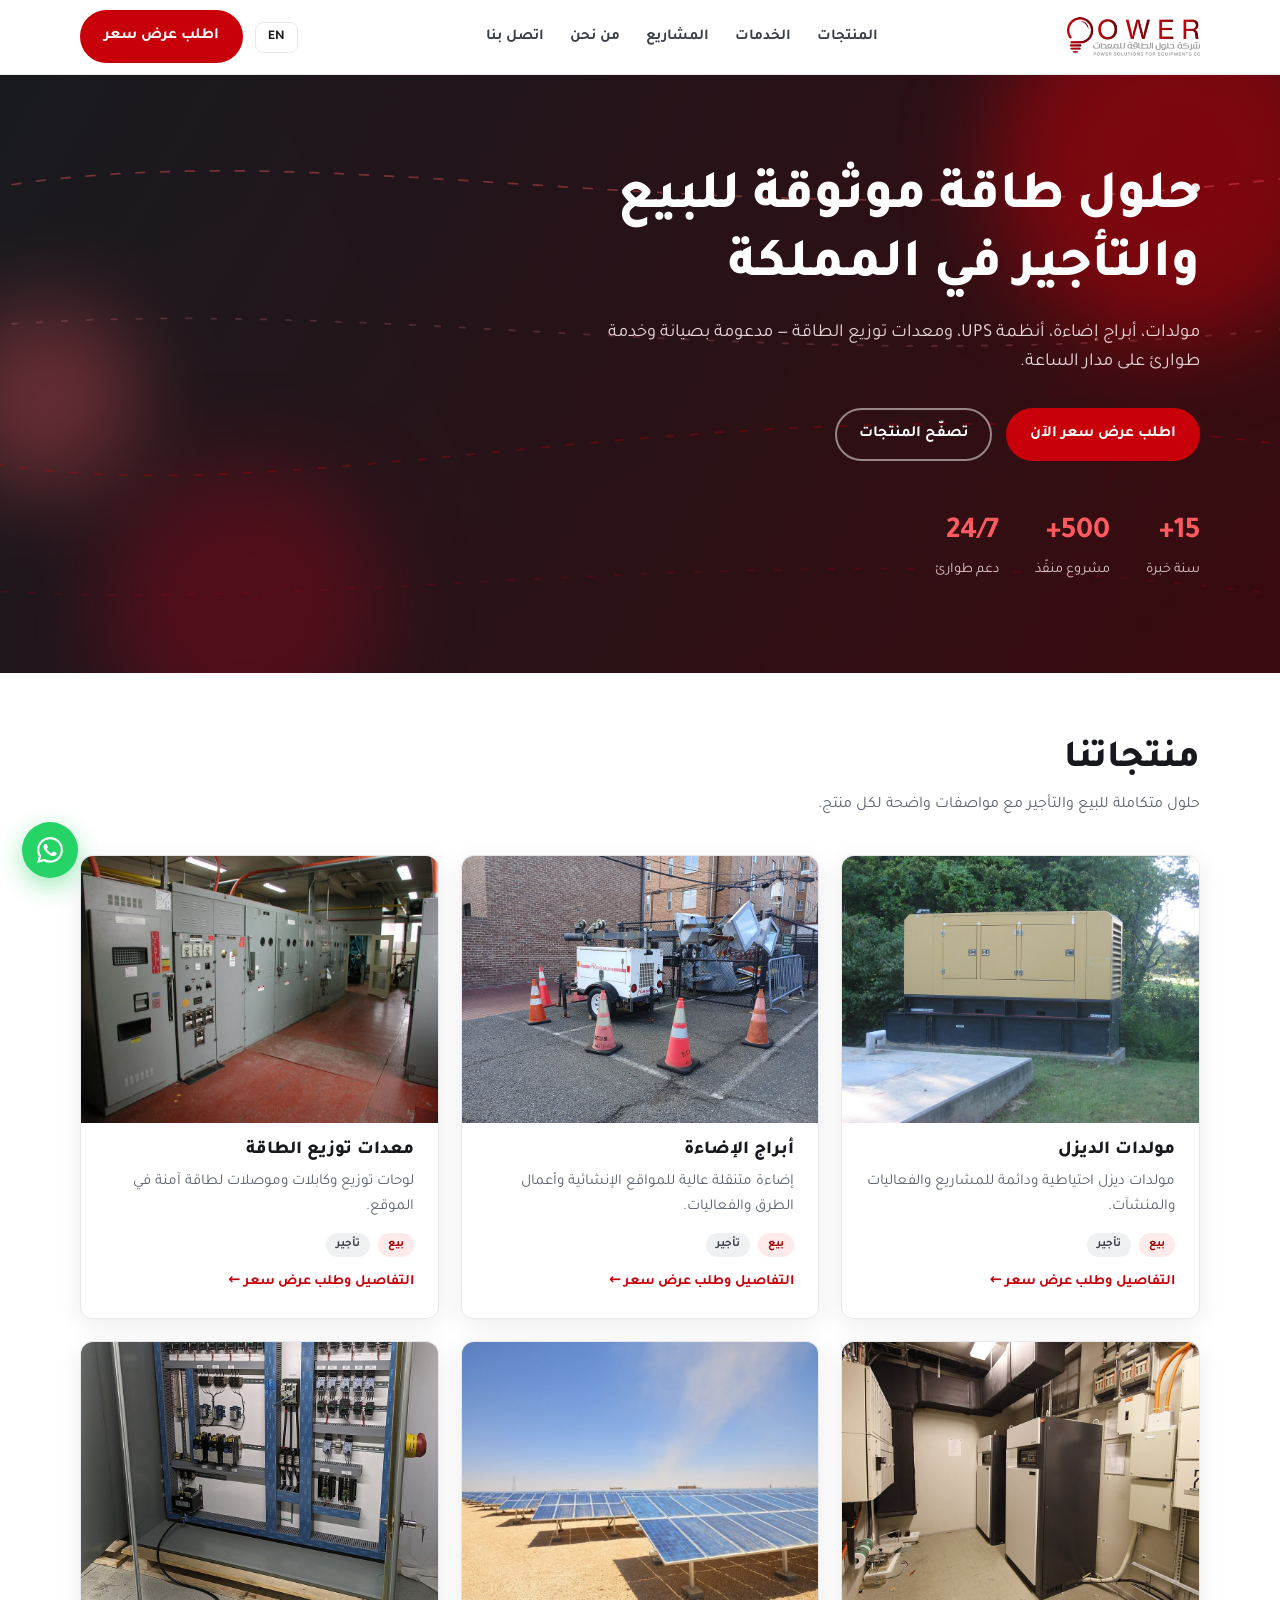
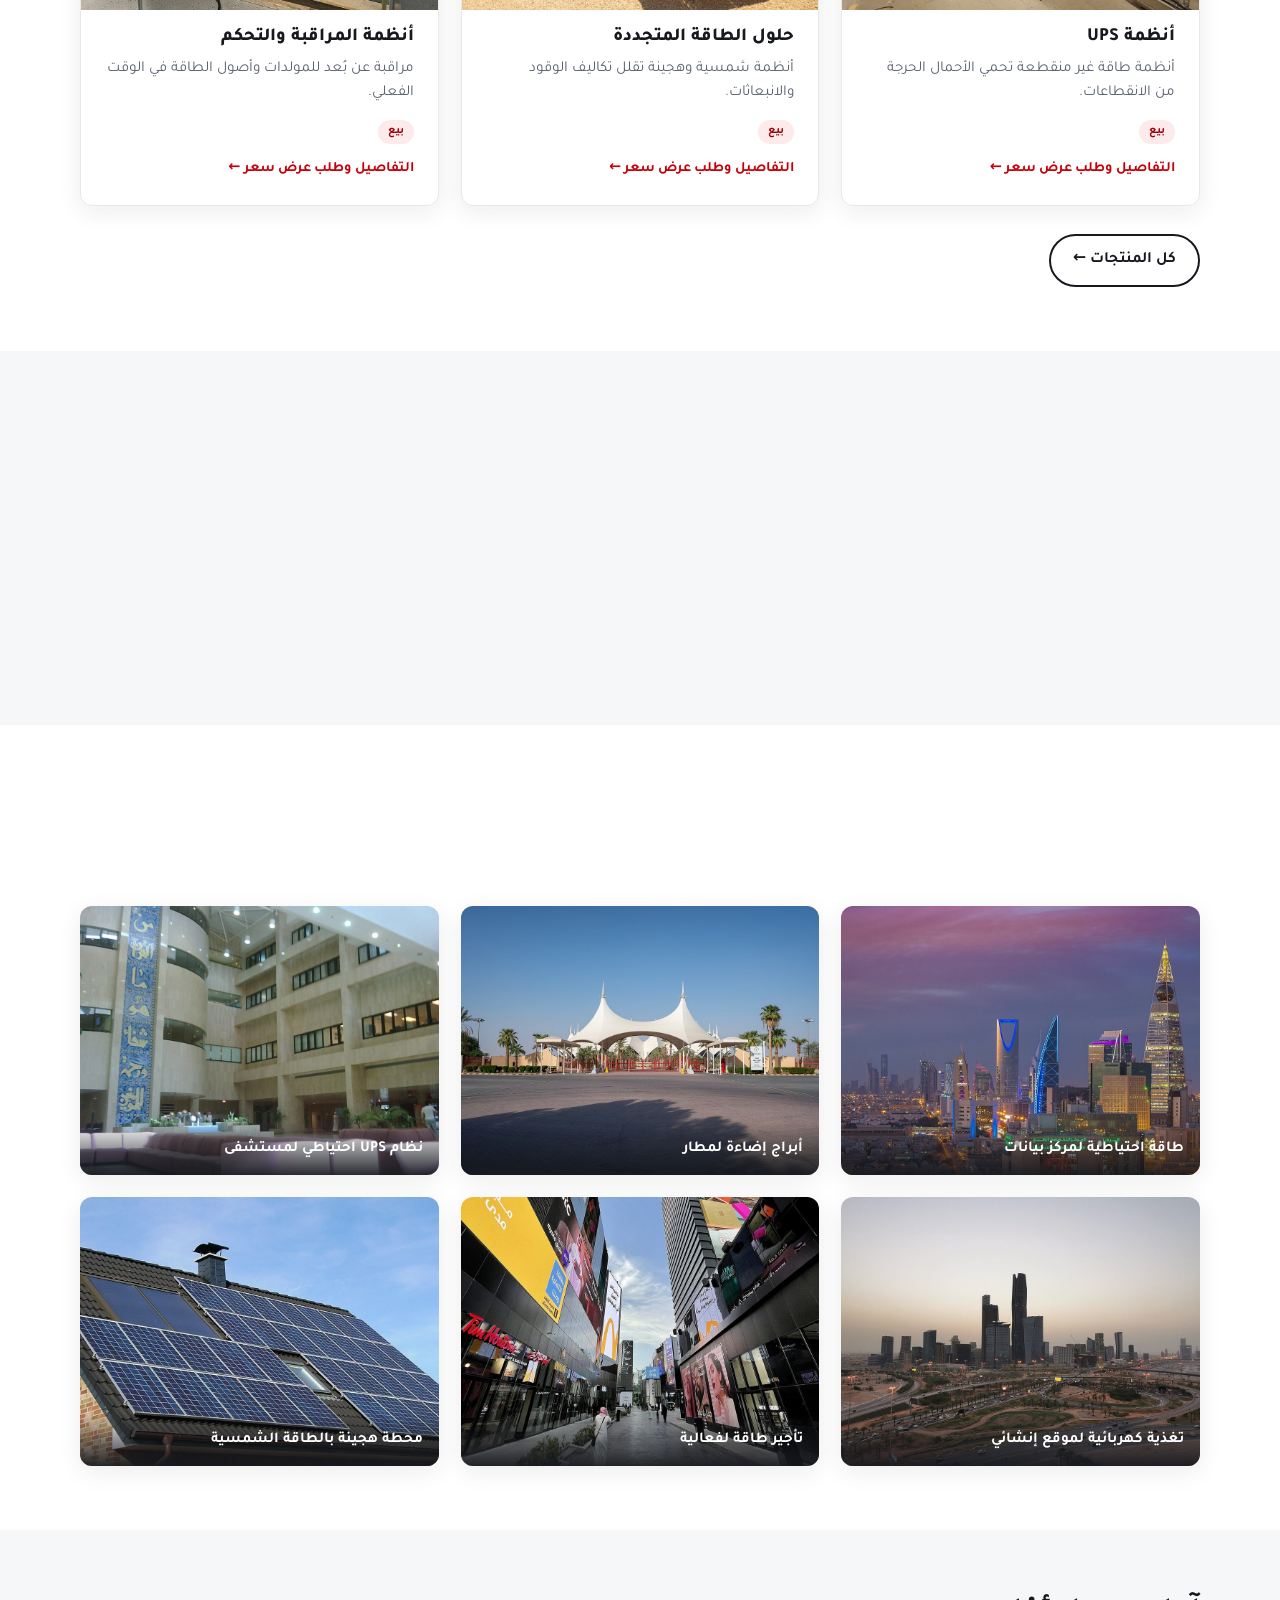
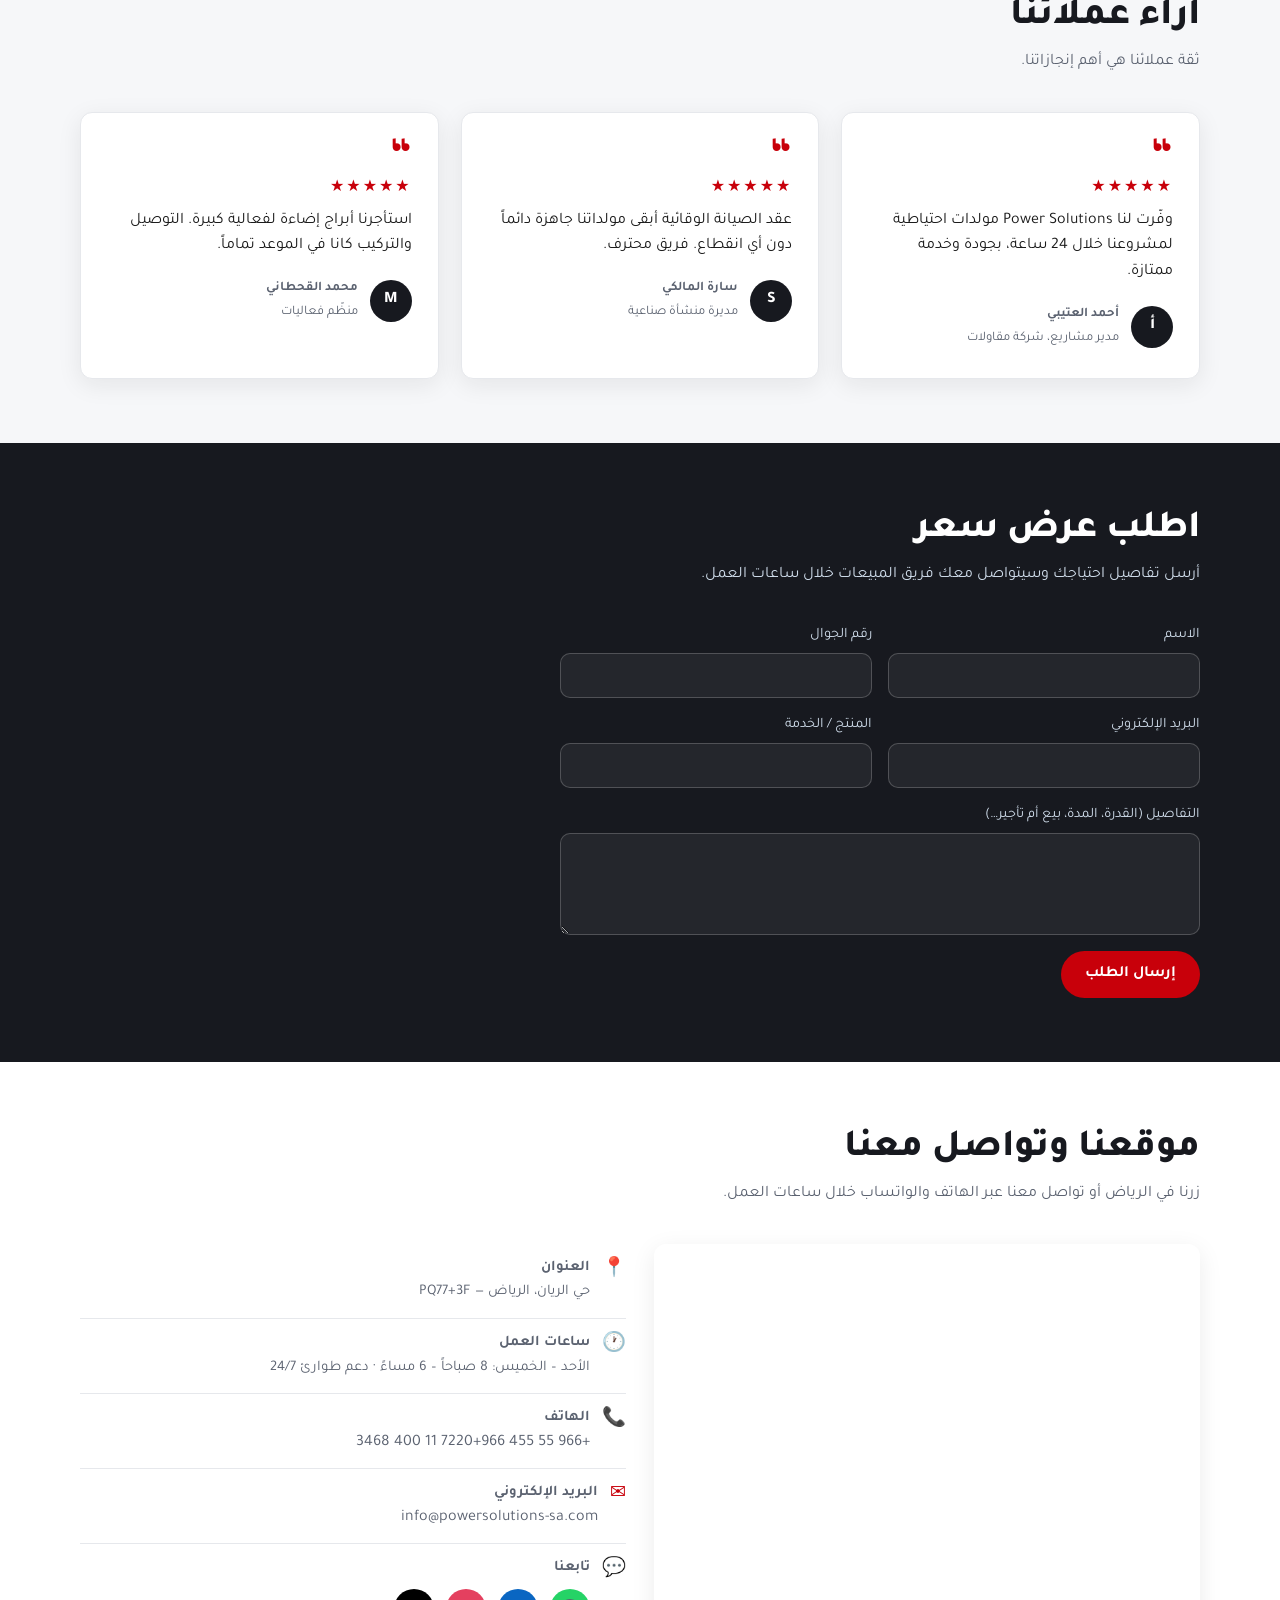
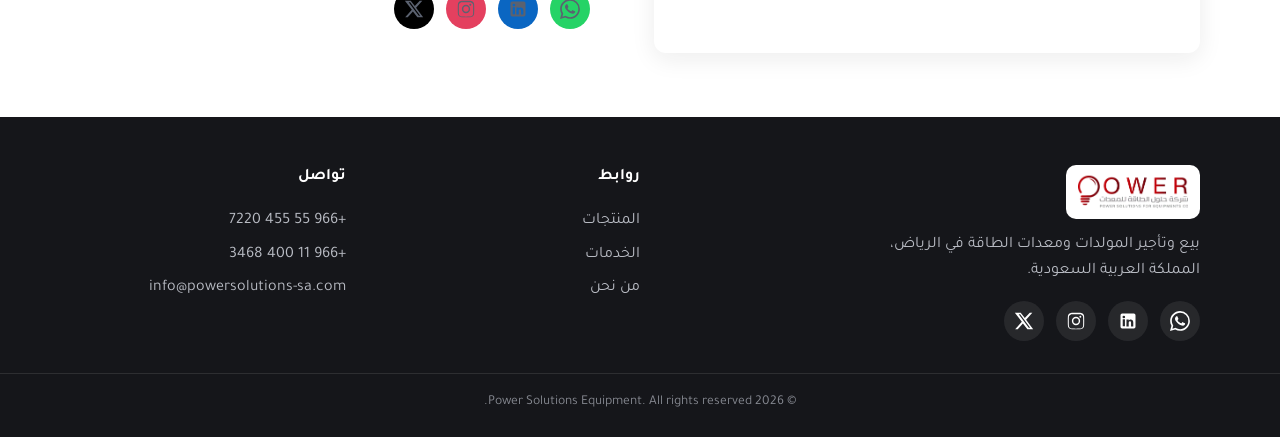
<file: index.html>
<!DOCTYPE html>
<html lang="ar" dir="rtl">
<head>
  <meta charset="UTF-8" />
  <meta name="viewport" content="width=device-width, initial-scale=1.0" />

  <title>Power Solutions Equipment | مولدات ومعدات طاقة للبيع والتأجير بالرياض</title>
  <meta name="description" content="شركة حلول الطاقة للمعدات (PSE) بالرياض: بيع وتأجير المولدات، أبراج الإضاءة، UPS، ومعدات توزيع الطاقة. اطلب عرض سعر الآن." />

  <!-- hreflang (same URL serves both languages via toggle; update if you split URLs) -->
  <link rel="alternate" hreflang="ar" href="https://powersolutions-sa.com/" />
  <link rel="alternate" hreflang="en" href="https://powersolutions-sa.com/?lang=en" />
  <link rel="canonical" href="https://powersolutions-sa.com/" />

  <!-- Fonts -->
  <link rel="preconnect" href="https://fonts.googleapis.com" />
  <link rel="preconnect" href="https://fonts.gstatic.com" crossorigin />
  <link href="https://fonts.googleapis.com/css2?family=Inter:wght@400;600;700;800&family=Tajawal:wght@400;500;700;800&display=swap" rel="stylesheet" />

  <link rel="icon" type="image/svg+xml" href="assets/img/favicon.svg" />
  <link rel="apple-touch-icon" href="assets/img/logo.webp" />
  <link rel="stylesheet" href="css/styles.css" />

  <!-- Open Graph / social sharing -->
  <meta property="og:type" content="website" />
  <meta property="og:title" content="Power Solutions Equipment — مولدات ومعدات طاقة للبيع والتأجير" />
  <meta property="og:description" content="بيع وتأجير المولدات، أبراج الإضاءة، UPS ومعدات توزيع الطاقة في الرياض." />
  <meta property="og:image" content="https://powersolutions-sa.com/assets/img/logo.webp" />
  <meta property="og:url" content="https://powersolutions-sa.com/" />
  <meta name="twitter:card" content="summary_large_image" />

  <!-- LocalBusiness schema -->
  <script type="application/ld+json">
  {
    "@context": "https://schema.org",
    "@type": "LocalBusiness",
    "name": "Power Solutions Equipment",
    "image": "https://powersolutions-sa.com/assets/img/hero.svg",
    "@id": "https://powersolutions-sa.com",
    "url": "https://powersolutions-sa.com",
    "telephone": "+966554557220",
    "email": "info@powersolutions-sa.com",
    "address": { "@type": "PostalAddress", "streetAddress": "Ar Rayyan (PQ77+3F)", "addressLocality": "Riyadh", "addressCountry": "SA" },
    "hasMap": "https://maps.app.goo.gl/xzbjt3mMCfxG6AF28",
    "areaServed": "SA",
    "description": "Sale and rental of generators, light towers, UPS and power distribution equipment in Riyadh, Saudi Arabia."
  }
  </script>
</head>
<body>

  <!-- ===== Header ===== -->
  <header class="site-header">
    <div class="container nav">
      <a class="brand" href="/"><img class="brand-logo" src="assets/img/logo.webp" alt="Power Solutions Equipment — شركة حلول الطاقة للمعدات" /></a>

      <nav class="nav-links">
        <a href="#products"><span data-ar>المنتجات</span><span data-en>Products</span></a>
        <a href="services.html"><span data-ar>الخدمات</span><span data-en>Services</span></a>
        <a href="#projects"><span data-ar>المشاريع</span><span data-en>Projects</span></a>
        <a href="about.html"><span data-ar>من نحن</span><span data-en>About</span></a>
        <a href="#contact"><span data-ar>اتصل بنا</span><span data-en>Contact</span></a>
      </nav>

      <div class="nav-actions">
        <button class="lang-toggle" data-lang-toggle><span data-lang-label>EN</span></button>
        <a class="btn btn-primary" href="#quote"><span data-ar>اطلب عرض سعر</span><span data-en>Get a quote</span></a>
        <button class="nav-toggle" data-nav-toggle aria-label="Menu">☰</button>
      </div>
    </div>
    <div class="mobile-menu" data-mobile-menu>
      <a href="#products"><span data-ar>المنتجات</span><span data-en>Products</span></a>
      <a href="services.html"><span data-ar>الخدمات</span><span data-en>Services</span></a>
      <a href="#projects"><span data-ar>المشاريع</span><span data-en>Projects</span></a>
      <a href="about.html"><span data-ar>من نحن</span><span data-en>About</span></a>
      <a href="#contact"><span data-ar>اتصل بنا</span><span data-en>Contact</span></a>
    </div>
  </header>

  <!-- ===== Hero ===== -->
  <section class="hero">
    <div class="hero-fx" aria-hidden="true">
      <span class="orb o1"></span><span class="orb o2"></span><span class="orb o3"></span>
      <svg class="hero-anim" viewBox="0 0 1440 760" preserveAspectRatio="xMidYMid slice" xmlns="http://www.w3.org/2000/svg">
        <defs>
          <path id="l1" d="M-60,180 C360,90 820,250 1520,150"/>
          <path id="l2" d="M-60,470 C320,560 820,360 1520,470"/>
          <path id="l3" d="M-60,330 C420,280 900,400 1520,320"/>
          <path id="l4" d="M-60,620 C380,660 900,540 1520,640"/>
        </defs>
        <g fill="none" stroke-width="2" stroke-linecap="round">
          <use href="#l1" stroke="#ff5a5f" stroke-opacity="0.38" stroke-dasharray="10 18">
            <animate attributeName="stroke-dashoffset" from="0" to="-336" dur="3s" repeatCount="indefinite"/></use>
          <use href="#l2" stroke="#c8000a" stroke-opacity="0.32" stroke-dasharray="8 20">
            <animate attributeName="stroke-dashoffset" from="0" to="-280" dur="3.8s" repeatCount="indefinite"/></use>
          <use href="#l3" stroke="#ff8a8e" stroke-opacity="0.2" stroke-dasharray="6 22">
            <animate attributeName="stroke-dashoffset" from="0" to="-224" dur="4.6s" repeatCount="indefinite"/></use>
          <use href="#l4" stroke="#c8000a" stroke-opacity="0.18" stroke-dasharray="6 24">
            <animate attributeName="stroke-dashoffset" from="0" to="-240" dur="5.2s" repeatCount="indefinite"/></use>
        </g>
        <!-- traveling "power pulses" -->
        <circle r="5" fill="#fff" opacity="0.9"><animateMotion dur="3s" repeatCount="indefinite"><mpath href="#l1"/></animateMotion></circle>
        <circle r="4" fill="#ff8a8e"><animateMotion dur="3.8s" repeatCount="indefinite" begin="-1s"><mpath href="#l2"/></animateMotion></circle>
        <circle r="4" fill="#fff" opacity="0.8"><animateMotion dur="4.6s" repeatCount="indefinite" begin="-2s"><mpath href="#l3"/></animateMotion></circle>
      </svg>
    </div>
    <div class="container">
      <h1>
        <span data-ar>حلول طاقة موثوقة للبيع والتأجير في المملكة</span>
        <span data-en>Reliable power solutions for sale and rental across Saudi Arabia</span>
      </h1>
      <p>
        <span data-ar>مولدات، أبراج إضاءة، أنظمة UPS، ومعدات توزيع الطاقة — مدعومة بصيانة وخدمة طوارئ على مدار الساعة.</span>
        <span data-en>Generators, light towers, UPS systems and power distribution — backed by 24/7 maintenance and emergency service.</span>
      </p>
      <div class="hero-cta">
        <a class="btn btn-primary" href="#quote"><span data-ar>اطلب عرض سعر الآن</span><span data-en>Request a quote</span></a>
        <a class="btn btn-ghost" href="#products"><span data-ar>تصفّح المنتجات</span><span data-en>Browse products</span></a>
      </div>
      <div class="hero-stats">
        <div class="stat"><b data-count="15" data-suffix="+">15+</b><span data-ar>سنة خبرة</span><span data-en>Years of experience</span></div>
        <div class="stat"><b data-count="500" data-suffix="+">500+</b><span data-ar>مشروع منفّذ</span><span data-en>Projects delivered</span></div>
        <div class="stat"><b>24/7</b><span data-ar>دعم طوارئ</span><span data-en>Emergency support</span></div>
      </div>
    </div>
  </section>

  <!-- ===== Products ===== -->
  <section class="section" id="products">
    <div class="container">
      <div class="section-head">
        <h2 class="section-title"><span data-ar>منتجاتنا</span><span data-en>Our Products</span></h2>
        <p class="section-sub">
          <span data-ar>حلول متكاملة للبيع والتأجير مع مواصفات واضحة لكل منتج.</span>
          <span data-en>Complete sale and rental solutions with clear specs for every product.</span>
        </p>
      </div>
      <div class="grid cols-3" data-products-grid data-limit="6"></div>
      <p style="margin-top:28px">
        <a class="btn btn-outline" href="products/index.html"><span data-ar>كل المنتجات ←</span><span data-en>All products →</span></a>
      </p>
    </div>
  </section>

  <!-- ===== Trust ===== -->
  <section class="section section-soft" id="why">
    <div class="container">
      <div class="section-head">
        <h2 class="section-title"><span data-ar>لماذا Power Solutions؟</span><span data-en>Why Power Solutions?</span></h2>
      </div>
      <div class="grid cols-4">
        <div class="card"><div class="icon">🏗️</div><h3><span data-ar>خبرة ميدانية</span><span data-en>Field expertise</span></h3><p><span data-ar>فريق هندسي يخدم المقاولات والمشاريع الكبرى.</span><span data-en>Engineering team serving contractors and major projects.</span></p></div>
        <div class="card"><div class="icon">⚙️</div><h3><span data-ar>صيانة وقائية</span><span data-en>Preventive maintenance</span></h3><p><span data-ar>برامج صيانة تحافظ على جاهزية معداتك.</span><span data-en>Maintenance programs that keep your equipment ready.</span></p></div>
        <div class="card"><div class="icon">🚚</div><h3><span data-ar>أسطول تأجير</span><span data-en>Rental fleet</span></h3><p><span data-ar>معدات جاهزة للتوصيل والتركيب بسرعة.</span><span data-en>Equipment ready for fast delivery and installation.</span></p></div>
        <div class="card"><div class="icon">🛡️</div><h3><span data-ar>دعم موثوق</span><span data-en>Trusted support</span></h3><p><span data-ar>استجابة طوارئ على مدار الساعة.</span><span data-en>Round-the-clock emergency response.</span></p></div>
      </div>
    </div>
  </section>

  <!-- ===== Projects gallery ===== -->
  <section class="section" id="projects">
    <div class="container">
      <div class="section-head">
        <h2 class="section-title"><span data-ar>مشاريع منفّذة</span><span data-en>Our Projects</span></h2>
        <p class="section-sub">
          <span data-ar>نماذج من حلول الطاقة التي نفّذناها لعملائنا في مختلف القطاعات.</span>
          <span data-en>A sample of the power solutions we've delivered for clients across sectors.</span>
        </p>
      </div>
      <div class="grid cols-3">
        <figure class="gallery-item"><img src="assets/img/project-1.jpg" alt="Data center standby power" loading="lazy" /><figcaption class="caption"><span data-ar>طاقة احتياطية لمركز بيانات</span><span data-en>Data Center Standby Power</span></figcaption></figure>
        <figure class="gallery-item"><img src="assets/img/project-2.jpg" alt="Airport light towers" loading="lazy" /><figcaption class="caption"><span data-ar>أبراج إضاءة لمطار</span><span data-en>Airport Light Towers</span></figcaption></figure>
        <figure class="gallery-item"><img src="assets/img/project-3.jpg" alt="Hospital UPS backup" loading="lazy" /><figcaption class="caption"><span data-ar>نظام UPS احتياطي لمستشفى</span><span data-en>Hospital UPS Backup</span></figcaption></figure>
        <figure class="gallery-item"><img src="assets/img/project-4.jpg" alt="Construction site power" loading="lazy" /><figcaption class="caption"><span data-ar>تغذية كهربائية لموقع إنشائي</span><span data-en>Construction Site Power</span></figcaption></figure>
        <figure class="gallery-item"><img src="assets/img/project-5.jpg" alt="Event power rental" loading="lazy" /><figcaption class="caption"><span data-ar>تأجير طاقة لفعالية</span><span data-en>Event Power Rental</span></figcaption></figure>
        <figure class="gallery-item"><img src="assets/img/project-6.jpg" alt="Solar hybrid plant" loading="lazy" /><figcaption class="caption"><span data-ar>محطة هجينة بالطاقة الشمسية</span><span data-en>Solar Hybrid Plant</span></figcaption></figure>
      </div>
    </div>
  </section>

  <!-- ===== Testimonials ===== -->
  <section class="section section-soft" id="testimonials">
    <div class="container">
      <div class="section-head">
        <h2 class="section-title"><span data-ar>آراء عملائنا</span><span data-en>What Clients Say</span></h2>
        <p class="section-sub">
          <span data-ar>ثقة عملائنا هي أهم إنجازاتنا.</span>
          <span data-en>Our clients' trust is our greatest achievement.</span>
        </p>
      </div>
      <div class="grid cols-3">
        <div class="testimonial">
          <div class="quote-mark">&ldquo;</div>
          <div class="stars">★★★★★</div>
          <p><span data-ar>وفّرت لنا Power Solutions مولدات احتياطية لمشروعنا خلال 24 ساعة، بجودة وخدمة ممتازة.</span><span data-en>Power Solutions supplied standby generators for our project within 24 hours, with excellent quality and service.</span></p>
          <div class="who"><div class="avatar">أ</div><div><b><span data-ar>أحمد العتيبي</span><span data-en>Ahmed Al-Otaibi</span></b><span><span data-ar>مدير مشاريع، شركة مقاولات</span><span data-en>Project Manager, Contracting Co.</span></span></div></div>
        </div>
        <div class="testimonial">
          <div class="quote-mark">&ldquo;</div>
          <div class="stars">★★★★★</div>
          <p><span data-ar>عقد الصيانة الوقائية أبقى مولداتنا جاهزة دائماً دون أي انقطاع. فريق محترف.</span><span data-en>The preventive maintenance contract kept our generators always ready with zero downtime. A professional team.</span></p>
          <div class="who"><div class="avatar">S</div><div><b><span data-ar>سارة المالكي</span><span data-en>Sara Al-Malki</span></b><span><span data-ar>مديرة منشأة صناعية</span><span data-en>Facility Manager, Industrial Plant</span></span></div></div>
        </div>
        <div class="testimonial">
          <div class="quote-mark">&ldquo;</div>
          <div class="stars">★★★★★</div>
          <p><span data-ar>استأجرنا أبراج إضاءة لفعالية كبيرة. التوصيل والتركيب كانا في الموعد تماماً.</span><span data-en>We rented light towers for a large event. Delivery and installation were right on time.</span></p>
          <div class="who"><div class="avatar">M</div><div><b><span data-ar>محمد القحطاني</span><span data-en>Mohammed Al-Qahtani</span></b><span><span data-ar>منظّم فعاليات</span><span data-en>Event Organizer</span></span></div></div>
        </div>
      </div>
    </div>
  </section>

  <!-- ===== Quote form ===== -->
  <section class="section quote" id="quote">
    <div class="container">
      <div class="section-head">
        <h2 class="section-title"><span data-ar>اطلب عرض سعر</span><span data-en>Request a quote</span></h2>
        <p class="section-sub" style="color:#cfdcea">
          <span data-ar>أرسل تفاصيل احتياجك وسيتواصل معك فريق المبيعات خلال ساعات العمل.</span>
          <span data-en>Send us your requirements and our sales team will reach out during business hours.</span>
        </p>
      </div>

      <!-- Replace YOUR_WEB3FORMS_KEY with a real access key from web3forms.com (free, no backend) -->
      <form class="form-grid two" action="https://api.web3forms.com/submit" method="POST">
        <input type="hidden" name="access_key" value="YOUR_WEB3FORMS_KEY" />
        <input type="hidden" name="subject" value="New quote request — PSE website" />
        <input type="checkbox" name="botcheck" style="display:none" />

        <label><span data-ar>الاسم</span><span data-en>Name</span>
          <input type="text" name="name" required /></label>
        <label><span data-ar>رقم الجوال</span><span data-en>Phone</span>
          <input type="tel" name="phone" required /></label>
        <label><span data-ar>البريد الإلكتروني</span><span data-en>Email</span>
          <input type="email" name="email" /></label>
        <label><span data-ar>المنتج / الخدمة</span><span data-en>Product / Service</span>
          <input type="text" name="interest" /></label>
        <label class="full"><span data-ar>التفاصيل (القدرة، المدة، بيع أم تأجير…)</span><span data-en>Details (capacity, duration, buy or rent…)</span>
          <textarea name="message" rows="4"></textarea></label>
        <div class="full">
          <button type="submit" class="btn btn-primary"><span data-ar>إرسال الطلب</span><span data-en>Send request</span></button>
        </div>
      </form>
    </div>
  </section>

  <!-- ===== Contact + Map ===== -->
  <section class="section" id="contact">
    <div class="container">
      <div class="section-head">
        <h2 class="section-title"><span data-ar>موقعنا وتواصل معنا</span><span data-en>Location & Contact</span></h2>
        <p class="section-sub">
          <span data-ar>زرنا في الرياض أو تواصل معنا عبر الهاتف والواتساب خلال ساعات العمل.</span>
          <span data-en>Visit us in Riyadh or reach us by phone and WhatsApp during business hours.</span>
        </p>
      </div>
      <div class="contact-grid">
        <iframe class="map-embed" loading="lazy" title="Power Solutions Equipment — Ar Rayyan, Riyadh"
          src="https://maps.google.com/maps?q=PQ77%2B3F%20Ar%20Rayyan%20Riyadh&z=16&output=embed"
          referrerpolicy="no-referrer-when-downgrade"></iframe>
        <ul class="info-list">
          <li><span class="ic">📍</span><div><b><span data-ar>العنوان</span><span data-en>Address</span></b><a href="https://maps.app.goo.gl/xzbjt3mMCfxG6AF28" target="_blank" rel="noopener"><span data-ar>حي الريان، الرياض — PQ77+3F</span><span data-en>Ar Rayyan, Riyadh — PQ77+3F</span></a></div></li>
          <li><span class="ic">🕐</span><div><b><span data-ar>ساعات العمل</span><span data-en>Business hours</span></b><span data-ar>الأحد – الخميس: 8 صباحاً – 6 مساءً · دعم طوارئ 24/7</span><span data-en>Sun – Thu: 8 AM – 6 PM · 24/7 emergency support</span></div></li>
          <li><span class="ic">📞</span><div><b><span data-ar>الهاتف</span><span data-en>Phone</span></b><a href="tel:+966554557220">+966 55 455 7220</a><a href="tel:+966114003468">+966 11 400 3468</a></div></li>
          <li><span class="ic">✉️</span><div><b><span data-ar>البريد الإلكتروني</span><span data-en>Email</span></b><a href="mailto:info@powersolutions-sa.com">info@powersolutions-sa.com</a></div></li>
          <li style="border:0">
            <span class="ic">💬</span>
            <div style="width:100%">
              <b><span data-ar>تابعنا</span><span data-en>Follow us</span></b>
              <div class="social-row" style="margin-top:8px">
                <a href="https://wa.me/966554557220" target="_blank" rel="noopener" aria-label="WhatsApp" style="background:#25d366"><svg viewBox="0 0 24 24" fill="currentColor"><path d="M17.472 14.382c-.297-.149-1.758-.867-2.03-.967-.273-.099-.471-.148-.67.15-.197.297-.767.966-.94 1.164-.173.199-.347.223-.644.075-.297-.15-1.255-.463-2.39-1.475-.883-.788-1.48-1.761-1.653-2.059-.173-.297-.018-.458.13-.606.134-.133.298-.347.446-.52.149-.174.198-.298.298-.497.099-.198.05-.371-.025-.52-.075-.149-.669-1.612-.916-2.207-.242-.579-.487-.5-.669-.51-.173-.008-.371-.01-.57-.01-.198 0-.52.074-.792.372-.272.297-1.04 1.016-1.04 2.479 0 1.462 1.065 2.875 1.213 3.074.149.198 2.096 3.2 5.077 4.487.709.306 1.262.489 1.694.625.712.227 1.36.195 1.871.118.571-.085 1.758-.719 2.006-1.413.248-.694.248-1.289.173-1.413-.074-.124-.272-.198-.57-.347m-5.421 7.403h-.004a9.87 9.87 0 01-5.031-1.378l-.361-.214-3.741.982.998-3.648-.235-.374a9.86 9.86 0 01-1.51-5.26c.001-5.45 4.436-9.884 9.888-9.884 2.64 0 5.122 1.03 6.988 2.898a9.825 9.825 0 012.893 6.994c-.003 5.45-4.437 9.884-9.885 9.884m8.413-18.297A11.815 11.815 0 0012.05 0C5.495 0 .16 5.335.157 11.892c0 2.096.547 4.142 1.588 5.945L0 24l6.305-1.654a11.882 11.882 0 005.683 1.448h.005c6.554 0 11.89-5.335 11.893-11.893a11.821 11.821 0 00-3.48-8.413z"/></svg></a>
                <a href="#" target="_blank" rel="noopener" aria-label="LinkedIn" style="background:#0a66c2"><svg viewBox="0 0 24 24" fill="currentColor"><path d="M19 3a2 2 0 012 2v14a2 2 0 01-2 2H5a2 2 0 01-2-2V5a2 2 0 012-2h14zM8.34 18.34V9.9H5.67v8.44h2.67zM7 8.73a1.55 1.55 0 100-3.1 1.55 1.55 0 000 3.1zm11.34 9.61v-4.63c0-2.47-1.32-3.62-3.08-3.62-1.42 0-2.06.78-2.41 1.33v-1.14h-2.67c.04.75 0 8.44 0 8.44h2.67v-4.71c0-.24.02-.48.09-.65.19-.48.63-.98 1.37-.98.97 0 1.36.74 1.36 1.82v4.52h2.67z"/></svg></a>
                <a href="#" target="_blank" rel="noopener" aria-label="Instagram" style="background:#e4405f"><svg viewBox="0 0 24 24" fill="currentColor"><path d="M12 2.16c3.2 0 3.58.01 4.85.07 1.17.05 1.8.25 2.23.41.56.22.96.48 1.38.9.42.42.68.82.9 1.38.16.43.36 1.06.41 2.23.06 1.27.07 1.65.07 4.85s-.01 3.58-.07 4.85c-.05 1.17-.25 1.8-.41 2.23-.22.56-.48.96-.9 1.38-.42.42-.82.68-1.38.9-.43.16-1.06.36-2.23.41-1.27.06-1.65.07-4.85.07s-3.58-.01-4.85-.07c-1.17-.05-1.8-.25-2.23-.41a3.81 3.81 0 01-1.38-.9 3.81 3.81 0 01-.9-1.38c-.16-.43-.36-1.06-.41-2.23C2.17 15.58 2.16 15.2 2.16 12s.01-3.58.07-4.85c.05-1.17.25-1.8.41-2.23.22-.56.48-.96.9-1.38.42-.42.82-.68 1.38-.9.43-.16 1.06-.36 2.23-.41C8.42 2.17 8.8 2.16 12 2.16zm0 1.8c-3.15 0-3.52.01-4.76.07-.9.04-1.38.19-1.71.32-.43.17-.74.37-1.06.69-.32.32-.52.63-.69 1.06-.13.33-.28.81-.32 1.71-.06 1.24-.07 1.61-.07 4.76s.01 3.52.07 4.76c.04.9.19 1.38.32 1.71.17.43.37.74.69 1.06.32.32.63.52 1.06.69.33.13.81.28 1.71.32 1.24.06 1.61.07 4.76.07s3.52-.01 4.76-.07c.9-.04 1.38-.19 1.71-.32.43-.17.74-.37 1.06-.69.32-.32.52-.63.69-1.06.13-.33.28-.81.32-1.71.06-1.24.07-1.61.07-4.76s-.01-3.52-.07-4.76c-.04-.9-.19-1.38-.32-1.71a2.85 2.85 0 00-.69-1.06 2.85 2.85 0 00-1.06-.69c-.33-.13-.81-.28-1.71-.32-1.24-.06-1.61-.07-4.76-.07zm0 3.06a4.98 4.98 0 110 9.96 4.98 4.98 0 010-9.96zm0 8.21a3.23 3.23 0 100-6.46 3.23 3.23 0 000 6.46zm6.34-8.41a1.16 1.16 0 11-2.32 0 1.16 1.16 0 012.32 0z"/></svg></a>
                <a href="#" target="_blank" rel="noopener" aria-label="X" style="background:#000"><svg viewBox="0 0 24 24" fill="currentColor"><path d="M18.9 2H22l-7.5 8.57L23 22h-6.9l-5.4-7.06L4.5 22H1.4l8-9.17L1 2h7.06l4.9 6.48L18.9 2zm-1.2 18h1.7L7.4 3.8H5.6L17.7 20z"/></svg></a>
              </div>
            </div>
          </li>
        </ul>
      </div>
    </div>
  </section>

  <!-- ===== Footer ===== -->
  <footer class="site-footer">
    <div class="container footer-grid">
      <div>
        <img class="footer-logo" src="assets/img/logo.webp" alt="Power Solutions Equipment" />
        <p style="max-width:320px">
          <span data-ar>بيع وتأجير المولدات ومعدات الطاقة في الرياض، المملكة العربية السعودية.</span>
          <span data-en>Sale and rental of generators and power equipment in Riyadh, Saudi Arabia.</span>
        </p>
        <div class="social-row">
          <a href="https://wa.me/966554557220" target="_blank" rel="noopener" aria-label="WhatsApp"><svg viewBox="0 0 24 24" fill="currentColor"><path d="M17.472 14.382c-.297-.149-1.758-.867-2.03-.967-.273-.099-.471-.148-.67.15-.197.297-.767.966-.94 1.164-.173.199-.347.223-.644.075-.297-.15-1.255-.463-2.39-1.475-.883-.788-1.48-1.761-1.653-2.059-.173-.297-.018-.458.13-.606.134-.133.298-.347.446-.52.149-.174.198-.298.298-.497.099-.198.05-.371-.025-.52-.075-.149-.669-1.612-.916-2.207-.242-.579-.487-.5-.669-.51-.173-.008-.371-.01-.57-.01-.198 0-.52.074-.792.372-.272.297-1.04 1.016-1.04 2.479 0 1.462 1.065 2.875 1.213 3.074.149.198 2.096 3.2 5.077 4.487.709.306 1.262.489 1.694.625.712.227 1.36.195 1.871.118.571-.085 1.758-.719 2.006-1.413.248-.694.248-1.289.173-1.413-.074-.124-.272-.198-.57-.347m-5.421 7.403h-.004a9.87 9.87 0 01-5.031-1.378l-.361-.214-3.741.982.998-3.648-.235-.374a9.86 9.86 0 01-1.51-5.26c.001-5.45 4.436-9.884 9.888-9.884 2.64 0 5.122 1.03 6.988 2.898a9.825 9.825 0 012.893 6.994c-.003 5.45-4.437 9.884-9.885 9.884m8.413-18.297A11.815 11.815 0 0012.05 0C5.495 0 .16 5.335.157 11.892c0 2.096.547 4.142 1.588 5.945L0 24l6.305-1.654a11.882 11.882 0 005.683 1.448h.005c6.554 0 11.89-5.335 11.893-11.893a11.821 11.821 0 00-3.48-8.413z"/></svg></a>
          <a href="#" target="_blank" rel="noopener" aria-label="LinkedIn"><svg viewBox="0 0 24 24" fill="currentColor"><path d="M19 3a2 2 0 012 2v14a2 2 0 01-2 2H5a2 2 0 01-2-2V5a2 2 0 012-2h14zM8.34 18.34V9.9H5.67v8.44h2.67zM7 8.73a1.55 1.55 0 100-3.1 1.55 1.55 0 000 3.1zm11.34 9.61v-4.63c0-2.47-1.32-3.62-3.08-3.62-1.42 0-2.06.78-2.41 1.33v-1.14h-2.67c.04.75 0 8.44 0 8.44h2.67v-4.71c0-.24.02-.48.09-.65.19-.48.63-.98 1.37-.98.97 0 1.36.74 1.36 1.82v4.52h2.67z"/></svg></a>
          <a href="#" target="_blank" rel="noopener" aria-label="Instagram"><svg viewBox="0 0 24 24" fill="currentColor"><path d="M12 2.16c3.2 0 3.58.01 4.85.07 1.17.05 1.8.25 2.23.41.56.22.96.48 1.38.9.42.42.68.82.9 1.38.16.43.36 1.06.41 2.23.06 1.27.07 1.65.07 4.85s-.01 3.58-.07 4.85c-.05 1.17-.25 1.8-.41 2.23-.22.56-.48.96-.9 1.38-.42.42-.82.68-1.38.9-.43.16-1.06.36-2.23.41-1.27.06-1.65.07-4.85.07s-3.58-.01-4.85-.07c-1.17-.05-1.8-.25-2.23-.41a3.81 3.81 0 01-1.38-.9 3.81 3.81 0 01-.9-1.38c-.16-.43-.36-1.06-.41-2.23C2.17 15.58 2.16 15.2 2.16 12s.01-3.58.07-4.85c.05-1.17.25-1.8.41-2.23.22-.56.48-.96.9-1.38.42-.42.82-.68 1.38-.9.43-.16 1.06-.36 2.23-.41C8.42 2.17 8.8 2.16 12 2.16zm0 1.8c-3.15 0-3.52.01-4.76.07-.9.04-1.38.19-1.71.32-.43.17-.74.37-1.06.69-.32.32-.52.63-.69 1.06-.13.33-.28.81-.32 1.71-.06 1.24-.07 1.61-.07 4.76s.01 3.52.07 4.76c.04.9.19 1.38.32 1.71.17.43.37.74.69 1.06.32.32.63.52 1.06.69.33.13.81.28 1.71.32 1.24.06 1.61.07 4.76.07s3.52-.01 4.76-.07c.9-.04 1.38-.19 1.71-.32.43-.17.74-.37 1.06-.69.32-.32.52-.63.69-1.06.13-.33.28-.81.32-1.71.06-1.24.07-1.61.07-4.76s-.01-3.52-.07-4.76c-.04-.9-.19-1.38-.32-1.71a2.85 2.85 0 00-.69-1.06 2.85 2.85 0 00-1.06-.69c-.33-.13-.81-.28-1.71-.32-1.24-.06-1.61-.07-4.76-.07zm0 3.06a4.98 4.98 0 110 9.96 4.98 4.98 0 010-9.96zm0 8.21a3.23 3.23 0 100-6.46 3.23 3.23 0 000 6.46zm6.34-8.41a1.16 1.16 0 11-2.32 0 1.16 1.16 0 012.32 0z"/></svg></a>
          <a href="#" target="_blank" rel="noopener" aria-label="X"><svg viewBox="0 0 24 24" fill="currentColor"><path d="M18.9 2H22l-7.5 8.57L23 22h-6.9l-5.4-7.06L4.5 22H1.4l8-9.17L1 2h7.06l4.9 6.48L18.9 2zm-1.2 18h1.7L7.4 3.8H5.6L17.7 20z"/></svg></a>
        </div>
      </div>
      <div>
        <h4><span data-ar>روابط</span><span data-en>Links</span></h4>
        <a href="#products"><span data-ar>المنتجات</span><span data-en>Products</span></a>
        <a href="services.html"><span data-ar>الخدمات</span><span data-en>Services</span></a>
        <a href="about.html"><span data-ar>من نحن</span><span data-en>About</span></a>
      </div>
      <div>
        <h4><span data-ar>تواصل</span><span data-en>Contact</span></h4>
        <a href="tel:+966554557220">+966 55 455 7220</a>
        <a href="tel:+966114003468">+966 11 400 3468</a>
        <a href="mailto:info@powersolutions-sa.com">info@powersolutions-sa.com</a>
      </div>
    </div>
    <div class="footer-bottom">© 2026 Power Solutions Equipment. All rights reserved.</div>
  </footer>

  <!-- Floating WhatsApp -->
  <a class="wa-float" data-wa="966554557220" target="_blank" rel="noopener" aria-label="WhatsApp">
    <svg width="26" height="26" viewBox="0 0 24 24" fill="currentColor"><path d="M17.472 14.382c-.297-.149-1.758-.867-2.03-.967-.273-.099-.471-.148-.67.15-.197.297-.767.966-.94 1.164-.173.199-.347.223-.644.075-.297-.15-1.255-.463-2.39-1.475-.883-.788-1.48-1.761-1.653-2.059-.173-.297-.018-.458.13-.606.134-.133.298-.347.446-.52.149-.174.198-.298.298-.497.099-.198.05-.371-.025-.52-.075-.149-.669-1.612-.916-2.207-.242-.579-.487-.5-.669-.51-.173-.008-.371-.01-.57-.01-.198 0-.52.074-.792.372-.272.297-1.04 1.016-1.04 2.479 0 1.462 1.065 2.875 1.213 3.074.149.198 2.096 3.2 5.077 4.487.709.306 1.262.489 1.694.625.712.227 1.36.195 1.871.118.571-.085 1.758-.719 2.006-1.413.248-.694.248-1.289.173-1.413-.074-.124-.272-.198-.57-.347m-5.421 7.403h-.004a9.87 9.87 0 01-5.031-1.378l-.361-.214-3.741.982.998-3.648-.235-.374a9.86 9.86 0 01-1.51-5.26c.001-5.45 4.436-9.884 9.888-9.884 2.64 0 5.122 1.03 6.988 2.898a9.825 9.825 0 012.893 6.994c-.003 5.45-4.437 9.884-9.885 9.884m8.413-18.297A11.815 11.815 0 0012.05 0C5.495 0 .16 5.335.157 11.892c0 2.096.547 4.142 1.588 5.945L0 24l6.305-1.654a11.882 11.882 0 005.683 1.448h.005c6.554 0 11.89-5.335 11.893-11.893a11.821 11.821 0 00-3.48-8.413z"/></svg>
  </a>

  <script src="js/i18n.js"></script>
  <script src="js/products.js"></script>
  <script src="js/main.js"></script>
  <script src="js/motion.js"></script>
</body>
</html>
</file>
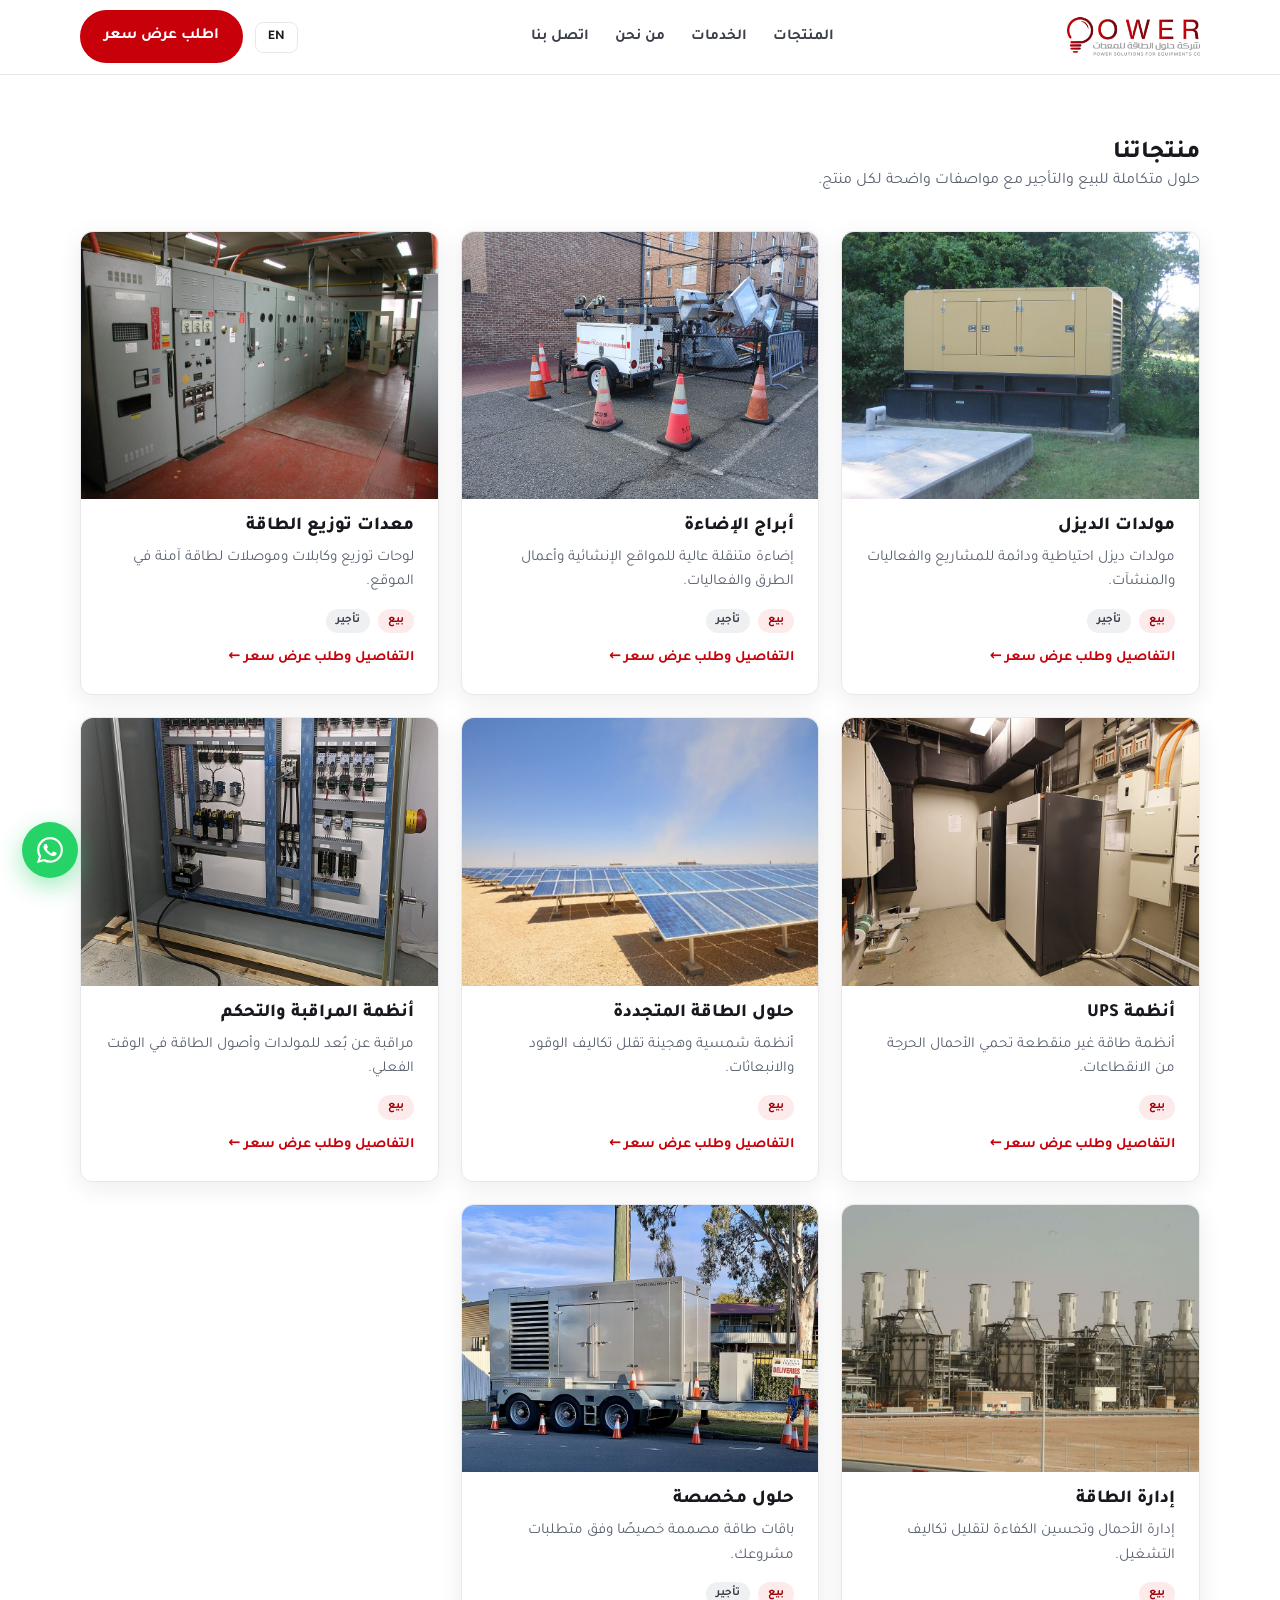
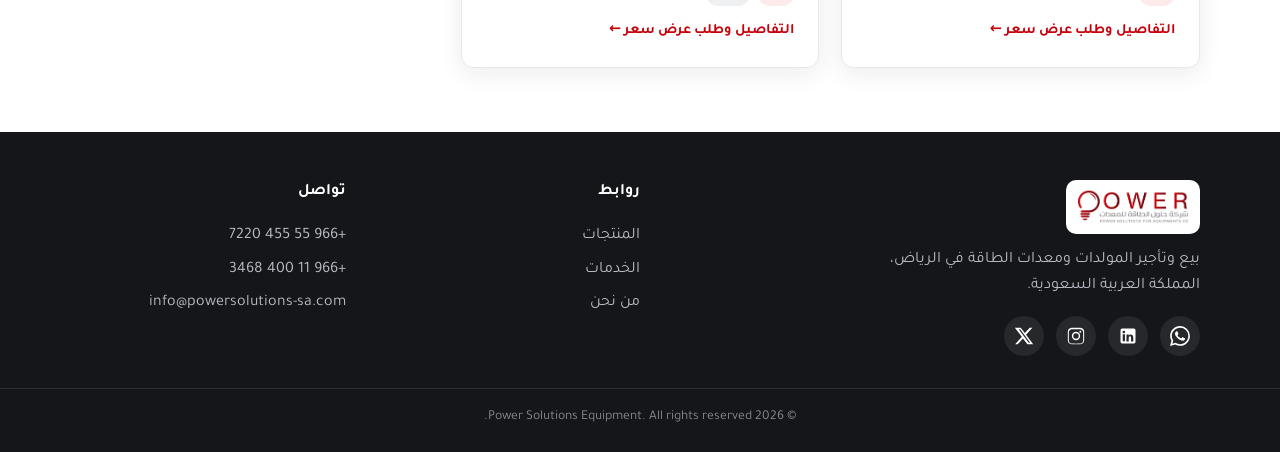
<file: products/index.html>
<!DOCTYPE html>
<html lang="ar" dir="rtl">
<head>
  <meta charset="UTF-8" />
  <meta name="viewport" content="width=device-width, initial-scale=1.0" />
  <title>Products | Power Solutions Equipment — منتجاتنا</title>
  <meta name="description" content="Generators, light towers, UPS, power distribution and renewable energy — for sale and rental in Riyadh." />
  <link rel="canonical" href="https://powersolutions-sa.com/products/" />
  <link rel="preconnect" href="https://fonts.googleapis.com" />
  <link rel="preconnect" href="https://fonts.gstatic.com" crossorigin />
  <link href="https://fonts.googleapis.com/css2?family=Inter:wght@400;600;700;800&family=Tajawal:wght@400;500;700;800&display=swap" rel="stylesheet" />
  <link rel="icon" type="image/svg+xml" href="../assets/img/favicon.svg" />
  <link rel="apple-touch-icon" href="../assets/img/logo.webp" />
  <link rel="stylesheet" href="../css/styles.css" />
  
</head>
<body>
  <header class="site-header">
    <div class="container nav">
      <a class="brand" href="../index.html"><img class="brand-logo" src="../assets/img/logo.webp" alt="Power Solutions Equipment — شركة حلول الطاقة للمعدات" /></a>
      <nav class="nav-links">
        <a href="index.html"><span data-ar>المنتجات</span><span data-en>Products</span></a>
        <a href="../services.html"><span data-ar>الخدمات</span><span data-en>Services</span></a>
        <a href="../about.html"><span data-ar>من نحن</span><span data-en>About</span></a>
        <a href="../index.html#quote"><span data-ar>اتصل بنا</span><span data-en>Contact</span></a>
      </nav>
      <div class="nav-actions">
        <button class="lang-toggle" data-lang-toggle><span data-lang-label>EN</span></button>
        <a class="btn btn-primary" href="../index.html#quote"><span data-ar>اطلب عرض سعر</span><span data-en>Get a quote</span></a>
        <button class="nav-toggle" data-nav-toggle aria-label="Menu">☰</button>
      </div>
    </div>
    <div class="mobile-menu" data-mobile-menu>
      <a href="index.html"><span data-ar>المنتجات</span><span data-en>Products</span></a>
      <a href="../services.html"><span data-ar>الخدمات</span><span data-en>Services</span></a>
      <a href="../about.html"><span data-ar>من نحن</span><span data-en>About</span></a>
      <a href="../index.html#quote"><span data-ar>اتصل بنا</span><span data-en>Contact</span></a>
    </div>
  </header>
  <section class="section">
    <div class="container">
      <h1 class="section-title"><span data-ar>منتجاتنا</span><span data-en>Our Products</span></h1>
      <p class="section-sub"><span data-ar>حلول متكاملة للبيع والتأجير مع مواصفات واضحة لكل منتج.</span><span data-en>Complete sale and rental solutions with clear specs for every product.</span></p>
      <div class="grid cols-3">
        <article class="card">
          <div class="media"><img src="../assets/img/generators.jpg" alt="Diesel Generators" loading="lazy" /></div>
          <h3><span data-ar>مولدات الديزل</span><span data-en>Diesel Generators</span></h3>
          <p><span data-ar>مولدات ديزل احتياطية ودائمة للمشاريع والفعاليات والمنشآت.</span><span data-en>Reliable standby and prime power generators for projects, events and facilities.</span></p>
          <div class="tag-row"><span class="tag buy"><span data-ar>بيع</span><span data-en>Buy</span></span><span class="tag rent"><span data-ar>تأجير</span><span data-en>Rent</span></span></div>
          <a class="card-link" href="generators.html"><span data-ar>التفاصيل وطلب عرض سعر ←</span><span data-en>Details & quote →</span></a>
        </article>
        <article class="card">
          <div class="media"><img src="../assets/img/light-towers.jpg" alt="Light Towers" loading="lazy" /></div>
          <h3><span data-ar>أبراج الإضاءة</span><span data-en>Light Towers</span></h3>
          <p><span data-ar>إضاءة متنقلة عالية للمواقع الإنشائية وأعمال الطرق والفعاليات.</span><span data-en>Mobile high-mast lighting for construction sites, roadworks and events.</span></p>
          <div class="tag-row"><span class="tag buy"><span data-ar>بيع</span><span data-en>Buy</span></span><span class="tag rent"><span data-ar>تأجير</span><span data-en>Rent</span></span></div>
          <a class="card-link" href="light-towers.html"><span data-ar>التفاصيل وطلب عرض سعر ←</span><span data-en>Details & quote →</span></a>
        </article>
        <article class="card">
          <div class="media"><img src="../assets/img/power-distribution.jpg" alt="Power Distribution Equipment" loading="lazy" /></div>
          <h3><span data-ar>معدات توزيع الطاقة</span><span data-en>Power Distribution Equipment</span></h3>
          <p><span data-ar>لوحات توزيع وكابلات وموصلات لطاقة آمنة في الموقع.</span><span data-en>Distribution boards, cables and connectors for safe on-site power.</span></p>
          <div class="tag-row"><span class="tag buy"><span data-ar>بيع</span><span data-en>Buy</span></span><span class="tag rent"><span data-ar>تأجير</span><span data-en>Rent</span></span></div>
          <a class="card-link" href="power-distribution.html"><span data-ar>التفاصيل وطلب عرض سعر ←</span><span data-en>Details & quote →</span></a>
        </article>
        <article class="card">
          <div class="media"><img src="../assets/img/ups.jpg" alt="UPS Systems" loading="lazy" /></div>
          <h3><span data-ar>أنظمة UPS</span><span data-en>UPS Systems</span></h3>
          <p><span data-ar>أنظمة طاقة غير منقطعة تحمي الأحمال الحرجة من الانقطاعات.</span><span data-en>Uninterruptible power supplies protecting critical loads from outages.</span></p>
          <div class="tag-row"><span class="tag buy"><span data-ar>بيع</span><span data-en>Buy</span></span></div>
          <a class="card-link" href="ups.html"><span data-ar>التفاصيل وطلب عرض سعر ←</span><span data-en>Details & quote →</span></a>
        </article>
        <article class="card">
          <div class="media"><img src="../assets/img/renewable-energy.jpg" alt="Renewable Energy Solutions" loading="lazy" /></div>
          <h3><span data-ar>حلول الطاقة المتجددة</span><span data-en>Renewable Energy Solutions</span></h3>
          <p><span data-ar>أنظمة شمسية وهجينة تقلل تكاليف الوقود والانبعاثات.</span><span data-en>Solar and hybrid systems that cut fuel costs and emissions.</span></p>
          <div class="tag-row"><span class="tag buy"><span data-ar>بيع</span><span data-en>Buy</span></span></div>
          <a class="card-link" href="renewable-energy.html"><span data-ar>التفاصيل وطلب عرض سعر ←</span><span data-en>Details & quote →</span></a>
        </article>
        <article class="card">
          <div class="media"><img src="../assets/img/monitoring-control.jpg" alt="Monitoring & Control Systems" loading="lazy" /></div>
          <h3><span data-ar>أنظمة المراقبة والتحكم</span><span data-en>Monitoring & Control Systems</span></h3>
          <p><span data-ar>مراقبة عن بُعد للمولدات وأصول الطاقة في الوقت الفعلي.</span><span data-en>Remote monitoring of generators and power assets in real time.</span></p>
          <div class="tag-row"><span class="tag buy"><span data-ar>بيع</span><span data-en>Buy</span></span></div>
          <a class="card-link" href="monitoring-control.html"><span data-ar>التفاصيل وطلب عرض سعر ←</span><span data-en>Details & quote →</span></a>
        </article>
        <article class="card">
          <div class="media"><img src="../assets/img/energy-management.jpg" alt="Energy Management" loading="lazy" /></div>
          <h3><span data-ar>إدارة الطاقة</span><span data-en>Energy Management</span></h3>
          <p><span data-ar>إدارة الأحمال وتحسين الكفاءة لتقليل تكاليف التشغيل.</span><span data-en>Load management and efficiency optimization to reduce running costs.</span></p>
          <div class="tag-row"><span class="tag buy"><span data-ar>بيع</span><span data-en>Buy</span></span></div>
          <a class="card-link" href="energy-management.html"><span data-ar>التفاصيل وطلب عرض سعر ←</span><span data-en>Details & quote →</span></a>
        </article>
        <article class="card">
          <div class="media"><img src="../assets/img/custom-solutions.jpg" alt="Custom Solutions" loading="lazy" /></div>
          <h3><span data-ar>حلول مخصصة</span><span data-en>Custom Solutions</span></h3>
          <p><span data-ar>باقات طاقة مصممة خصيصًا وفق متطلبات مشروعك.</span><span data-en>Tailored power packages engineered to your project requirements.</span></p>
          <div class="tag-row"><span class="tag buy"><span data-ar>بيع</span><span data-en>Buy</span></span><span class="tag rent"><span data-ar>تأجير</span><span data-en>Rent</span></span></div>
          <a class="card-link" href="custom-solutions.html"><span data-ar>التفاصيل وطلب عرض سعر ←</span><span data-en>Details & quote →</span></a>
        </article>
      </div>
    </div>
  </section>
  <footer class="site-footer">
    <div class="container footer-grid">
      <div>
        <img class="footer-logo" src="../assets/img/logo.webp" alt="Power Solutions Equipment" />
        <p style="max-width:320px"><span data-ar>بيع وتأجير المولدات ومعدات الطاقة في الرياض، المملكة العربية السعودية.</span><span data-en>Sale and rental of generators and power equipment in Riyadh, Saudi Arabia.</span></p>
        <div class="social-row">
          <a href="https://wa.me/966554557220" target="_blank" rel="noopener" aria-label="WhatsApp"><svg viewBox="0 0 24 24" fill="currentColor"><path d="M17.472 14.382c-.297-.149-1.758-.867-2.03-.967-.273-.099-.471-.148-.67.15-.197.297-.767.966-.94 1.164-.173.199-.347.223-.644.075-.297-.15-1.255-.463-2.39-1.475-.883-.788-1.48-1.761-1.653-2.059-.173-.297-.018-.458.13-.606.134-.133.298-.347.446-.52.149-.174.198-.298.298-.497.099-.198.05-.371-.025-.52-.075-.149-.669-1.612-.916-2.207-.242-.579-.487-.5-.669-.51-.173-.008-.371-.01-.57-.01-.198 0-.52.074-.792.372-.272.297-1.04 1.016-1.04 2.479 0 1.462 1.065 2.875 1.213 3.074.149.198 2.096 3.2 5.077 4.487.709.306 1.262.489 1.694.625.712.227 1.36.195 1.871.118.571-.085 1.758-.719 2.006-1.413.248-.694.248-1.289.173-1.413-.074-.124-.272-.198-.57-.347m-5.421 7.403h-.004a9.87 9.87 0 01-5.031-1.378l-.361-.214-3.741.982.998-3.648-.235-.374a9.86 9.86 0 01-1.51-5.26c.001-5.45 4.436-9.884 9.888-9.884 2.64 0 5.122 1.03 6.988 2.898a9.825 9.825 0 012.893 6.994c-.003 5.45-4.437 9.884-9.885 9.884m8.413-18.297A11.815 11.815 0 0012.05 0C5.495 0 .16 5.335.157 11.892c0 2.096.547 4.142 1.588 5.945L0 24l6.305-1.654a11.882 11.882 0 005.683 1.448h.005c6.554 0 11.89-5.335 11.893-11.893a11.821 11.821 0 00-3.48-8.413z"/></svg></a>
          <a href="#" target="_blank" rel="noopener" aria-label="LinkedIn"><svg viewBox="0 0 24 24" fill="currentColor"><path d="M19 3a2 2 0 012 2v14a2 2 0 01-2 2H5a2 2 0 01-2-2V5a2 2 0 012-2h14zM8.34 18.34V9.9H5.67v8.44h2.67zM7 8.73a1.55 1.55 0 100-3.1 1.55 1.55 0 000 3.1zm11.34 9.61v-4.63c0-2.47-1.32-3.62-3.08-3.62-1.42 0-2.06.78-2.41 1.33v-1.14h-2.67c.04.75 0 8.44 0 8.44h2.67v-4.71c0-.24.02-.48.09-.65.19-.48.63-.98 1.37-.98.97 0 1.36.74 1.36 1.82v4.52h2.67z"/></svg></a>
          <a href="#" target="_blank" rel="noopener" aria-label="Instagram"><svg viewBox="0 0 24 24" fill="currentColor"><path d="M12 2.16c3.2 0 3.58.01 4.85.07 1.17.05 1.8.25 2.23.41.56.22.96.48 1.38.9.42.42.68.82.9 1.38.16.43.36 1.06.41 2.23.06 1.27.07 1.65.07 4.85s-.01 3.58-.07 4.85c-.05 1.17-.25 1.8-.41 2.23-.22.56-.48.96-.9 1.38-.42.42-.82.68-1.38.9-.43.16-1.06.36-2.23.41-1.27.06-1.65.07-4.85.07s-3.58-.01-4.85-.07c-1.17-.05-1.8-.25-2.23-.41a3.81 3.81 0 01-1.38-.9 3.81 3.81 0 01-.9-1.38c-.16-.43-.36-1.06-.41-2.23C2.17 15.58 2.16 15.2 2.16 12s.01-3.58.07-4.85c.05-1.17.25-1.8.41-2.23.22-.56.48-.96.9-1.38.42-.42.82-.68 1.38-.9.43-.16 1.06-.36 2.23-.41C8.42 2.17 8.8 2.16 12 2.16zm0 1.8c-3.15 0-3.52.01-4.76.07-.9.04-1.38.19-1.71.32-.43.17-.74.37-1.06.69-.32.32-.52.63-.69 1.06-.13.33-.28.81-.32 1.71-.06 1.24-.07 1.61-.07 4.76s.01 3.52.07 4.76c.04.9.19 1.38.32 1.71.17.43.37.74.69 1.06.32.32.63.52 1.06.69.33.13.81.28 1.71.32 1.24.06 1.61.07 4.76.07s3.52-.01 4.76-.07c.9-.04 1.38-.19 1.71-.32.43-.17.74-.37 1.06-.69.32-.32.52-.63.69-1.06.13-.33.28-.81.32-1.71.06-1.24.07-1.61.07-4.76s-.01-3.52-.07-4.76c-.04-.9-.19-1.38-.32-1.71a2.85 2.85 0 00-.69-1.06 2.85 2.85 0 00-1.06-.69c-.33-.13-.81-.28-1.71-.32-1.24-.06-1.61-.07-4.76-.07zm0 3.06a4.98 4.98 0 110 9.96 4.98 4.98 0 010-9.96zm0 8.21a3.23 3.23 0 100-6.46 3.23 3.23 0 000 6.46zm6.34-8.41a1.16 1.16 0 11-2.32 0 1.16 1.16 0 012.32 0z"/></svg></a>
          <a href="#" target="_blank" rel="noopener" aria-label="X"><svg viewBox="0 0 24 24" fill="currentColor"><path d="M18.9 2H22l-7.5 8.57L23 22h-6.9l-5.4-7.06L4.5 22H1.4l8-9.17L1 2h7.06l4.9 6.48L18.9 2zm-1.2 18h1.7L7.4 3.8H5.6L17.7 20z"/></svg></a>
        </div>
      </div>
      <div>
        <h4><span data-ar>روابط</span><span data-en>Links</span></h4>
        <a href="index.html"><span data-ar>المنتجات</span><span data-en>Products</span></a>
        <a href="../services.html"><span data-ar>الخدمات</span><span data-en>Services</span></a>
        <a href="../about.html"><span data-ar>من نحن</span><span data-en>About</span></a>
      </div>
      <div>
        <h4><span data-ar>تواصل</span><span data-en>Contact</span></h4>
        <a href="tel:+966554557220">+966 55 455 7220</a>
        <a href="tel:+966114003468">+966 11 400 3468</a>
        <a href="mailto:info@powersolutions-sa.com">info@powersolutions-sa.com</a>
      </div>
    </div>
    <div class="footer-bottom">© 2026 Power Solutions Equipment. All rights reserved.</div>
  </footer>
  <a class="wa-float" data-wa="966554557220" target="_blank" rel="noopener" aria-label="WhatsApp">
    <svg width="26" height="26" viewBox="0 0 24 24" fill="currentColor"><path d="M17.472 14.382c-.297-.149-1.758-.867-2.03-.967-.273-.099-.471-.148-.67.15-.197.297-.767.966-.94 1.164-.173.199-.347.223-.644.075-.297-.15-1.255-.463-2.39-1.475-.883-.788-1.48-1.761-1.653-2.059-.173-.297-.018-.458.13-.606.134-.133.298-.347.446-.52.149-.174.198-.298.298-.497.099-.198.05-.371-.025-.52-.075-.149-.669-1.612-.916-2.207-.242-.579-.487-.5-.669-.51-.173-.008-.371-.01-.57-.01-.198 0-.52.074-.792.372-.272.297-1.04 1.016-1.04 2.479 0 1.462 1.065 2.875 1.213 3.074.149.198 2.096 3.2 5.077 4.487.709.306 1.262.489 1.694.625.712.227 1.36.195 1.871.118.571-.085 1.758-.719 2.006-1.413.248-.694.248-1.289.173-1.413-.074-.124-.272-.198-.57-.347m-5.421 7.403h-.004a9.87 9.87 0 01-5.031-1.378l-.361-.214-3.741.982.998-3.648-.235-.374a9.86 9.86 0 01-1.51-5.26c.001-5.45 4.436-9.884 9.888-9.884 2.64 0 5.122 1.03 6.988 2.898a9.825 9.825 0 012.893 6.994c-.003 5.45-4.437 9.884-9.885 9.884m8.413-18.297A11.815 11.815 0 0012.05 0C5.495 0 .16 5.335.157 11.892c0 2.096.547 4.142 1.588 5.945L0 24l6.305-1.654a11.882 11.882 0 005.683 1.448h.005c6.554 0 11.89-5.335 11.893-11.893a11.821 11.821 0 00-3.48-8.413z"/></svg>
  </a>
  <script src="../js/i18n.js"></script>
  <script src="../js/main.js"></script>
  <script src="../js/motion.js"></script>
</body>
</html>
</file>
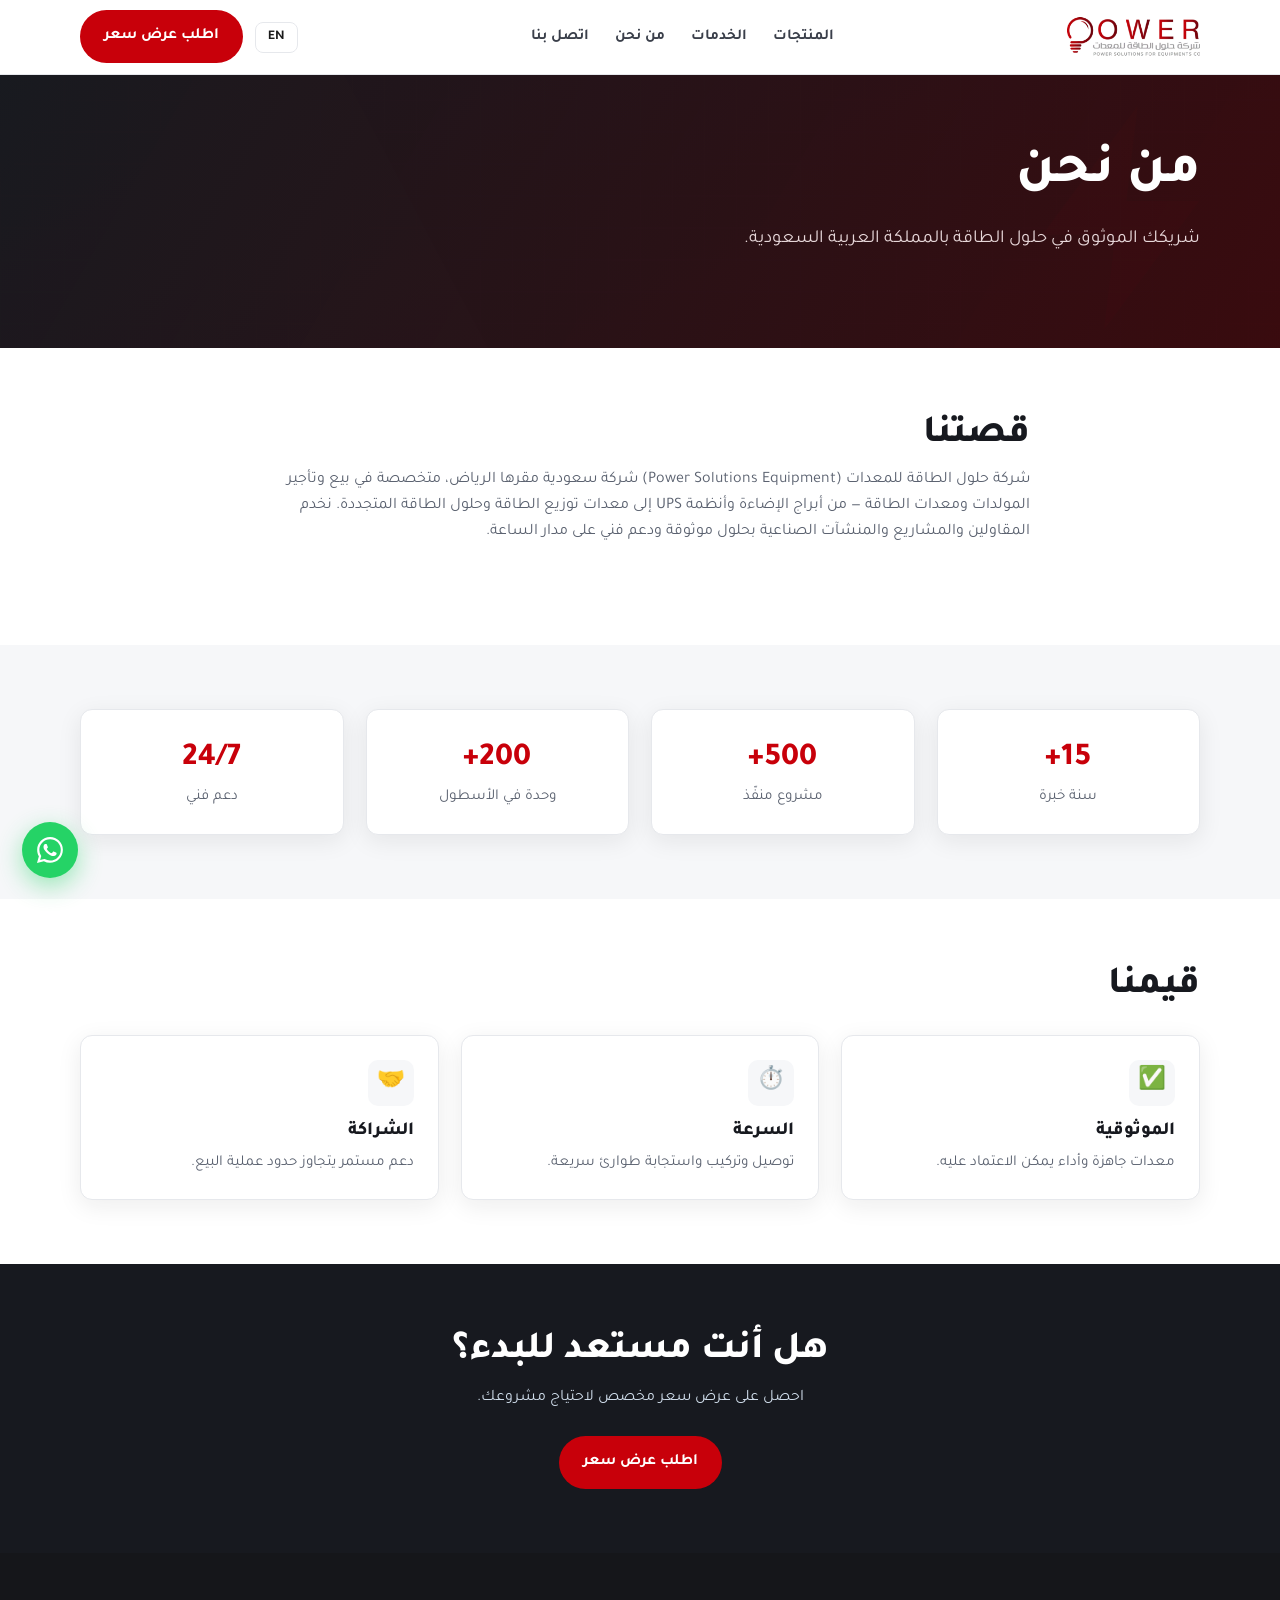
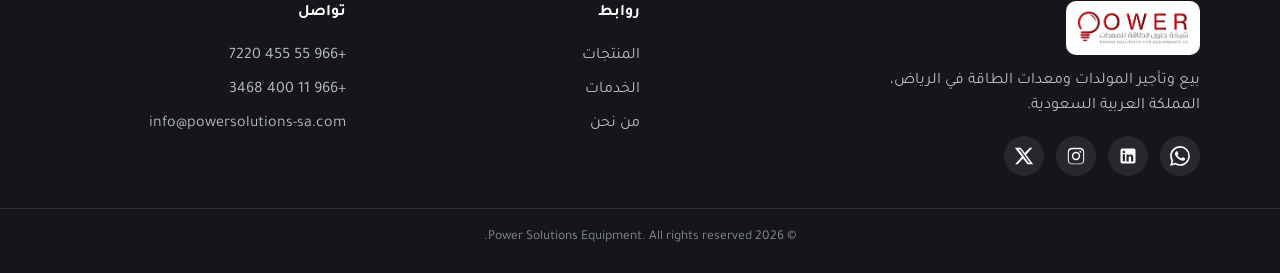
<file: about.html>
<!DOCTYPE html>
<html lang="ar" dir="rtl">
<head>
  <meta charset="UTF-8" />
  <meta name="viewport" content="width=device-width, initial-scale=1.0" />
  <title>About | Power Solutions Equipment — من نحن</title>
  <meta name="description" content="Power Solutions Equipment (PSE): شركة سعودية متخصصة في بيع وتأجير المولدات ومعدات الطاقة بالرياض، بخبرة ميدانية ودعم على مدار الساعة." />
  <link rel="canonical" href="https://powersolutions-sa.com/about.html" />
  <link rel="preconnect" href="https://fonts.googleapis.com" />
  <link rel="preconnect" href="https://fonts.gstatic.com" crossorigin />
  <link href="https://fonts.googleapis.com/css2?family=Inter:wght@400;600;700;800&family=Tajawal:wght@400;500;700;800&display=swap" rel="stylesheet" />
  <link rel="icon" type="image/svg+xml" href="assets/img/favicon.svg" />
  <link rel="apple-touch-icon" href="assets/img/logo.webp" />
  <link rel="stylesheet" href="css/styles.css" />
</head>
<body>

  <header class="site-header">
    <div class="container nav">
      <a class="brand" href="index.html"><img class="brand-logo" src="assets/img/logo.webp" alt="Power Solutions Equipment — شركة حلول الطاقة للمعدات" /></a>
      <nav class="nav-links">
        <a href="products/index.html"><span data-ar>المنتجات</span><span data-en>Products</span></a>
        <a href="services.html"><span data-ar>الخدمات</span><span data-en>Services</span></a>
        <a href="about.html"><span data-ar>من نحن</span><span data-en>About</span></a>
        <a href="index.html#quote"><span data-ar>اتصل بنا</span><span data-en>Contact</span></a>
      </nav>
      <div class="nav-actions">
        <button class="lang-toggle" data-lang-toggle><span data-lang-label>EN</span></button>
        <a class="btn btn-primary" href="index.html#quote"><span data-ar>اطلب عرض سعر</span><span data-en>Get a quote</span></a>
        <button class="nav-toggle" data-nav-toggle aria-label="Menu">☰</button>
      </div>
    </div>
    <div class="mobile-menu" data-mobile-menu>
      <a href="products/index.html"><span data-ar>المنتجات</span><span data-en>Products</span></a>
      <a href="services.html"><span data-ar>الخدمات</span><span data-en>Services</span></a>
      <a href="about.html"><span data-ar>من نحن</span><span data-en>About</span></a>
      <a href="index.html#quote"><span data-ar>اتصل بنا</span><span data-en>Contact</span></a>
    </div>
  </header>

  <section class="hero" style="padding:64px 0">
    <div class="container">
      <h1><span data-ar>من نحن</span><span data-en>About Us</span></h1>
      <p><span data-ar>شريكك الموثوق في حلول الطاقة بالمملكة العربية السعودية.</span><span data-en>Your trusted partner for power solutions in Saudi Arabia.</span></p>
    </div>
  </section>

  <section class="section">
    <div class="container" style="max-width:820px">
      <h2 class="section-title"><span data-ar>قصتنا</span><span data-en>Our Story</span></h2>
      <p class="section-sub" style="max-width:none">
        <span data-ar>شركة حلول الطاقة للمعدات (Power Solutions Equipment) شركة سعودية مقرها الرياض، متخصصة في بيع وتأجير المولدات ومعدات الطاقة — من أبراج الإضاءة وأنظمة UPS إلى معدات توزيع الطاقة وحلول الطاقة المتجددة. نخدم المقاولين والمشاريع والمنشآت الصناعية بحلول موثوقة ودعم فني على مدار الساعة.</span>
        <span data-en>Power Solutions Equipment is a Saudi company based in Riyadh, specialized in the sale and rental of generators and power equipment — from light towers and UPS systems to power distribution and renewable energy solutions. We serve contractors, projects and industrial facilities with reliable solutions and round-the-clock technical support.</span>
      </p>
    </div>
  </section>

  <section class="section section-soft">
    <div class="container">
      <div class="grid cols-4">
        <div class="card" style="text-align:center"><div data-count="15" data-suffix="+" style="font-size:2rem;color:var(--amber);font-weight:800">15+</div><p><span data-ar>سنة خبرة</span><span data-en>Years of experience</span></p></div>
        <div class="card" style="text-align:center"><div data-count="500" data-suffix="+" style="font-size:2rem;color:var(--amber);font-weight:800">500+</div><p><span data-ar>مشروع منفّذ</span><span data-en>Projects delivered</span></p></div>
        <div class="card" style="text-align:center"><div data-count="200" data-suffix="+" style="font-size:2rem;color:var(--amber);font-weight:800">200+</div><p><span data-ar>وحدة في الأسطول</span><span data-en>Units in fleet</span></p></div>
        <div class="card" style="text-align:center"><div style="font-size:2rem;color:var(--amber);font-weight:800">24/7</div><p><span data-ar>دعم فني</span><span data-en>Technical support</span></p></div>
      </div>
    </div>
  </section>

  <section class="section">
    <div class="container">
      <h2 class="section-title"><span data-ar>قيمنا</span><span data-en>Our Values</span></h2>
      <div class="grid cols-3" style="margin-top:24px">
        <div class="card"><div class="icon">✅</div><h3><span data-ar>الموثوقية</span><span data-en>Reliability</span></h3><p><span data-ar>معدات جاهزة وأداء يمكن الاعتماد عليه.</span><span data-en>Ready equipment and dependable performance.</span></p></div>
        <div class="card"><div class="icon">⏱️</div><h3><span data-ar>السرعة</span><span data-en>Speed</span></h3><p><span data-ar>توصيل وتركيب واستجابة طوارئ سريعة.</span><span data-en>Fast delivery, installation and emergency response.</span></p></div>
        <div class="card"><div class="icon">🤝</div><h3><span data-ar>الشراكة</span><span data-en>Partnership</span></h3><p><span data-ar>دعم مستمر يتجاوز حدود عملية البيع.</span><span data-en>Ongoing support that goes beyond the sale.</span></p></div>
      </div>
    </div>
  </section>

  <section class="section quote" style="text-align:center">
    <div class="container">
      <h2 class="section-title"><span data-ar>هل أنت مستعد للبدء؟</span><span data-en>Ready to get started?</span></h2>
      <p class="section-sub" style="color:#cfdcea;margin:10px auto 24px"><span data-ar>احصل على عرض سعر مخصص لاحتياج مشروعك.</span><span data-en>Get a quote tailored to your project's needs.</span></p>
      <a class="btn btn-primary" href="index.html#quote"><span data-ar>اطلب عرض سعر</span><span data-en>Request a quote</span></a>
    </div>
  </section>

  <footer class="site-footer">
    <div class="container footer-grid">
      <div>
        <img class="footer-logo" src="assets/img/logo.webp" alt="Power Solutions Equipment" />
        <p style="max-width:320px"><span data-ar>بيع وتأجير المولدات ومعدات الطاقة في الرياض، المملكة العربية السعودية.</span><span data-en>Sale and rental of generators and power equipment in Riyadh, Saudi Arabia.</span></p>
        <div class="social-row">
          <a href="https://wa.me/966554557220" target="_blank" rel="noopener" aria-label="WhatsApp"><svg viewBox="0 0 24 24" fill="currentColor"><path d="M17.472 14.382c-.297-.149-1.758-.867-2.03-.967-.273-.099-.471-.148-.67.15-.197.297-.767.966-.94 1.164-.173.199-.347.223-.644.075-.297-.15-1.255-.463-2.39-1.475-.883-.788-1.48-1.761-1.653-2.059-.173-.297-.018-.458.13-.606.134-.133.298-.347.446-.52.149-.174.198-.298.298-.497.099-.198.05-.371-.025-.52-.075-.149-.669-1.612-.916-2.207-.242-.579-.487-.5-.669-.51-.173-.008-.371-.01-.57-.01-.198 0-.52.074-.792.372-.272.297-1.04 1.016-1.04 2.479 0 1.462 1.065 2.875 1.213 3.074.149.198 2.096 3.2 5.077 4.487.709.306 1.262.489 1.694.625.712.227 1.36.195 1.871.118.571-.085 1.758-.719 2.006-1.413.248-.694.248-1.289.173-1.413-.074-.124-.272-.198-.57-.347m-5.421 7.403h-.004a9.87 9.87 0 01-5.031-1.378l-.361-.214-3.741.982.998-3.648-.235-.374a9.86 9.86 0 01-1.51-5.26c.001-5.45 4.436-9.884 9.888-9.884 2.64 0 5.122 1.03 6.988 2.898a9.825 9.825 0 012.893 6.994c-.003 5.45-4.437 9.884-9.885 9.884m8.413-18.297A11.815 11.815 0 0012.05 0C5.495 0 .16 5.335.157 11.892c0 2.096.547 4.142 1.588 5.945L0 24l6.305-1.654a11.882 11.882 0 005.683 1.448h.005c6.554 0 11.89-5.335 11.893-11.893a11.821 11.821 0 00-3.48-8.413z"/></svg></a>
          <a href="#" target="_blank" rel="noopener" aria-label="LinkedIn"><svg viewBox="0 0 24 24" fill="currentColor"><path d="M19 3a2 2 0 012 2v14a2 2 0 01-2 2H5a2 2 0 01-2-2V5a2 2 0 012-2h14zM8.34 18.34V9.9H5.67v8.44h2.67zM7 8.73a1.55 1.55 0 100-3.1 1.55 1.55 0 000 3.1zm11.34 9.61v-4.63c0-2.47-1.32-3.62-3.08-3.62-1.42 0-2.06.78-2.41 1.33v-1.14h-2.67c.04.75 0 8.44 0 8.44h2.67v-4.71c0-.24.02-.48.09-.65.19-.48.63-.98 1.37-.98.97 0 1.36.74 1.36 1.82v4.52h2.67z"/></svg></a>
          <a href="#" target="_blank" rel="noopener" aria-label="Instagram"><svg viewBox="0 0 24 24" fill="currentColor"><path d="M12 2.16c3.2 0 3.58.01 4.85.07 1.17.05 1.8.25 2.23.41.56.22.96.48 1.38.9.42.42.68.82.9 1.38.16.43.36 1.06.41 2.23.06 1.27.07 1.65.07 4.85s-.01 3.58-.07 4.85c-.05 1.17-.25 1.8-.41 2.23-.22.56-.48.96-.9 1.38-.42.42-.82.68-1.38.9-.43.16-1.06.36-2.23.41-1.27.06-1.65.07-4.85.07s-3.58-.01-4.85-.07c-1.17-.05-1.8-.25-2.23-.41a3.81 3.81 0 01-1.38-.9 3.81 3.81 0 01-.9-1.38c-.16-.43-.36-1.06-.41-2.23C2.17 15.58 2.16 15.2 2.16 12s.01-3.58.07-4.85c.05-1.17.25-1.8.41-2.23.22-.56.48-.96.9-1.38.42-.42.82-.68 1.38-.9.43-.16 1.06-.36 2.23-.41C8.42 2.17 8.8 2.16 12 2.16zm0 1.8c-3.15 0-3.52.01-4.76.07-.9.04-1.38.19-1.71.32-.43.17-.74.37-1.06.69-.32.32-.52.63-.69 1.06-.13.33-.28.81-.32 1.71-.06 1.24-.07 1.61-.07 4.76s.01 3.52.07 4.76c.04.9.19 1.38.32 1.71.17.43.37.74.69 1.06.32.32.63.52 1.06.69.33.13.81.28 1.71.32 1.24.06 1.61.07 4.76.07s3.52-.01 4.76-.07c.9-.04 1.38-.19 1.71-.32.43-.17.74-.37 1.06-.69.32-.32.52-.63.69-1.06.13-.33.28-.81.32-1.71.06-1.24.07-1.61.07-4.76s-.01-3.52-.07-4.76c-.04-.9-.19-1.38-.32-1.71a2.85 2.85 0 00-.69-1.06 2.85 2.85 0 00-1.06-.69c-.33-.13-.81-.28-1.71-.32-1.24-.06-1.61-.07-4.76-.07zm0 3.06a4.98 4.98 0 110 9.96 4.98 4.98 0 010-9.96zm0 8.21a3.23 3.23 0 100-6.46 3.23 3.23 0 000 6.46zm6.34-8.41a1.16 1.16 0 11-2.32 0 1.16 1.16 0 012.32 0z"/></svg></a>
          <a href="#" target="_blank" rel="noopener" aria-label="X"><svg viewBox="0 0 24 24" fill="currentColor"><path d="M18.9 2H22l-7.5 8.57L23 22h-6.9l-5.4-7.06L4.5 22H1.4l8-9.17L1 2h7.06l4.9 6.48L18.9 2zm-1.2 18h1.7L7.4 3.8H5.6L17.7 20z"/></svg></a>
        </div>
      </div>
      <div>
        <h4><span data-ar>روابط</span><span data-en>Links</span></h4>
        <a href="products/index.html"><span data-ar>المنتجات</span><span data-en>Products</span></a>
        <a href="services.html"><span data-ar>الخدمات</span><span data-en>Services</span></a>
        <a href="about.html"><span data-ar>من نحن</span><span data-en>About</span></a>
      </div>
      <div>
        <h4><span data-ar>تواصل</span><span data-en>Contact</span></h4>
        <a href="tel:+966554557220">+966 55 455 7220</a>
        <a href="tel:+966114003468">+966 11 400 3468</a>
        <a href="mailto:info@powersolutions-sa.com">info@powersolutions-sa.com</a>
      </div>
    </div>
    <div class="footer-bottom">© 2026 Power Solutions Equipment. All rights reserved.</div>
  </footer>

  <a class="wa-float" data-wa="966554557220" target="_blank" rel="noopener" aria-label="WhatsApp">
    <svg width="26" height="26" viewBox="0 0 24 24" fill="currentColor"><path d="M17.472 14.382c-.297-.149-1.758-.867-2.03-.967-.273-.099-.471-.148-.67.15-.197.297-.767.966-.94 1.164-.173.199-.347.223-.644.075-.297-.15-1.255-.463-2.39-1.475-.883-.788-1.48-1.761-1.653-2.059-.173-.297-.018-.458.13-.606.134-.133.298-.347.446-.52.149-.174.198-.298.298-.497.099-.198.05-.371-.025-.52-.075-.149-.669-1.612-.916-2.207-.242-.579-.487-.5-.669-.51-.173-.008-.371-.01-.57-.01-.198 0-.52.074-.792.372-.272.297-1.04 1.016-1.04 2.479 0 1.462 1.065 2.875 1.213 3.074.149.198 2.096 3.2 5.077 4.487.709.306 1.262.489 1.694.625.712.227 1.36.195 1.871.118.571-.085 1.758-.719 2.006-1.413.248-.694.248-1.289.173-1.413-.074-.124-.272-.198-.57-.347m-5.421 7.403h-.004a9.87 9.87 0 01-5.031-1.378l-.361-.214-3.741.982.998-3.648-.235-.374a9.86 9.86 0 01-1.51-5.26c.001-5.45 4.436-9.884 9.888-9.884 2.64 0 5.122 1.03 6.988 2.898a9.825 9.825 0 012.893 6.994c-.003 5.45-4.437 9.884-9.885 9.884m8.413-18.297A11.815 11.815 0 0012.05 0C5.495 0 .16 5.335.157 11.892c0 2.096.547 4.142 1.588 5.945L0 24l6.305-1.654a11.882 11.882 0 005.683 1.448h.005c6.554 0 11.89-5.335 11.893-11.893a11.821 11.821 0 00-3.48-8.413z"/></svg>
  </a>

  <script src="js/i18n.js"></script>
  <script src="js/main.js"></script>
  <script src="js/motion.js"></script>
</body>
</html>
</file>
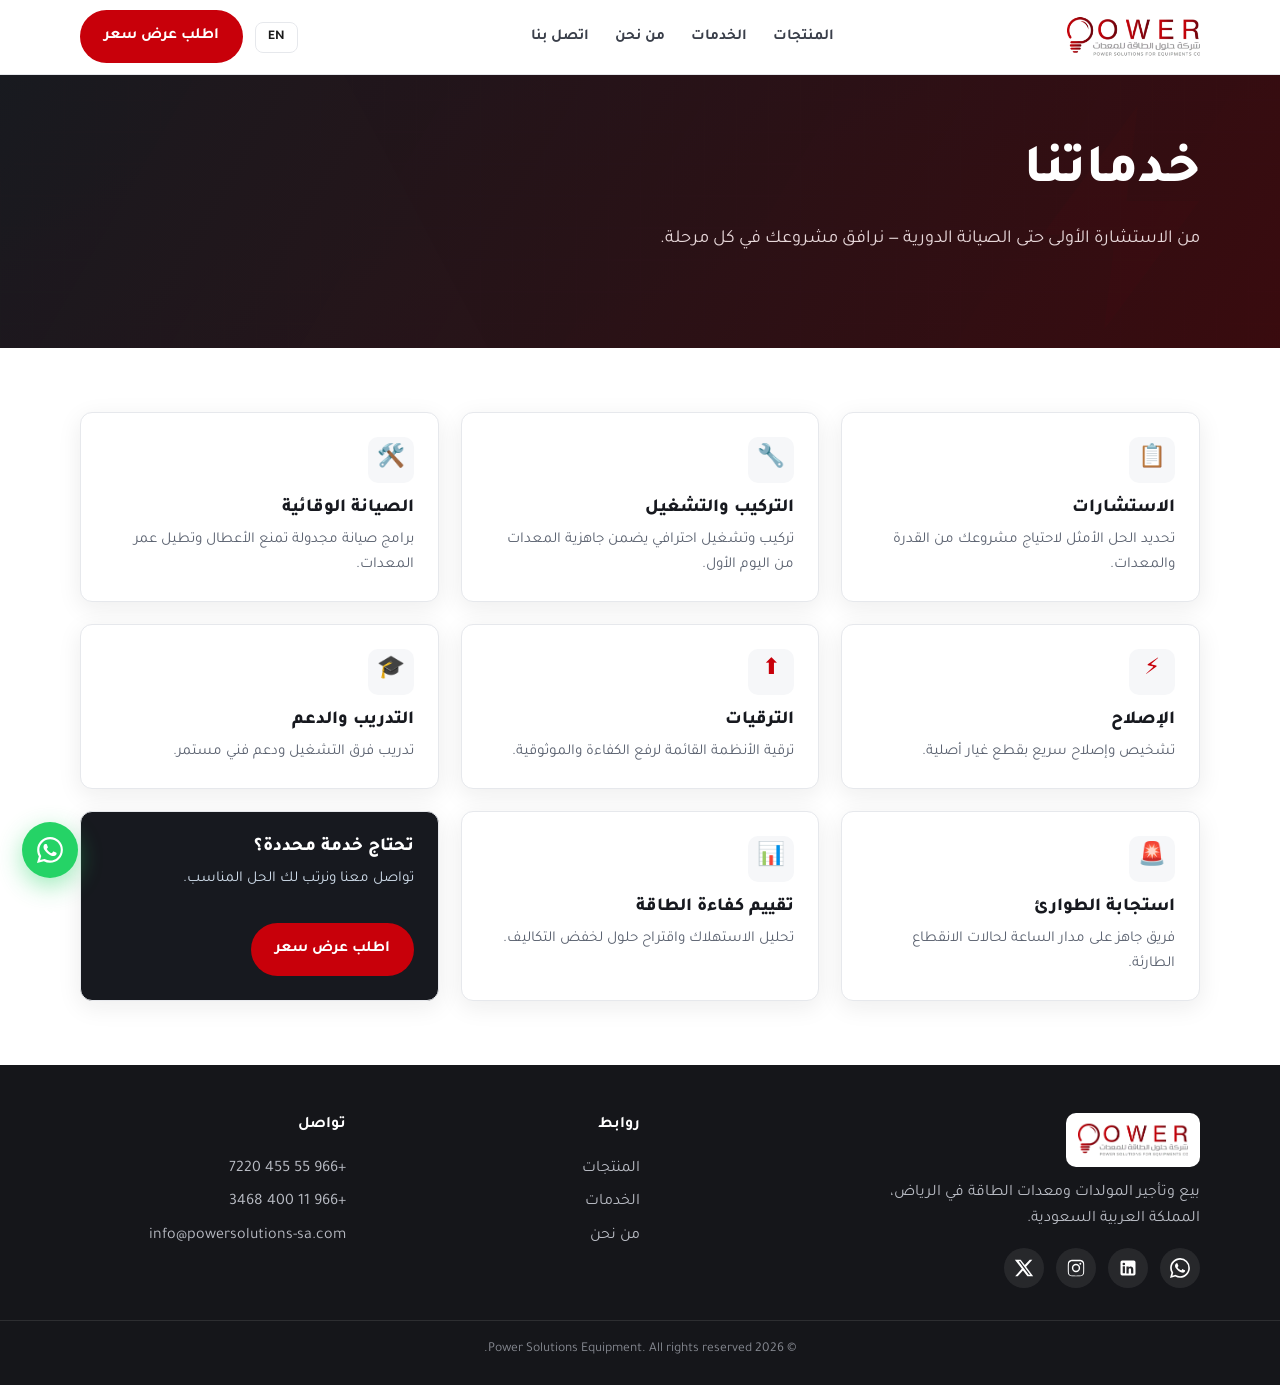
<file: services.html>
<!DOCTYPE html>
<html lang="ar" dir="rtl">
<head>
  <meta charset="UTF-8" />
  <meta name="viewport" content="width=device-width, initial-scale=1.0" />
  <title>Services | Power Solutions Equipment — خدماتنا</title>
  <meta name="description" content="خدمات Power Solutions: استشارات، تركيب وتشغيل، صيانة وقائية، إصلاح، ترقيات، تدريب ودعم، استجابة طوارئ، وتقييم كفاءة الطاقة في الرياض." />
  <link rel="canonical" href="https://powersolutions-sa.com/services.html" />
  <link rel="preconnect" href="https://fonts.googleapis.com" />
  <link rel="preconnect" href="https://fonts.gstatic.com" crossorigin />
  <link href="https://fonts.googleapis.com/css2?family=Inter:wght@400;600;700;800&family=Tajawal:wght@400;500;700;800&display=swap" rel="stylesheet" />
  <link rel="icon" type="image/svg+xml" href="assets/img/favicon.svg" />
  <link rel="apple-touch-icon" href="assets/img/logo.webp" />
  <link rel="stylesheet" href="css/styles.css" />
</head>
<body>

  <header class="site-header">
    <div class="container nav">
      <a class="brand" href="index.html"><img class="brand-logo" src="assets/img/logo.webp" alt="Power Solutions Equipment — شركة حلول الطاقة للمعدات" /></a>
      <nav class="nav-links">
        <a href="products/index.html"><span data-ar>المنتجات</span><span data-en>Products</span></a>
        <a href="services.html"><span data-ar>الخدمات</span><span data-en>Services</span></a>
        <a href="about.html"><span data-ar>من نحن</span><span data-en>About</span></a>
        <a href="index.html#quote"><span data-ar>اتصل بنا</span><span data-en>Contact</span></a>
      </nav>
      <div class="nav-actions">
        <button class="lang-toggle" data-lang-toggle><span data-lang-label>EN</span></button>
        <a class="btn btn-primary" href="index.html#quote"><span data-ar>اطلب عرض سعر</span><span data-en>Get a quote</span></a>
        <button class="nav-toggle" data-nav-toggle aria-label="Menu">☰</button>
      </div>
    </div>
    <div class="mobile-menu" data-mobile-menu>
      <a href="products/index.html"><span data-ar>المنتجات</span><span data-en>Products</span></a>
      <a href="services.html"><span data-ar>الخدمات</span><span data-en>Services</span></a>
      <a href="about.html"><span data-ar>من نحن</span><span data-en>About</span></a>
      <a href="index.html#quote"><span data-ar>اتصل بنا</span><span data-en>Contact</span></a>
    </div>
  </header>

  <section class="hero" style="padding:64px 0">
    <div class="container">
      <h1><span data-ar>خدماتنا</span><span data-en>Our Services</span></h1>
      <p><span data-ar>من الاستشارة الأولى حتى الصيانة الدورية — نرافق مشروعك في كل مرحلة.</span><span data-en>From the first consultation to ongoing maintenance — we support your project at every stage.</span></p>
    </div>
  </section>

  <section class="section">
    <div class="container">
      <div class="grid cols-3">
        <div class="card"><div class="icon">📋</div><h3><span data-ar>الاستشارات</span><span data-en>Consulting</span></h3><p><span data-ar>تحديد الحل الأمثل لاحتياج مشروعك من القدرة والمعدات.</span><span data-en>Identifying the right power and equipment solution for your project.</span></p></div>
        <div class="card"><div class="icon">🔧</div><h3><span data-ar>التركيب والتشغيل</span><span data-en>Installation & Commissioning</span></h3><p><span data-ar>تركيب وتشغيل احترافي يضمن جاهزية المعدات من اليوم الأول.</span><span data-en>Professional installation and commissioning for day-one readiness.</span></p></div>
        <div class="card"><div class="icon">🛠️</div><h3><span data-ar>الصيانة الوقائية</span><span data-en>Preventive Maintenance</span></h3><p><span data-ar>برامج صيانة مجدولة تمنع الأعطال وتطيل عمر المعدات.</span><span data-en>Scheduled maintenance that prevents failures and extends equipment life.</span></p></div>
        <div class="card"><div class="icon">⚡</div><h3><span data-ar>الإصلاح</span><span data-en>Repair</span></h3><p><span data-ar>تشخيص وإصلاح سريع بقطع غيار أصلية.</span><span data-en>Fast diagnosis and repair with genuine spare parts.</span></p></div>
        <div class="card"><div class="icon">⬆️</div><h3><span data-ar>الترقيات</span><span data-en>Upgrades</span></h3><p><span data-ar>ترقية الأنظمة القائمة لرفع الكفاءة والموثوقية.</span><span data-en>Upgrading existing systems to boost efficiency and reliability.</span></p></div>
        <div class="card"><div class="icon">🎓</div><h3><span data-ar>التدريب والدعم</span><span data-en>Training & Support</span></h3><p><span data-ar>تدريب فرق التشغيل ودعم فني مستمر.</span><span data-en>Operator training and ongoing technical support.</span></p></div>
        <div class="card"><div class="icon">🚨</div><h3><span data-ar>استجابة الطوارئ</span><span data-en>Emergency Response</span></h3><p><span data-ar>فريق جاهز على مدار الساعة لحالات الانقطاع الطارئة.</span><span data-en>A 24/7 team ready for emergency outages.</span></p></div>
        <div class="card"><div class="icon">📊</div><h3><span data-ar>تقييم كفاءة الطاقة</span><span data-en>Energy Efficiency Assessment</span></h3><p><span data-ar>تحليل الاستهلاك واقتراح حلول لخفض التكاليف.</span><span data-en>Consumption analysis and recommendations to cut costs.</span></p></div>
        <div class="card" style="background:var(--navy);color:#fff;justify-content:center;align-items:flex-start">
          <h3 style="color:#fff"><span data-ar>تحتاج خدمة محددة؟</span><span data-en>Need a specific service?</span></h3>
          <p style="color:#cfdcea"><span data-ar>تواصل معنا ونرتب لك الحل المناسب.</span><span data-en>Contact us and we'll arrange the right solution.</span></p>
          <a class="btn btn-primary" style="margin-top:14px" href="index.html#quote"><span data-ar>اطلب عرض سعر</span><span data-en>Request a quote</span></a>
        </div>
      </div>
    </div>
  </section>

  <footer class="site-footer">
    <div class="container footer-grid">
      <div>
        <img class="footer-logo" src="assets/img/logo.webp" alt="Power Solutions Equipment" />
        <p style="max-width:320px"><span data-ar>بيع وتأجير المولدات ومعدات الطاقة في الرياض، المملكة العربية السعودية.</span><span data-en>Sale and rental of generators and power equipment in Riyadh, Saudi Arabia.</span></p>
        <div class="social-row">
          <a href="https://wa.me/966554557220" target="_blank" rel="noopener" aria-label="WhatsApp"><svg viewBox="0 0 24 24" fill="currentColor"><path d="M17.472 14.382c-.297-.149-1.758-.867-2.03-.967-.273-.099-.471-.148-.67.15-.197.297-.767.966-.94 1.164-.173.199-.347.223-.644.075-.297-.15-1.255-.463-2.39-1.475-.883-.788-1.48-1.761-1.653-2.059-.173-.297-.018-.458.13-.606.134-.133.298-.347.446-.52.149-.174.198-.298.298-.497.099-.198.05-.371-.025-.52-.075-.149-.669-1.612-.916-2.207-.242-.579-.487-.5-.669-.51-.173-.008-.371-.01-.57-.01-.198 0-.52.074-.792.372-.272.297-1.04 1.016-1.04 2.479 0 1.462 1.065 2.875 1.213 3.074.149.198 2.096 3.2 5.077 4.487.709.306 1.262.489 1.694.625.712.227 1.36.195 1.871.118.571-.085 1.758-.719 2.006-1.413.248-.694.248-1.289.173-1.413-.074-.124-.272-.198-.57-.347m-5.421 7.403h-.004a9.87 9.87 0 01-5.031-1.378l-.361-.214-3.741.982.998-3.648-.235-.374a9.86 9.86 0 01-1.51-5.26c.001-5.45 4.436-9.884 9.888-9.884 2.64 0 5.122 1.03 6.988 2.898a9.825 9.825 0 012.893 6.994c-.003 5.45-4.437 9.884-9.885 9.884m8.413-18.297A11.815 11.815 0 0012.05 0C5.495 0 .16 5.335.157 11.892c0 2.096.547 4.142 1.588 5.945L0 24l6.305-1.654a11.882 11.882 0 005.683 1.448h.005c6.554 0 11.89-5.335 11.893-11.893a11.821 11.821 0 00-3.48-8.413z"/></svg></a>
          <a href="#" target="_blank" rel="noopener" aria-label="LinkedIn"><svg viewBox="0 0 24 24" fill="currentColor"><path d="M19 3a2 2 0 012 2v14a2 2 0 01-2 2H5a2 2 0 01-2-2V5a2 2 0 012-2h14zM8.34 18.34V9.9H5.67v8.44h2.67zM7 8.73a1.55 1.55 0 100-3.1 1.55 1.55 0 000 3.1zm11.34 9.61v-4.63c0-2.47-1.32-3.62-3.08-3.62-1.42 0-2.06.78-2.41 1.33v-1.14h-2.67c.04.75 0 8.44 0 8.44h2.67v-4.71c0-.24.02-.48.09-.65.19-.48.63-.98 1.37-.98.97 0 1.36.74 1.36 1.82v4.52h2.67z"/></svg></a>
          <a href="#" target="_blank" rel="noopener" aria-label="Instagram"><svg viewBox="0 0 24 24" fill="currentColor"><path d="M12 2.16c3.2 0 3.58.01 4.85.07 1.17.05 1.8.25 2.23.41.56.22.96.48 1.38.9.42.42.68.82.9 1.38.16.43.36 1.06.41 2.23.06 1.27.07 1.65.07 4.85s-.01 3.58-.07 4.85c-.05 1.17-.25 1.8-.41 2.23-.22.56-.48.96-.9 1.38-.42.42-.82.68-1.38.9-.43.16-1.06.36-2.23.41-1.27.06-1.65.07-4.85.07s-3.58-.01-4.85-.07c-1.17-.05-1.8-.25-2.23-.41a3.81 3.81 0 01-1.38-.9 3.81 3.81 0 01-.9-1.38c-.16-.43-.36-1.06-.41-2.23C2.17 15.58 2.16 15.2 2.16 12s.01-3.58.07-4.85c.05-1.17.25-1.8.41-2.23.22-.56.48-.96.9-1.38.42-.42.82-.68 1.38-.9.43-.16 1.06-.36 2.23-.41C8.42 2.17 8.8 2.16 12 2.16zm0 1.8c-3.15 0-3.52.01-4.76.07-.9.04-1.38.19-1.71.32-.43.17-.74.37-1.06.69-.32.32-.52.63-.69 1.06-.13.33-.28.81-.32 1.71-.06 1.24-.07 1.61-.07 4.76s.01 3.52.07 4.76c.04.9.19 1.38.32 1.71.17.43.37.74.69 1.06.32.32.63.52 1.06.69.33.13.81.28 1.71.32 1.24.06 1.61.07 4.76.07s3.52-.01 4.76-.07c.9-.04 1.38-.19 1.71-.32.43-.17.74-.37 1.06-.69.32-.32.52-.63.69-1.06.13-.33.28-.81.32-1.71.06-1.24.07-1.61.07-4.76s-.01-3.52-.07-4.76c-.04-.9-.19-1.38-.32-1.71a2.85 2.85 0 00-.69-1.06 2.85 2.85 0 00-1.06-.69c-.33-.13-.81-.28-1.71-.32-1.24-.06-1.61-.07-4.76-.07zm0 3.06a4.98 4.98 0 110 9.96 4.98 4.98 0 010-9.96zm0 8.21a3.23 3.23 0 100-6.46 3.23 3.23 0 000 6.46zm6.34-8.41a1.16 1.16 0 11-2.32 0 1.16 1.16 0 012.32 0z"/></svg></a>
          <a href="#" target="_blank" rel="noopener" aria-label="X"><svg viewBox="0 0 24 24" fill="currentColor"><path d="M18.9 2H22l-7.5 8.57L23 22h-6.9l-5.4-7.06L4.5 22H1.4l8-9.17L1 2h7.06l4.9 6.48L18.9 2zm-1.2 18h1.7L7.4 3.8H5.6L17.7 20z"/></svg></a>
        </div>
      </div>
      <div>
        <h4><span data-ar>روابط</span><span data-en>Links</span></h4>
        <a href="products/index.html"><span data-ar>المنتجات</span><span data-en>Products</span></a>
        <a href="services.html"><span data-ar>الخدمات</span><span data-en>Services</span></a>
        <a href="about.html"><span data-ar>من نحن</span><span data-en>About</span></a>
      </div>
      <div>
        <h4><span data-ar>تواصل</span><span data-en>Contact</span></h4>
        <a href="tel:+966554557220">+966 55 455 7220</a>
        <a href="tel:+966114003468">+966 11 400 3468</a>
        <a href="mailto:info@powersolutions-sa.com">info@powersolutions-sa.com</a>
      </div>
    </div>
    <div class="footer-bottom">© 2026 Power Solutions Equipment. All rights reserved.</div>
  </footer>

  <a class="wa-float" data-wa="966554557220" target="_blank" rel="noopener" aria-label="WhatsApp">
    <svg width="26" height="26" viewBox="0 0 24 24" fill="currentColor"><path d="M17.472 14.382c-.297-.149-1.758-.867-2.03-.967-.273-.099-.471-.148-.67.15-.197.297-.767.966-.94 1.164-.173.199-.347.223-.644.075-.297-.15-1.255-.463-2.39-1.475-.883-.788-1.48-1.761-1.653-2.059-.173-.297-.018-.458.13-.606.134-.133.298-.347.446-.52.149-.174.198-.298.298-.497.099-.198.05-.371-.025-.52-.075-.149-.669-1.612-.916-2.207-.242-.579-.487-.5-.669-.51-.173-.008-.371-.01-.57-.01-.198 0-.52.074-.792.372-.272.297-1.04 1.016-1.04 2.479 0 1.462 1.065 2.875 1.213 3.074.149.198 2.096 3.2 5.077 4.487.709.306 1.262.489 1.694.625.712.227 1.36.195 1.871.118.571-.085 1.758-.719 2.006-1.413.248-.694.248-1.289.173-1.413-.074-.124-.272-.198-.57-.347m-5.421 7.403h-.004a9.87 9.87 0 01-5.031-1.378l-.361-.214-3.741.982.998-3.648-.235-.374a9.86 9.86 0 01-1.51-5.26c.001-5.45 4.436-9.884 9.888-9.884 2.64 0 5.122 1.03 6.988 2.898a9.825 9.825 0 012.893 6.994c-.003 5.45-4.437 9.884-9.885 9.884m8.413-18.297A11.815 11.815 0 0012.05 0C5.495 0 .16 5.335.157 11.892c0 2.096.547 4.142 1.588 5.945L0 24l6.305-1.654a11.882 11.882 0 005.683 1.448h.005c6.554 0 11.89-5.335 11.893-11.893a11.821 11.821 0 00-3.48-8.413z"/></svg>
  </a>

  <script src="js/i18n.js"></script>
  <script src="js/main.js"></script>
  <script src="js/motion.js"></script>
</body>
</html>
</file>
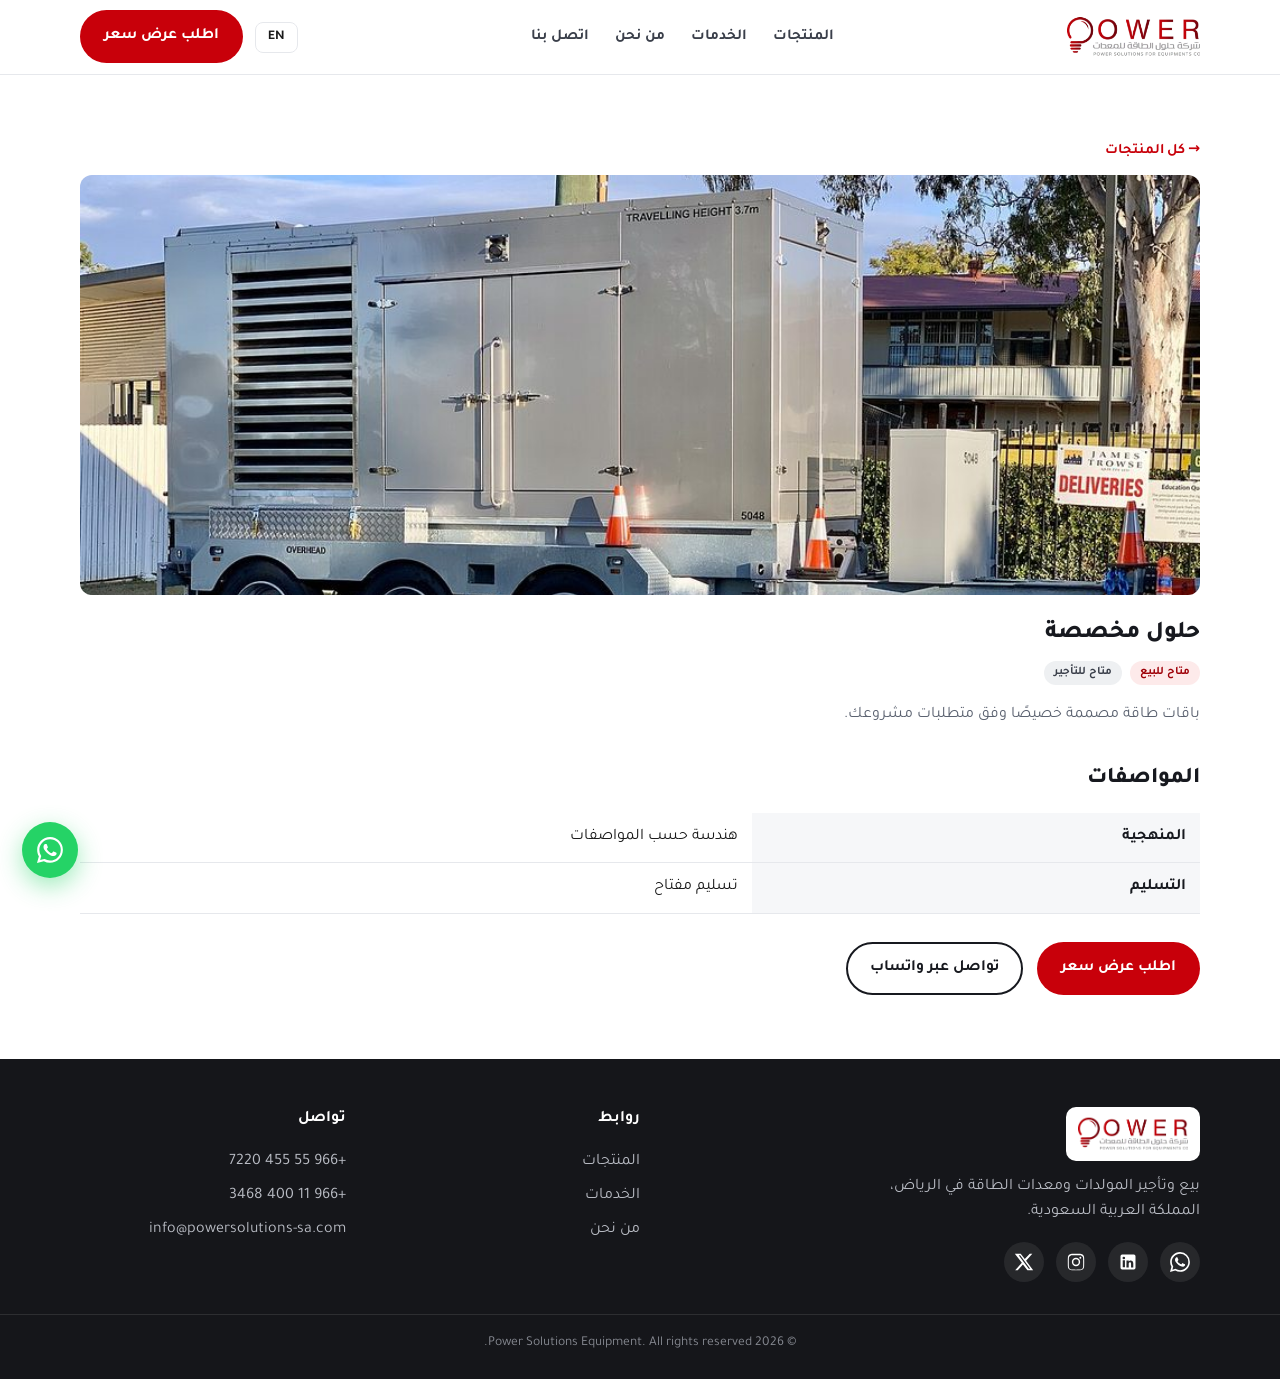
<file: products/custom-solutions.html>
<!DOCTYPE html>
<html lang="ar" dir="rtl">
<head>
  <meta charset="UTF-8" />
  <meta name="viewport" content="width=device-width, initial-scale=1.0" />
  <title>Custom Solutions | Power Solutions Equipment — حلول مخصصة</title>
  <meta name="description" content="Tailored power packages engineered to your project requirements." />
  <link rel="canonical" href="https://powersolutions-sa.com/products/" />
  <link rel="preconnect" href="https://fonts.googleapis.com" />
  <link rel="preconnect" href="https://fonts.gstatic.com" crossorigin />
  <link href="https://fonts.googleapis.com/css2?family=Inter:wght@400;600;700;800&family=Tajawal:wght@400;500;700;800&display=swap" rel="stylesheet" />
  <link rel="icon" type="image/svg+xml" href="../assets/img/favicon.svg" />
  <link rel="apple-touch-icon" href="../assets/img/logo.webp" />
  <link rel="stylesheet" href="../css/styles.css" />
  <script type="application/ld+json">{"@context":"https://schema.org","@type":"Product","name":"Custom Solutions","description":"Tailored power packages engineered to your project requirements.","brand":{"@type":"Brand","name":"Power Solutions Equipment"},"category":"Power equipment","offers":{"@type":"Offer","availability":"https://schema.org/InStock","priceCurrency":"SAR","seller":{"@type":"Organization","name":"Power Solutions Equipment"},"url":"https://powersolutions-sa.com/products/custom-solutions.html"}}</script>
</head>
<body>
  <header class="site-header">
    <div class="container nav">
      <a class="brand" href="../index.html"><img class="brand-logo" src="../assets/img/logo.webp" alt="Power Solutions Equipment — شركة حلول الطاقة للمعدات" /></a>
      <nav class="nav-links">
        <a href="index.html"><span data-ar>المنتجات</span><span data-en>Products</span></a>
        <a href="../services.html"><span data-ar>الخدمات</span><span data-en>Services</span></a>
        <a href="../about.html"><span data-ar>من نحن</span><span data-en>About</span></a>
        <a href="../index.html#quote"><span data-ar>اتصل بنا</span><span data-en>Contact</span></a>
      </nav>
      <div class="nav-actions">
        <button class="lang-toggle" data-lang-toggle><span data-lang-label>EN</span></button>
        <a class="btn btn-primary" href="../index.html#quote"><span data-ar>اطلب عرض سعر</span><span data-en>Get a quote</span></a>
        <button class="nav-toggle" data-nav-toggle aria-label="Menu">☰</button>
      </div>
    </div>
    <div class="mobile-menu" data-mobile-menu>
      <a href="index.html"><span data-ar>المنتجات</span><span data-en>Products</span></a>
      <a href="../services.html"><span data-ar>الخدمات</span><span data-en>Services</span></a>
      <a href="../about.html"><span data-ar>من نحن</span><span data-en>About</span></a>
      <a href="../index.html#quote"><span data-ar>اتصل بنا</span><span data-en>Contact</span></a>
    </div>
  </header>
  <section class="section">
    <div class="container">
      <p style="margin-bottom:10px"><a class="card-link" href="index.html"><span data-ar>→ كل المنتجات</span><span data-en>← All products</span></a></p>
      <img class="product-hero" src="../assets/img/custom-solutions.jpg" alt="Custom Solutions" />
      <h1 class="section-title"><span data-ar>حلول مخصصة</span><span data-en>Custom Solutions</span></h1>
      <div class="tag-row" style="margin:12px 0 18px"><span class="tag buy"><span data-ar>متاح للبيع</span><span data-en>Available to buy</span></span><span class="tag rent"><span data-ar>متاح للتأجير</span><span data-en>Available to rent</span></span></div>
      <p class="section-sub"><span data-ar>باقات طاقة مصممة خصيصًا وفق متطلبات مشروعك.</span><span data-en>Tailored power packages engineered to your project requirements.</span></p>

      <h2 class="section-title" style="font-size:1.4rem;margin-top:28px"><span data-ar>المواصفات</span><span data-en>Specifications</span></h2>
      <table class="spec-table">
        <tr><th><span data-ar>المنهجية</span><span data-en>Approach</span></th>
            <td><span data-ar>هندسة حسب المواصفات</span><span data-en>Engineered to spec</span></td></tr>
        <tr><th><span data-ar>التسليم</span><span data-en>Delivery</span></th>
            <td><span data-ar>تسليم مفتاح</span><span data-en>Turnkey</span></td></tr>
      </table>

      <div class="hero-cta" style="margin-top:28px">
        <a class="btn btn-primary" href="../index.html#quote"><span data-ar>اطلب عرض سعر</span><span data-en>Request a quote</span></a>
        <a class="btn btn-outline" href="https://wa.me/966554557220?text=%D9%85%D8%B1%D8%AD%D8%A8%D8%A7%D9%8B%D8%8C%20%D8%A3%D8%B1%D8%BA%D8%A8%20%D9%81%D9%8A%20%D8%B7%D9%84%D8%A8%20%D8%B9%D8%B1%D8%B6%20%D8%B3%D8%B9%D8%B1%20%D9%84%D9%80%20%D8%AD%D9%84%D9%88%D9%84%20%D9%85%D8%AE%D8%B5%D8%B5%D8%A9." target="_blank" rel="noopener"><span data-ar>تواصل عبر واتساب</span><span data-en>Chat on WhatsApp</span></a>
      </div>
    </div>
  </section>
  <footer class="site-footer">
    <div class="container footer-grid">
      <div>
        <img class="footer-logo" src="../assets/img/logo.webp" alt="Power Solutions Equipment" />
        <p style="max-width:320px"><span data-ar>بيع وتأجير المولدات ومعدات الطاقة في الرياض، المملكة العربية السعودية.</span><span data-en>Sale and rental of generators and power equipment in Riyadh, Saudi Arabia.</span></p>
        <div class="social-row">
          <a href="https://wa.me/966554557220" target="_blank" rel="noopener" aria-label="WhatsApp"><svg viewBox="0 0 24 24" fill="currentColor"><path d="M17.472 14.382c-.297-.149-1.758-.867-2.03-.967-.273-.099-.471-.148-.67.15-.197.297-.767.966-.94 1.164-.173.199-.347.223-.644.075-.297-.15-1.255-.463-2.39-1.475-.883-.788-1.48-1.761-1.653-2.059-.173-.297-.018-.458.13-.606.134-.133.298-.347.446-.52.149-.174.198-.298.298-.497.099-.198.05-.371-.025-.52-.075-.149-.669-1.612-.916-2.207-.242-.579-.487-.5-.669-.51-.173-.008-.371-.01-.57-.01-.198 0-.52.074-.792.372-.272.297-1.04 1.016-1.04 2.479 0 1.462 1.065 2.875 1.213 3.074.149.198 2.096 3.2 5.077 4.487.709.306 1.262.489 1.694.625.712.227 1.36.195 1.871.118.571-.085 1.758-.719 2.006-1.413.248-.694.248-1.289.173-1.413-.074-.124-.272-.198-.57-.347m-5.421 7.403h-.004a9.87 9.87 0 01-5.031-1.378l-.361-.214-3.741.982.998-3.648-.235-.374a9.86 9.86 0 01-1.51-5.26c.001-5.45 4.436-9.884 9.888-9.884 2.64 0 5.122 1.03 6.988 2.898a9.825 9.825 0 012.893 6.994c-.003 5.45-4.437 9.884-9.885 9.884m8.413-18.297A11.815 11.815 0 0012.05 0C5.495 0 .16 5.335.157 11.892c0 2.096.547 4.142 1.588 5.945L0 24l6.305-1.654a11.882 11.882 0 005.683 1.448h.005c6.554 0 11.89-5.335 11.893-11.893a11.821 11.821 0 00-3.48-8.413z"/></svg></a>
          <a href="#" target="_blank" rel="noopener" aria-label="LinkedIn"><svg viewBox="0 0 24 24" fill="currentColor"><path d="M19 3a2 2 0 012 2v14a2 2 0 01-2 2H5a2 2 0 01-2-2V5a2 2 0 012-2h14zM8.34 18.34V9.9H5.67v8.44h2.67zM7 8.73a1.55 1.55 0 100-3.1 1.55 1.55 0 000 3.1zm11.34 9.61v-4.63c0-2.47-1.32-3.62-3.08-3.62-1.42 0-2.06.78-2.41 1.33v-1.14h-2.67c.04.75 0 8.44 0 8.44h2.67v-4.71c0-.24.02-.48.09-.65.19-.48.63-.98 1.37-.98.97 0 1.36.74 1.36 1.82v4.52h2.67z"/></svg></a>
          <a href="#" target="_blank" rel="noopener" aria-label="Instagram"><svg viewBox="0 0 24 24" fill="currentColor"><path d="M12 2.16c3.2 0 3.58.01 4.85.07 1.17.05 1.8.25 2.23.41.56.22.96.48 1.38.9.42.42.68.82.9 1.38.16.43.36 1.06.41 2.23.06 1.27.07 1.65.07 4.85s-.01 3.58-.07 4.85c-.05 1.17-.25 1.8-.41 2.23-.22.56-.48.96-.9 1.38-.42.42-.82.68-1.38.9-.43.16-1.06.36-2.23.41-1.27.06-1.65.07-4.85.07s-3.58-.01-4.85-.07c-1.17-.05-1.8-.25-2.23-.41a3.81 3.81 0 01-1.38-.9 3.81 3.81 0 01-.9-1.38c-.16-.43-.36-1.06-.41-2.23C2.17 15.58 2.16 15.2 2.16 12s.01-3.58.07-4.85c.05-1.17.25-1.8.41-2.23.22-.56.48-.96.9-1.38.42-.42.82-.68 1.38-.9.43-.16 1.06-.36 2.23-.41C8.42 2.17 8.8 2.16 12 2.16zm0 1.8c-3.15 0-3.52.01-4.76.07-.9.04-1.38.19-1.71.32-.43.17-.74.37-1.06.69-.32.32-.52.63-.69 1.06-.13.33-.28.81-.32 1.71-.06 1.24-.07 1.61-.07 4.76s.01 3.52.07 4.76c.04.9.19 1.38.32 1.71.17.43.37.74.69 1.06.32.32.63.52 1.06.69.33.13.81.28 1.71.32 1.24.06 1.61.07 4.76.07s3.52-.01 4.76-.07c.9-.04 1.38-.19 1.71-.32.43-.17.74-.37 1.06-.69.32-.32.52-.63.69-1.06.13-.33.28-.81.32-1.71.06-1.24.07-1.61.07-4.76s-.01-3.52-.07-4.76c-.04-.9-.19-1.38-.32-1.71a2.85 2.85 0 00-.69-1.06 2.85 2.85 0 00-1.06-.69c-.33-.13-.81-.28-1.71-.32-1.24-.06-1.61-.07-4.76-.07zm0 3.06a4.98 4.98 0 110 9.96 4.98 4.98 0 010-9.96zm0 8.21a3.23 3.23 0 100-6.46 3.23 3.23 0 000 6.46zm6.34-8.41a1.16 1.16 0 11-2.32 0 1.16 1.16 0 012.32 0z"/></svg></a>
          <a href="#" target="_blank" rel="noopener" aria-label="X"><svg viewBox="0 0 24 24" fill="currentColor"><path d="M18.9 2H22l-7.5 8.57L23 22h-6.9l-5.4-7.06L4.5 22H1.4l8-9.17L1 2h7.06l4.9 6.48L18.9 2zm-1.2 18h1.7L7.4 3.8H5.6L17.7 20z"/></svg></a>
        </div>
      </div>
      <div>
        <h4><span data-ar>روابط</span><span data-en>Links</span></h4>
        <a href="index.html"><span data-ar>المنتجات</span><span data-en>Products</span></a>
        <a href="../services.html"><span data-ar>الخدمات</span><span data-en>Services</span></a>
        <a href="../about.html"><span data-ar>من نحن</span><span data-en>About</span></a>
      </div>
      <div>
        <h4><span data-ar>تواصل</span><span data-en>Contact</span></h4>
        <a href="tel:+966554557220">+966 55 455 7220</a>
        <a href="tel:+966114003468">+966 11 400 3468</a>
        <a href="mailto:info@powersolutions-sa.com">info@powersolutions-sa.com</a>
      </div>
    </div>
    <div class="footer-bottom">© 2026 Power Solutions Equipment. All rights reserved.</div>
  </footer>
  <a class="wa-float" data-wa="966554557220" target="_blank" rel="noopener" aria-label="WhatsApp">
    <svg width="26" height="26" viewBox="0 0 24 24" fill="currentColor"><path d="M17.472 14.382c-.297-.149-1.758-.867-2.03-.967-.273-.099-.471-.148-.67.15-.197.297-.767.966-.94 1.164-.173.199-.347.223-.644.075-.297-.15-1.255-.463-2.39-1.475-.883-.788-1.48-1.761-1.653-2.059-.173-.297-.018-.458.13-.606.134-.133.298-.347.446-.52.149-.174.198-.298.298-.497.099-.198.05-.371-.025-.52-.075-.149-.669-1.612-.916-2.207-.242-.579-.487-.5-.669-.51-.173-.008-.371-.01-.57-.01-.198 0-.52.074-.792.372-.272.297-1.04 1.016-1.04 2.479 0 1.462 1.065 2.875 1.213 3.074.149.198 2.096 3.2 5.077 4.487.709.306 1.262.489 1.694.625.712.227 1.36.195 1.871.118.571-.085 1.758-.719 2.006-1.413.248-.694.248-1.289.173-1.413-.074-.124-.272-.198-.57-.347m-5.421 7.403h-.004a9.87 9.87 0 01-5.031-1.378l-.361-.214-3.741.982.998-3.648-.235-.374a9.86 9.86 0 01-1.51-5.26c.001-5.45 4.436-9.884 9.888-9.884 2.64 0 5.122 1.03 6.988 2.898a9.825 9.825 0 012.893 6.994c-.003 5.45-4.437 9.884-9.885 9.884m8.413-18.297A11.815 11.815 0 0012.05 0C5.495 0 .16 5.335.157 11.892c0 2.096.547 4.142 1.588 5.945L0 24l6.305-1.654a11.882 11.882 0 005.683 1.448h.005c6.554 0 11.89-5.335 11.893-11.893a11.821 11.821 0 00-3.48-8.413z"/></svg>
  </a>
  <script src="../js/i18n.js"></script>
  <script src="../js/main.js"></script>
  <script src="../js/motion.js"></script>
</body>
</html>
</file>
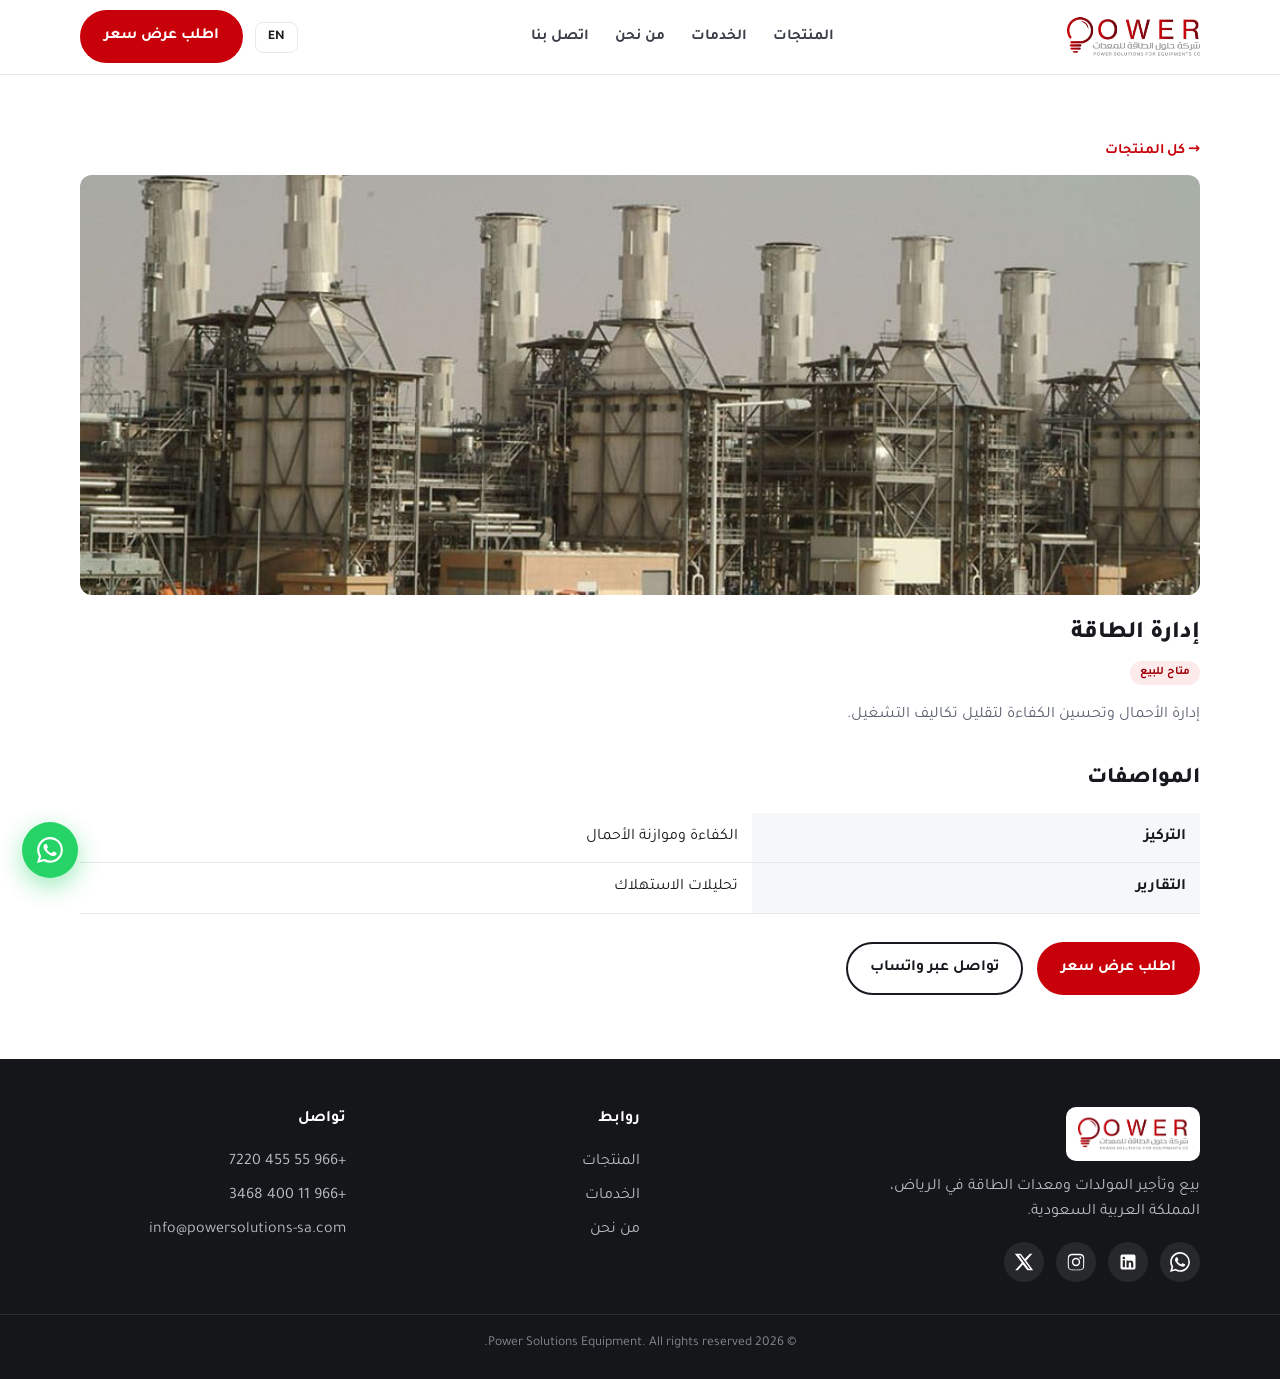
<file: products/energy-management.html>
<!DOCTYPE html>
<html lang="ar" dir="rtl">
<head>
  <meta charset="UTF-8" />
  <meta name="viewport" content="width=device-width, initial-scale=1.0" />
  <title>Energy Management | Power Solutions Equipment — إدارة الطاقة</title>
  <meta name="description" content="Load management and efficiency optimization to reduce running costs." />
  <link rel="canonical" href="https://powersolutions-sa.com/products/" />
  <link rel="preconnect" href="https://fonts.googleapis.com" />
  <link rel="preconnect" href="https://fonts.gstatic.com" crossorigin />
  <link href="https://fonts.googleapis.com/css2?family=Inter:wght@400;600;700;800&family=Tajawal:wght@400;500;700;800&display=swap" rel="stylesheet" />
  <link rel="icon" type="image/svg+xml" href="../assets/img/favicon.svg" />
  <link rel="apple-touch-icon" href="../assets/img/logo.webp" />
  <link rel="stylesheet" href="../css/styles.css" />
  <script type="application/ld+json">{"@context":"https://schema.org","@type":"Product","name":"Energy Management","description":"Load management and efficiency optimization to reduce running costs.","brand":{"@type":"Brand","name":"Power Solutions Equipment"},"category":"Power equipment","offers":{"@type":"Offer","availability":"https://schema.org/InStock","priceCurrency":"SAR","seller":{"@type":"Organization","name":"Power Solutions Equipment"},"url":"https://powersolutions-sa.com/products/energy-management.html"}}</script>
</head>
<body>
  <header class="site-header">
    <div class="container nav">
      <a class="brand" href="../index.html"><img class="brand-logo" src="../assets/img/logo.webp" alt="Power Solutions Equipment — شركة حلول الطاقة للمعدات" /></a>
      <nav class="nav-links">
        <a href="index.html"><span data-ar>المنتجات</span><span data-en>Products</span></a>
        <a href="../services.html"><span data-ar>الخدمات</span><span data-en>Services</span></a>
        <a href="../about.html"><span data-ar>من نحن</span><span data-en>About</span></a>
        <a href="../index.html#quote"><span data-ar>اتصل بنا</span><span data-en>Contact</span></a>
      </nav>
      <div class="nav-actions">
        <button class="lang-toggle" data-lang-toggle><span data-lang-label>EN</span></button>
        <a class="btn btn-primary" href="../index.html#quote"><span data-ar>اطلب عرض سعر</span><span data-en>Get a quote</span></a>
        <button class="nav-toggle" data-nav-toggle aria-label="Menu">☰</button>
      </div>
    </div>
    <div class="mobile-menu" data-mobile-menu>
      <a href="index.html"><span data-ar>المنتجات</span><span data-en>Products</span></a>
      <a href="../services.html"><span data-ar>الخدمات</span><span data-en>Services</span></a>
      <a href="../about.html"><span data-ar>من نحن</span><span data-en>About</span></a>
      <a href="../index.html#quote"><span data-ar>اتصل بنا</span><span data-en>Contact</span></a>
    </div>
  </header>
  <section class="section">
    <div class="container">
      <p style="margin-bottom:10px"><a class="card-link" href="index.html"><span data-ar>→ كل المنتجات</span><span data-en>← All products</span></a></p>
      <img class="product-hero" src="../assets/img/energy-management.jpg" alt="Energy Management" />
      <h1 class="section-title"><span data-ar>إدارة الطاقة</span><span data-en>Energy Management</span></h1>
      <div class="tag-row" style="margin:12px 0 18px"><span class="tag buy"><span data-ar>متاح للبيع</span><span data-en>Available to buy</span></span></div>
      <p class="section-sub"><span data-ar>إدارة الأحمال وتحسين الكفاءة لتقليل تكاليف التشغيل.</span><span data-en>Load management and efficiency optimization to reduce running costs.</span></p>

      <h2 class="section-title" style="font-size:1.4rem;margin-top:28px"><span data-ar>المواصفات</span><span data-en>Specifications</span></h2>
      <table class="spec-table">
        <tr><th><span data-ar>التركيز</span><span data-en>Focus</span></th>
            <td><span data-ar>الكفاءة وموازنة الأحمال</span><span data-en>Efficiency & load balancing</span></td></tr>
        <tr><th><span data-ar>التقارير</span><span data-en>Reporting</span></th>
            <td><span data-ar>تحليلات الاستهلاك</span><span data-en>Consumption analytics</span></td></tr>
      </table>

      <div class="hero-cta" style="margin-top:28px">
        <a class="btn btn-primary" href="../index.html#quote"><span data-ar>اطلب عرض سعر</span><span data-en>Request a quote</span></a>
        <a class="btn btn-outline" href="https://wa.me/966554557220?text=%D9%85%D8%B1%D8%AD%D8%A8%D8%A7%D9%8B%D8%8C%20%D8%A3%D8%B1%D8%BA%D8%A8%20%D9%81%D9%8A%20%D8%B7%D9%84%D8%A8%20%D8%B9%D8%B1%D8%B6%20%D8%B3%D8%B9%D8%B1%20%D9%84%D9%80%20%D8%A5%D8%AF%D8%A7%D8%B1%D8%A9%20%D8%A7%D9%84%D8%B7%D8%A7%D9%82%D8%A9." target="_blank" rel="noopener"><span data-ar>تواصل عبر واتساب</span><span data-en>Chat on WhatsApp</span></a>
      </div>
    </div>
  </section>
  <footer class="site-footer">
    <div class="container footer-grid">
      <div>
        <img class="footer-logo" src="../assets/img/logo.webp" alt="Power Solutions Equipment" />
        <p style="max-width:320px"><span data-ar>بيع وتأجير المولدات ومعدات الطاقة في الرياض، المملكة العربية السعودية.</span><span data-en>Sale and rental of generators and power equipment in Riyadh, Saudi Arabia.</span></p>
        <div class="social-row">
          <a href="https://wa.me/966554557220" target="_blank" rel="noopener" aria-label="WhatsApp"><svg viewBox="0 0 24 24" fill="currentColor"><path d="M17.472 14.382c-.297-.149-1.758-.867-2.03-.967-.273-.099-.471-.148-.67.15-.197.297-.767.966-.94 1.164-.173.199-.347.223-.644.075-.297-.15-1.255-.463-2.39-1.475-.883-.788-1.48-1.761-1.653-2.059-.173-.297-.018-.458.13-.606.134-.133.298-.347.446-.52.149-.174.198-.298.298-.497.099-.198.05-.371-.025-.52-.075-.149-.669-1.612-.916-2.207-.242-.579-.487-.5-.669-.51-.173-.008-.371-.01-.57-.01-.198 0-.52.074-.792.372-.272.297-1.04 1.016-1.04 2.479 0 1.462 1.065 2.875 1.213 3.074.149.198 2.096 3.2 5.077 4.487.709.306 1.262.489 1.694.625.712.227 1.36.195 1.871.118.571-.085 1.758-.719 2.006-1.413.248-.694.248-1.289.173-1.413-.074-.124-.272-.198-.57-.347m-5.421 7.403h-.004a9.87 9.87 0 01-5.031-1.378l-.361-.214-3.741.982.998-3.648-.235-.374a9.86 9.86 0 01-1.51-5.26c.001-5.45 4.436-9.884 9.888-9.884 2.64 0 5.122 1.03 6.988 2.898a9.825 9.825 0 012.893 6.994c-.003 5.45-4.437 9.884-9.885 9.884m8.413-18.297A11.815 11.815 0 0012.05 0C5.495 0 .16 5.335.157 11.892c0 2.096.547 4.142 1.588 5.945L0 24l6.305-1.654a11.882 11.882 0 005.683 1.448h.005c6.554 0 11.89-5.335 11.893-11.893a11.821 11.821 0 00-3.48-8.413z"/></svg></a>
          <a href="#" target="_blank" rel="noopener" aria-label="LinkedIn"><svg viewBox="0 0 24 24" fill="currentColor"><path d="M19 3a2 2 0 012 2v14a2 2 0 01-2 2H5a2 2 0 01-2-2V5a2 2 0 012-2h14zM8.34 18.34V9.9H5.67v8.44h2.67zM7 8.73a1.55 1.55 0 100-3.1 1.55 1.55 0 000 3.1zm11.34 9.61v-4.63c0-2.47-1.32-3.62-3.08-3.62-1.42 0-2.06.78-2.41 1.33v-1.14h-2.67c.04.75 0 8.44 0 8.44h2.67v-4.71c0-.24.02-.48.09-.65.19-.48.63-.98 1.37-.98.97 0 1.36.74 1.36 1.82v4.52h2.67z"/></svg></a>
          <a href="#" target="_blank" rel="noopener" aria-label="Instagram"><svg viewBox="0 0 24 24" fill="currentColor"><path d="M12 2.16c3.2 0 3.58.01 4.85.07 1.17.05 1.8.25 2.23.41.56.22.96.48 1.38.9.42.42.68.82.9 1.38.16.43.36 1.06.41 2.23.06 1.27.07 1.65.07 4.85s-.01 3.58-.07 4.85c-.05 1.17-.25 1.8-.41 2.23-.22.56-.48.96-.9 1.38-.42.42-.82.68-1.38.9-.43.16-1.06.36-2.23.41-1.27.06-1.65.07-4.85.07s-3.58-.01-4.85-.07c-1.17-.05-1.8-.25-2.23-.41a3.81 3.81 0 01-1.38-.9 3.81 3.81 0 01-.9-1.38c-.16-.43-.36-1.06-.41-2.23C2.17 15.58 2.16 15.2 2.16 12s.01-3.58.07-4.85c.05-1.17.25-1.8.41-2.23.22-.56.48-.96.9-1.38.42-.42.82-.68 1.38-.9.43-.16 1.06-.36 2.23-.41C8.42 2.17 8.8 2.16 12 2.16zm0 1.8c-3.15 0-3.52.01-4.76.07-.9.04-1.38.19-1.71.32-.43.17-.74.37-1.06.69-.32.32-.52.63-.69 1.06-.13.33-.28.81-.32 1.71-.06 1.24-.07 1.61-.07 4.76s.01 3.52.07 4.76c.04.9.19 1.38.32 1.71.17.43.37.74.69 1.06.32.32.63.52 1.06.69.33.13.81.28 1.71.32 1.24.06 1.61.07 4.76.07s3.52-.01 4.76-.07c.9-.04 1.38-.19 1.71-.32.43-.17.74-.37 1.06-.69.32-.32.52-.63.69-1.06.13-.33.28-.81.32-1.71.06-1.24.07-1.61.07-4.76s-.01-3.52-.07-4.76c-.04-.9-.19-1.38-.32-1.71a2.85 2.85 0 00-.69-1.06 2.85 2.85 0 00-1.06-.69c-.33-.13-.81-.28-1.71-.32-1.24-.06-1.61-.07-4.76-.07zm0 3.06a4.98 4.98 0 110 9.96 4.98 4.98 0 010-9.96zm0 8.21a3.23 3.23 0 100-6.46 3.23 3.23 0 000 6.46zm6.34-8.41a1.16 1.16 0 11-2.32 0 1.16 1.16 0 012.32 0z"/></svg></a>
          <a href="#" target="_blank" rel="noopener" aria-label="X"><svg viewBox="0 0 24 24" fill="currentColor"><path d="M18.9 2H22l-7.5 8.57L23 22h-6.9l-5.4-7.06L4.5 22H1.4l8-9.17L1 2h7.06l4.9 6.48L18.9 2zm-1.2 18h1.7L7.4 3.8H5.6L17.7 20z"/></svg></a>
        </div>
      </div>
      <div>
        <h4><span data-ar>روابط</span><span data-en>Links</span></h4>
        <a href="index.html"><span data-ar>المنتجات</span><span data-en>Products</span></a>
        <a href="../services.html"><span data-ar>الخدمات</span><span data-en>Services</span></a>
        <a href="../about.html"><span data-ar>من نحن</span><span data-en>About</span></a>
      </div>
      <div>
        <h4><span data-ar>تواصل</span><span data-en>Contact</span></h4>
        <a href="tel:+966554557220">+966 55 455 7220</a>
        <a href="tel:+966114003468">+966 11 400 3468</a>
        <a href="mailto:info@powersolutions-sa.com">info@powersolutions-sa.com</a>
      </div>
    </div>
    <div class="footer-bottom">© 2026 Power Solutions Equipment. All rights reserved.</div>
  </footer>
  <a class="wa-float" data-wa="966554557220" target="_blank" rel="noopener" aria-label="WhatsApp">
    <svg width="26" height="26" viewBox="0 0 24 24" fill="currentColor"><path d="M17.472 14.382c-.297-.149-1.758-.867-2.03-.967-.273-.099-.471-.148-.67.15-.197.297-.767.966-.94 1.164-.173.199-.347.223-.644.075-.297-.15-1.255-.463-2.39-1.475-.883-.788-1.48-1.761-1.653-2.059-.173-.297-.018-.458.13-.606.134-.133.298-.347.446-.52.149-.174.198-.298.298-.497.099-.198.05-.371-.025-.52-.075-.149-.669-1.612-.916-2.207-.242-.579-.487-.5-.669-.51-.173-.008-.371-.01-.57-.01-.198 0-.52.074-.792.372-.272.297-1.04 1.016-1.04 2.479 0 1.462 1.065 2.875 1.213 3.074.149.198 2.096 3.2 5.077 4.487.709.306 1.262.489 1.694.625.712.227 1.36.195 1.871.118.571-.085 1.758-.719 2.006-1.413.248-.694.248-1.289.173-1.413-.074-.124-.272-.198-.57-.347m-5.421 7.403h-.004a9.87 9.87 0 01-5.031-1.378l-.361-.214-3.741.982.998-3.648-.235-.374a9.86 9.86 0 01-1.51-5.26c.001-5.45 4.436-9.884 9.888-9.884 2.64 0 5.122 1.03 6.988 2.898a9.825 9.825 0 012.893 6.994c-.003 5.45-4.437 9.884-9.885 9.884m8.413-18.297A11.815 11.815 0 0012.05 0C5.495 0 .16 5.335.157 11.892c0 2.096.547 4.142 1.588 5.945L0 24l6.305-1.654a11.882 11.882 0 005.683 1.448h.005c6.554 0 11.89-5.335 11.893-11.893a11.821 11.821 0 00-3.48-8.413z"/></svg>
  </a>
  <script src="../js/i18n.js"></script>
  <script src="../js/main.js"></script>
  <script src="../js/motion.js"></script>
</body>
</html>
</file>
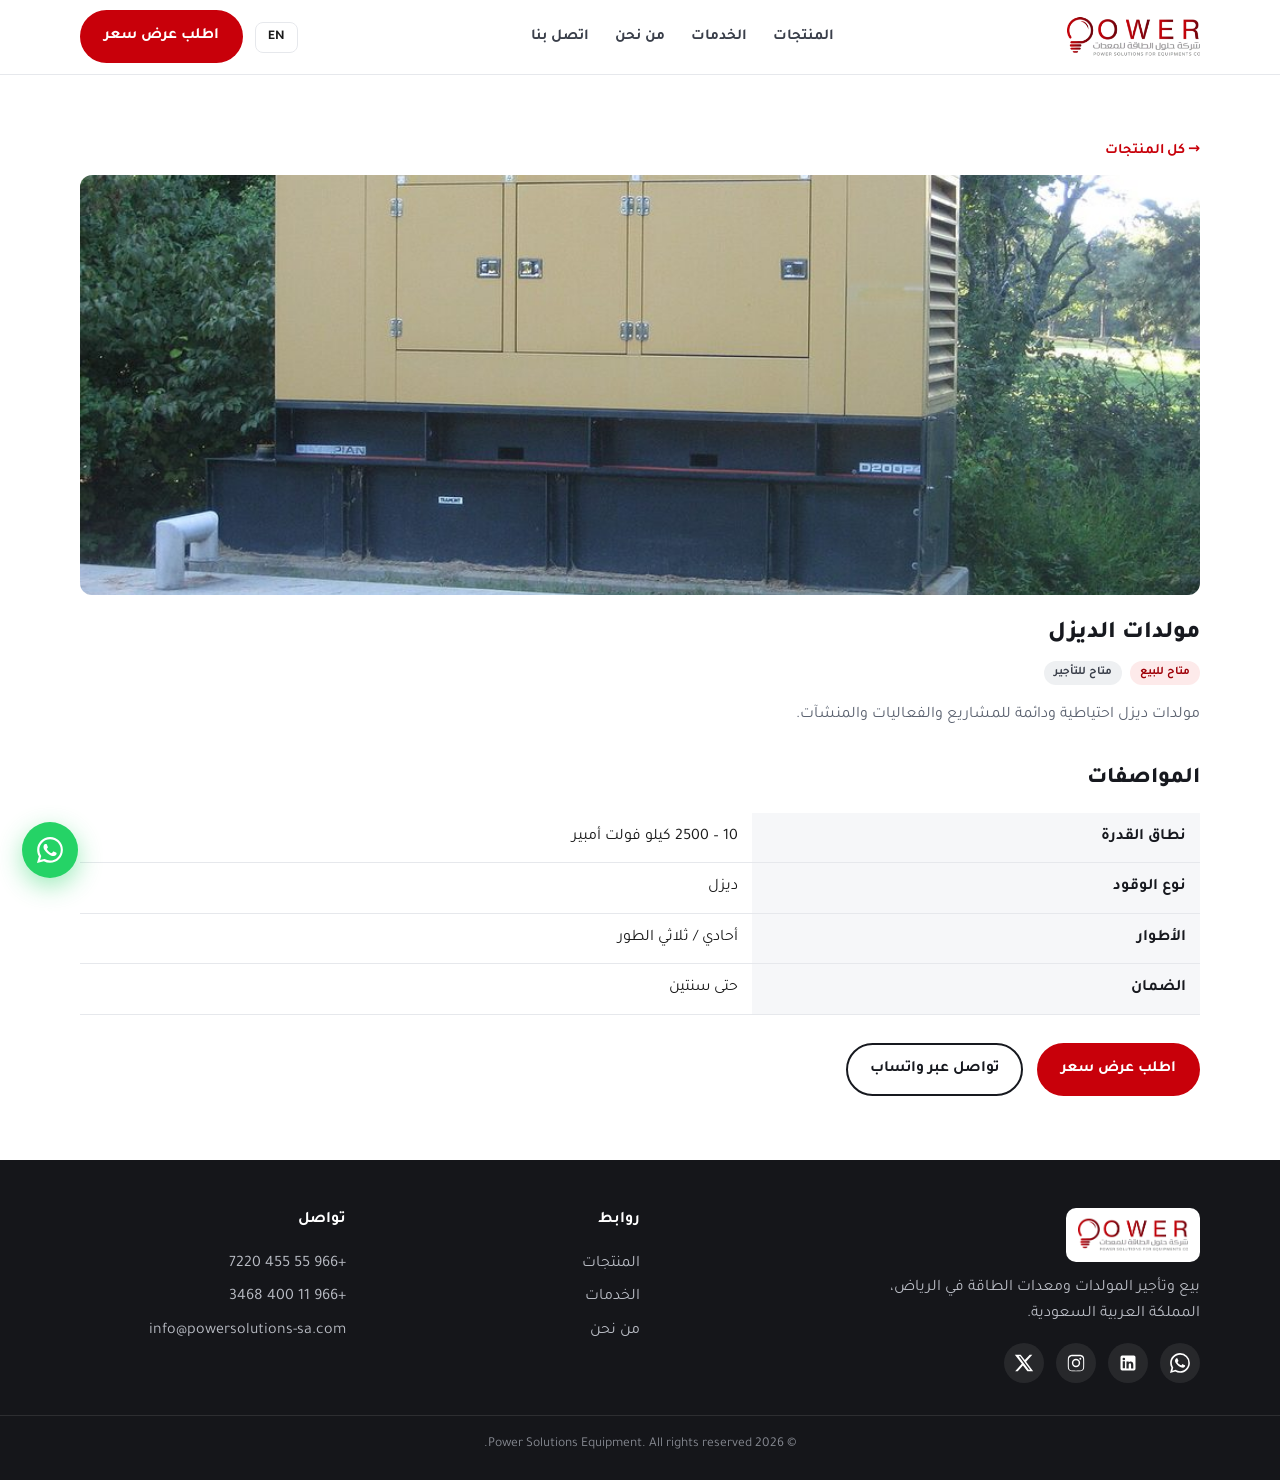
<file: products/generators.html>
<!DOCTYPE html>
<html lang="ar" dir="rtl">
<head>
  <meta charset="UTF-8" />
  <meta name="viewport" content="width=device-width, initial-scale=1.0" />
  <title>Diesel Generators | Power Solutions Equipment — مولدات الديزل</title>
  <meta name="description" content="Reliable standby and prime power generators for projects, events and facilities." />
  <link rel="canonical" href="https://powersolutions-sa.com/products/" />
  <link rel="preconnect" href="https://fonts.googleapis.com" />
  <link rel="preconnect" href="https://fonts.gstatic.com" crossorigin />
  <link href="https://fonts.googleapis.com/css2?family=Inter:wght@400;600;700;800&family=Tajawal:wght@400;500;700;800&display=swap" rel="stylesheet" />
  <link rel="icon" type="image/svg+xml" href="../assets/img/favicon.svg" />
  <link rel="apple-touch-icon" href="../assets/img/logo.webp" />
  <link rel="stylesheet" href="../css/styles.css" />
  <script type="application/ld+json">{"@context":"https://schema.org","@type":"Product","name":"Diesel Generators","description":"Reliable standby and prime power generators for projects, events and facilities.","brand":{"@type":"Brand","name":"Power Solutions Equipment"},"category":"Power equipment","offers":{"@type":"Offer","availability":"https://schema.org/InStock","priceCurrency":"SAR","seller":{"@type":"Organization","name":"Power Solutions Equipment"},"url":"https://powersolutions-sa.com/products/generators.html"}}</script>
</head>
<body>
  <header class="site-header">
    <div class="container nav">
      <a class="brand" href="../index.html"><img class="brand-logo" src="../assets/img/logo.webp" alt="Power Solutions Equipment — شركة حلول الطاقة للمعدات" /></a>
      <nav class="nav-links">
        <a href="index.html"><span data-ar>المنتجات</span><span data-en>Products</span></a>
        <a href="../services.html"><span data-ar>الخدمات</span><span data-en>Services</span></a>
        <a href="../about.html"><span data-ar>من نحن</span><span data-en>About</span></a>
        <a href="../index.html#quote"><span data-ar>اتصل بنا</span><span data-en>Contact</span></a>
      </nav>
      <div class="nav-actions">
        <button class="lang-toggle" data-lang-toggle><span data-lang-label>EN</span></button>
        <a class="btn btn-primary" href="../index.html#quote"><span data-ar>اطلب عرض سعر</span><span data-en>Get a quote</span></a>
        <button class="nav-toggle" data-nav-toggle aria-label="Menu">☰</button>
      </div>
    </div>
    <div class="mobile-menu" data-mobile-menu>
      <a href="index.html"><span data-ar>المنتجات</span><span data-en>Products</span></a>
      <a href="../services.html"><span data-ar>الخدمات</span><span data-en>Services</span></a>
      <a href="../about.html"><span data-ar>من نحن</span><span data-en>About</span></a>
      <a href="../index.html#quote"><span data-ar>اتصل بنا</span><span data-en>Contact</span></a>
    </div>
  </header>
  <section class="section">
    <div class="container">
      <p style="margin-bottom:10px"><a class="card-link" href="index.html"><span data-ar>→ كل المنتجات</span><span data-en>← All products</span></a></p>
      <img class="product-hero" src="../assets/img/generators.jpg" alt="Diesel Generators" />
      <h1 class="section-title"><span data-ar>مولدات الديزل</span><span data-en>Diesel Generators</span></h1>
      <div class="tag-row" style="margin:12px 0 18px"><span class="tag buy"><span data-ar>متاح للبيع</span><span data-en>Available to buy</span></span><span class="tag rent"><span data-ar>متاح للتأجير</span><span data-en>Available to rent</span></span></div>
      <p class="section-sub"><span data-ar>مولدات ديزل احتياطية ودائمة للمشاريع والفعاليات والمنشآت.</span><span data-en>Reliable standby and prime power generators for projects, events and facilities.</span></p>

      <h2 class="section-title" style="font-size:1.4rem;margin-top:28px"><span data-ar>المواصفات</span><span data-en>Specifications</span></h2>
      <table class="spec-table">
        <tr><th><span data-ar>نطاق القدرة</span><span data-en>Power range</span></th>
            <td><span data-ar>10 – 2500 كيلو فولت أمبير</span><span data-en>10 – 2500 kVA</span></td></tr>
        <tr><th><span data-ar>نوع الوقود</span><span data-en>Fuel type</span></th>
            <td><span data-ar>ديزل</span><span data-en>Diesel</span></td></tr>
        <tr><th><span data-ar>الأطوار</span><span data-en>Phases</span></th>
            <td><span data-ar>أحادي / ثلاثي الطور</span><span data-en>Single / Three phase</span></td></tr>
        <tr><th><span data-ar>الضمان</span><span data-en>Warranty</span></th>
            <td><span data-ar>حتى سنتين</span><span data-en>Up to 2 years</span></td></tr>
      </table>

      <div class="hero-cta" style="margin-top:28px">
        <a class="btn btn-primary" href="../index.html#quote"><span data-ar>اطلب عرض سعر</span><span data-en>Request a quote</span></a>
        <a class="btn btn-outline" href="https://wa.me/966554557220?text=%D9%85%D8%B1%D8%AD%D8%A8%D8%A7%D9%8B%D8%8C%20%D8%A3%D8%B1%D8%BA%D8%A8%20%D9%81%D9%8A%20%D8%B7%D9%84%D8%A8%20%D8%B9%D8%B1%D8%B6%20%D8%B3%D8%B9%D8%B1%20%D9%84%D9%80%20%D9%85%D9%88%D9%84%D8%AF%D8%A7%D8%AA%20%D8%A7%D9%84%D8%AF%D9%8A%D8%B2%D9%84." target="_blank" rel="noopener"><span data-ar>تواصل عبر واتساب</span><span data-en>Chat on WhatsApp</span></a>
      </div>
    </div>
  </section>
  <footer class="site-footer">
    <div class="container footer-grid">
      <div>
        <img class="footer-logo" src="../assets/img/logo.webp" alt="Power Solutions Equipment" />
        <p style="max-width:320px"><span data-ar>بيع وتأجير المولدات ومعدات الطاقة في الرياض، المملكة العربية السعودية.</span><span data-en>Sale and rental of generators and power equipment in Riyadh, Saudi Arabia.</span></p>
        <div class="social-row">
          <a href="https://wa.me/966554557220" target="_blank" rel="noopener" aria-label="WhatsApp"><svg viewBox="0 0 24 24" fill="currentColor"><path d="M17.472 14.382c-.297-.149-1.758-.867-2.03-.967-.273-.099-.471-.148-.67.15-.197.297-.767.966-.94 1.164-.173.199-.347.223-.644.075-.297-.15-1.255-.463-2.39-1.475-.883-.788-1.48-1.761-1.653-2.059-.173-.297-.018-.458.13-.606.134-.133.298-.347.446-.52.149-.174.198-.298.298-.497.099-.198.05-.371-.025-.52-.075-.149-.669-1.612-.916-2.207-.242-.579-.487-.5-.669-.51-.173-.008-.371-.01-.57-.01-.198 0-.52.074-.792.372-.272.297-1.04 1.016-1.04 2.479 0 1.462 1.065 2.875 1.213 3.074.149.198 2.096 3.2 5.077 4.487.709.306 1.262.489 1.694.625.712.227 1.36.195 1.871.118.571-.085 1.758-.719 2.006-1.413.248-.694.248-1.289.173-1.413-.074-.124-.272-.198-.57-.347m-5.421 7.403h-.004a9.87 9.87 0 01-5.031-1.378l-.361-.214-3.741.982.998-3.648-.235-.374a9.86 9.86 0 01-1.51-5.26c.001-5.45 4.436-9.884 9.888-9.884 2.64 0 5.122 1.03 6.988 2.898a9.825 9.825 0 012.893 6.994c-.003 5.45-4.437 9.884-9.885 9.884m8.413-18.297A11.815 11.815 0 0012.05 0C5.495 0 .16 5.335.157 11.892c0 2.096.547 4.142 1.588 5.945L0 24l6.305-1.654a11.882 11.882 0 005.683 1.448h.005c6.554 0 11.89-5.335 11.893-11.893a11.821 11.821 0 00-3.48-8.413z"/></svg></a>
          <a href="#" target="_blank" rel="noopener" aria-label="LinkedIn"><svg viewBox="0 0 24 24" fill="currentColor"><path d="M19 3a2 2 0 012 2v14a2 2 0 01-2 2H5a2 2 0 01-2-2V5a2 2 0 012-2h14zM8.34 18.34V9.9H5.67v8.44h2.67zM7 8.73a1.55 1.55 0 100-3.1 1.55 1.55 0 000 3.1zm11.34 9.61v-4.63c0-2.47-1.32-3.62-3.08-3.62-1.42 0-2.06.78-2.41 1.33v-1.14h-2.67c.04.75 0 8.44 0 8.44h2.67v-4.71c0-.24.02-.48.09-.65.19-.48.63-.98 1.37-.98.97 0 1.36.74 1.36 1.82v4.52h2.67z"/></svg></a>
          <a href="#" target="_blank" rel="noopener" aria-label="Instagram"><svg viewBox="0 0 24 24" fill="currentColor"><path d="M12 2.16c3.2 0 3.58.01 4.85.07 1.17.05 1.8.25 2.23.41.56.22.96.48 1.38.9.42.42.68.82.9 1.38.16.43.36 1.06.41 2.23.06 1.27.07 1.65.07 4.85s-.01 3.58-.07 4.85c-.05 1.17-.25 1.8-.41 2.23-.22.56-.48.96-.9 1.38-.42.42-.82.68-1.38.9-.43.16-1.06.36-2.23.41-1.27.06-1.65.07-4.85.07s-3.58-.01-4.85-.07c-1.17-.05-1.8-.25-2.23-.41a3.81 3.81 0 01-1.38-.9 3.81 3.81 0 01-.9-1.38c-.16-.43-.36-1.06-.41-2.23C2.17 15.58 2.16 15.2 2.16 12s.01-3.58.07-4.85c.05-1.17.25-1.8.41-2.23.22-.56.48-.96.9-1.38.42-.42.82-.68 1.38-.9.43-.16 1.06-.36 2.23-.41C8.42 2.17 8.8 2.16 12 2.16zm0 1.8c-3.15 0-3.52.01-4.76.07-.9.04-1.38.19-1.71.32-.43.17-.74.37-1.06.69-.32.32-.52.63-.69 1.06-.13.33-.28.81-.32 1.71-.06 1.24-.07 1.61-.07 4.76s.01 3.52.07 4.76c.04.9.19 1.38.32 1.71.17.43.37.74.69 1.06.32.32.63.52 1.06.69.33.13.81.28 1.71.32 1.24.06 1.61.07 4.76.07s3.52-.01 4.76-.07c.9-.04 1.38-.19 1.71-.32.43-.17.74-.37 1.06-.69.32-.32.52-.63.69-1.06.13-.33.28-.81.32-1.71.06-1.24.07-1.61.07-4.76s-.01-3.52-.07-4.76c-.04-.9-.19-1.38-.32-1.71a2.85 2.85 0 00-.69-1.06 2.85 2.85 0 00-1.06-.69c-.33-.13-.81-.28-1.71-.32-1.24-.06-1.61-.07-4.76-.07zm0 3.06a4.98 4.98 0 110 9.96 4.98 4.98 0 010-9.96zm0 8.21a3.23 3.23 0 100-6.46 3.23 3.23 0 000 6.46zm6.34-8.41a1.16 1.16 0 11-2.32 0 1.16 1.16 0 012.32 0z"/></svg></a>
          <a href="#" target="_blank" rel="noopener" aria-label="X"><svg viewBox="0 0 24 24" fill="currentColor"><path d="M18.9 2H22l-7.5 8.57L23 22h-6.9l-5.4-7.06L4.5 22H1.4l8-9.17L1 2h7.06l4.9 6.48L18.9 2zm-1.2 18h1.7L7.4 3.8H5.6L17.7 20z"/></svg></a>
        </div>
      </div>
      <div>
        <h4><span data-ar>روابط</span><span data-en>Links</span></h4>
        <a href="index.html"><span data-ar>المنتجات</span><span data-en>Products</span></a>
        <a href="../services.html"><span data-ar>الخدمات</span><span data-en>Services</span></a>
        <a href="../about.html"><span data-ar>من نحن</span><span data-en>About</span></a>
      </div>
      <div>
        <h4><span data-ar>تواصل</span><span data-en>Contact</span></h4>
        <a href="tel:+966554557220">+966 55 455 7220</a>
        <a href="tel:+966114003468">+966 11 400 3468</a>
        <a href="mailto:info@powersolutions-sa.com">info@powersolutions-sa.com</a>
      </div>
    </div>
    <div class="footer-bottom">© 2026 Power Solutions Equipment. All rights reserved.</div>
  </footer>
  <a class="wa-float" data-wa="966554557220" target="_blank" rel="noopener" aria-label="WhatsApp">
    <svg width="26" height="26" viewBox="0 0 24 24" fill="currentColor"><path d="M17.472 14.382c-.297-.149-1.758-.867-2.03-.967-.273-.099-.471-.148-.67.15-.197.297-.767.966-.94 1.164-.173.199-.347.223-.644.075-.297-.15-1.255-.463-2.39-1.475-.883-.788-1.48-1.761-1.653-2.059-.173-.297-.018-.458.13-.606.134-.133.298-.347.446-.52.149-.174.198-.298.298-.497.099-.198.05-.371-.025-.52-.075-.149-.669-1.612-.916-2.207-.242-.579-.487-.5-.669-.51-.173-.008-.371-.01-.57-.01-.198 0-.52.074-.792.372-.272.297-1.04 1.016-1.04 2.479 0 1.462 1.065 2.875 1.213 3.074.149.198 2.096 3.2 5.077 4.487.709.306 1.262.489 1.694.625.712.227 1.36.195 1.871.118.571-.085 1.758-.719 2.006-1.413.248-.694.248-1.289.173-1.413-.074-.124-.272-.198-.57-.347m-5.421 7.403h-.004a9.87 9.87 0 01-5.031-1.378l-.361-.214-3.741.982.998-3.648-.235-.374a9.86 9.86 0 01-1.51-5.26c.001-5.45 4.436-9.884 9.888-9.884 2.64 0 5.122 1.03 6.988 2.898a9.825 9.825 0 012.893 6.994c-.003 5.45-4.437 9.884-9.885 9.884m8.413-18.297A11.815 11.815 0 0012.05 0C5.495 0 .16 5.335.157 11.892c0 2.096.547 4.142 1.588 5.945L0 24l6.305-1.654a11.882 11.882 0 005.683 1.448h.005c6.554 0 11.89-5.335 11.893-11.893a11.821 11.821 0 00-3.48-8.413z"/></svg>
  </a>
  <script src="../js/i18n.js"></script>
  <script src="../js/main.js"></script>
  <script src="../js/motion.js"></script>
</body>
</html>
</file>
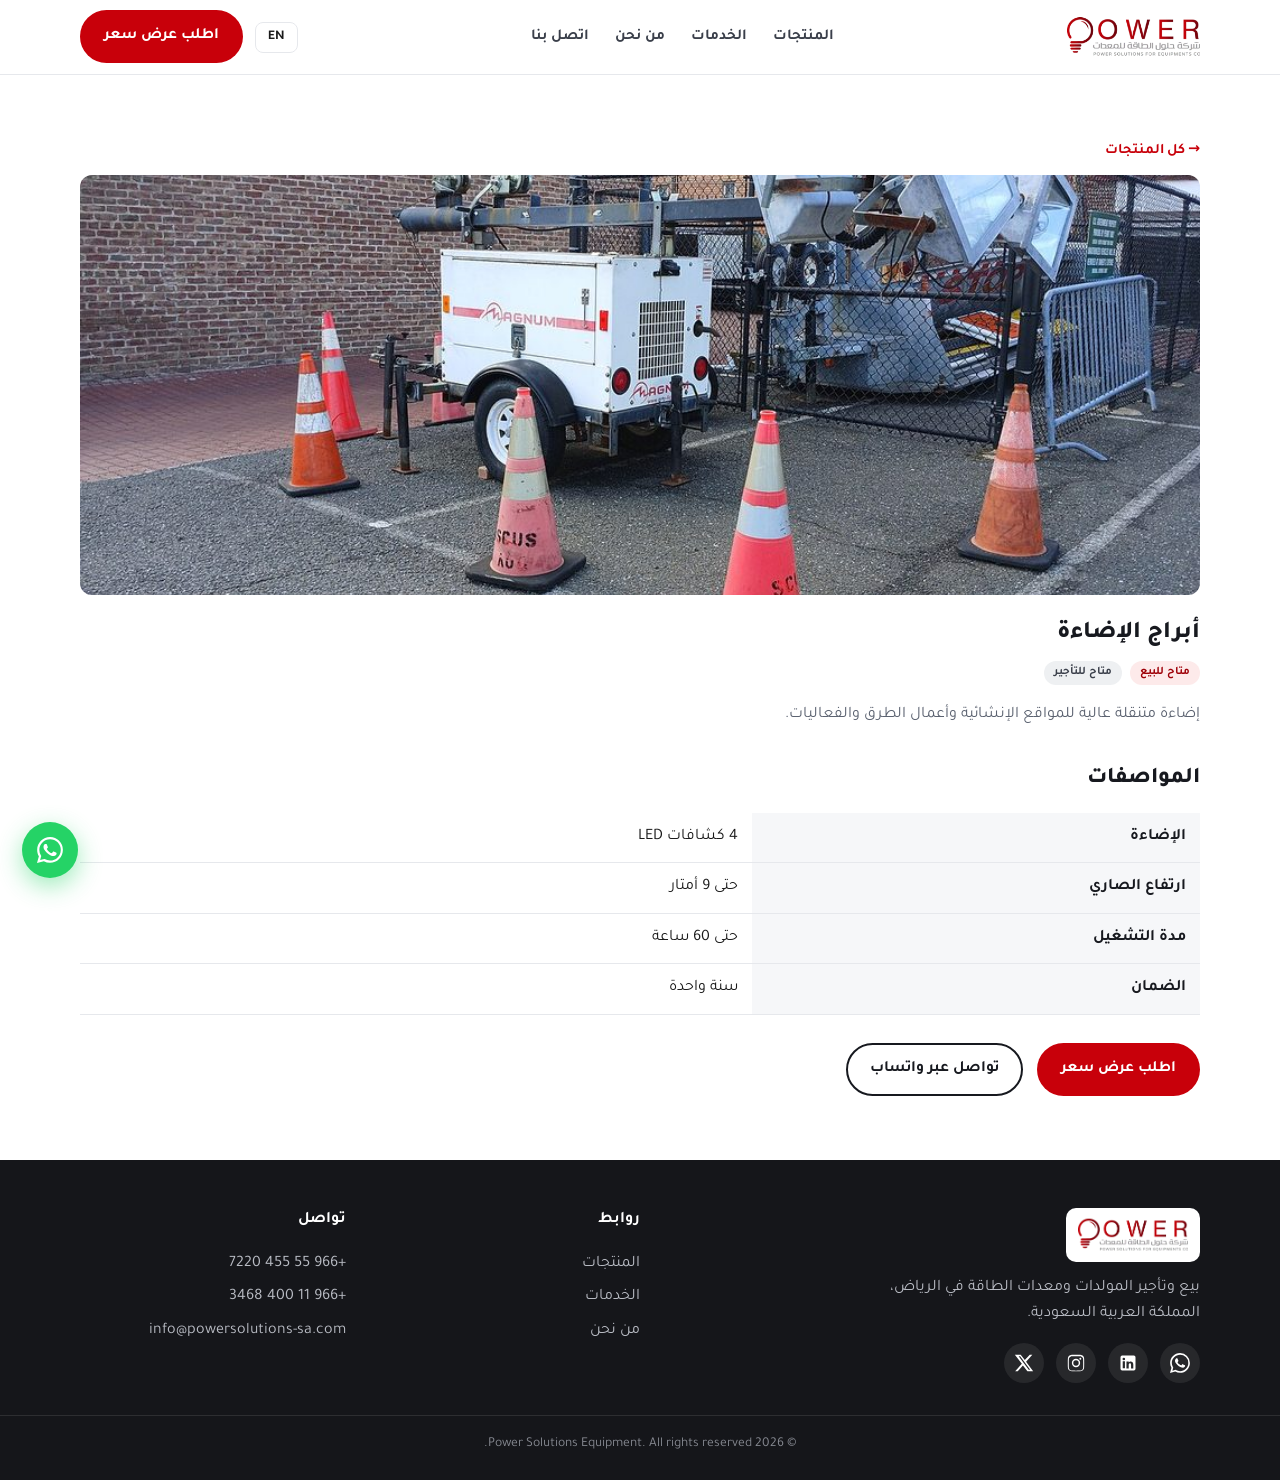
<file: products/light-towers.html>
<!DOCTYPE html>
<html lang="ar" dir="rtl">
<head>
  <meta charset="UTF-8" />
  <meta name="viewport" content="width=device-width, initial-scale=1.0" />
  <title>Light Towers | Power Solutions Equipment — أبراج الإضاءة</title>
  <meta name="description" content="Mobile high-mast lighting for construction sites, roadworks and events." />
  <link rel="canonical" href="https://powersolutions-sa.com/products/" />
  <link rel="preconnect" href="https://fonts.googleapis.com" />
  <link rel="preconnect" href="https://fonts.gstatic.com" crossorigin />
  <link href="https://fonts.googleapis.com/css2?family=Inter:wght@400;600;700;800&family=Tajawal:wght@400;500;700;800&display=swap" rel="stylesheet" />
  <link rel="icon" type="image/svg+xml" href="../assets/img/favicon.svg" />
  <link rel="apple-touch-icon" href="../assets/img/logo.webp" />
  <link rel="stylesheet" href="../css/styles.css" />
  <script type="application/ld+json">{"@context":"https://schema.org","@type":"Product","name":"Light Towers","description":"Mobile high-mast lighting for construction sites, roadworks and events.","brand":{"@type":"Brand","name":"Power Solutions Equipment"},"category":"Power equipment","offers":{"@type":"Offer","availability":"https://schema.org/InStock","priceCurrency":"SAR","seller":{"@type":"Organization","name":"Power Solutions Equipment"},"url":"https://powersolutions-sa.com/products/light-towers.html"}}</script>
</head>
<body>
  <header class="site-header">
    <div class="container nav">
      <a class="brand" href="../index.html"><img class="brand-logo" src="../assets/img/logo.webp" alt="Power Solutions Equipment — شركة حلول الطاقة للمعدات" /></a>
      <nav class="nav-links">
        <a href="index.html"><span data-ar>المنتجات</span><span data-en>Products</span></a>
        <a href="../services.html"><span data-ar>الخدمات</span><span data-en>Services</span></a>
        <a href="../about.html"><span data-ar>من نحن</span><span data-en>About</span></a>
        <a href="../index.html#quote"><span data-ar>اتصل بنا</span><span data-en>Contact</span></a>
      </nav>
      <div class="nav-actions">
        <button class="lang-toggle" data-lang-toggle><span data-lang-label>EN</span></button>
        <a class="btn btn-primary" href="../index.html#quote"><span data-ar>اطلب عرض سعر</span><span data-en>Get a quote</span></a>
        <button class="nav-toggle" data-nav-toggle aria-label="Menu">☰</button>
      </div>
    </div>
    <div class="mobile-menu" data-mobile-menu>
      <a href="index.html"><span data-ar>المنتجات</span><span data-en>Products</span></a>
      <a href="../services.html"><span data-ar>الخدمات</span><span data-en>Services</span></a>
      <a href="../about.html"><span data-ar>من نحن</span><span data-en>About</span></a>
      <a href="../index.html#quote"><span data-ar>اتصل بنا</span><span data-en>Contact</span></a>
    </div>
  </header>
  <section class="section">
    <div class="container">
      <p style="margin-bottom:10px"><a class="card-link" href="index.html"><span data-ar>→ كل المنتجات</span><span data-en>← All products</span></a></p>
      <img class="product-hero" src="../assets/img/light-towers.jpg" alt="Light Towers" />
      <h1 class="section-title"><span data-ar>أبراج الإضاءة</span><span data-en>Light Towers</span></h1>
      <div class="tag-row" style="margin:12px 0 18px"><span class="tag buy"><span data-ar>متاح للبيع</span><span data-en>Available to buy</span></span><span class="tag rent"><span data-ar>متاح للتأجير</span><span data-en>Available to rent</span></span></div>
      <p class="section-sub"><span data-ar>إضاءة متنقلة عالية للمواقع الإنشائية وأعمال الطرق والفعاليات.</span><span data-en>Mobile high-mast lighting for construction sites, roadworks and events.</span></p>

      <h2 class="section-title" style="font-size:1.4rem;margin-top:28px"><span data-ar>المواصفات</span><span data-en>Specifications</span></h2>
      <table class="spec-table">
        <tr><th><span data-ar>الإضاءة</span><span data-en>Lighting</span></th>
            <td><span data-ar>4 كشافات LED</span><span data-en>4 × LED floodlights</span></td></tr>
        <tr><th><span data-ar>ارتفاع الصاري</span><span data-en>Mast height</span></th>
            <td><span data-ar>حتى 9 أمتار</span><span data-en>Up to 9 m</span></td></tr>
        <tr><th><span data-ar>مدة التشغيل</span><span data-en>Runtime</span></th>
            <td><span data-ar>حتى 60 ساعة</span><span data-en>Up to 60 hrs</span></td></tr>
        <tr><th><span data-ar>الضمان</span><span data-en>Warranty</span></th>
            <td><span data-ar>سنة واحدة</span><span data-en>1 year</span></td></tr>
      </table>

      <div class="hero-cta" style="margin-top:28px">
        <a class="btn btn-primary" href="../index.html#quote"><span data-ar>اطلب عرض سعر</span><span data-en>Request a quote</span></a>
        <a class="btn btn-outline" href="https://wa.me/966554557220?text=%D9%85%D8%B1%D8%AD%D8%A8%D8%A7%D9%8B%D8%8C%20%D8%A3%D8%B1%D8%BA%D8%A8%20%D9%81%D9%8A%20%D8%B7%D9%84%D8%A8%20%D8%B9%D8%B1%D8%B6%20%D8%B3%D8%B9%D8%B1%20%D9%84%D9%80%20%D8%A3%D8%A8%D8%B1%D8%A7%D8%AC%20%D8%A7%D9%84%D8%A5%D8%B6%D8%A7%D8%A1%D8%A9." target="_blank" rel="noopener"><span data-ar>تواصل عبر واتساب</span><span data-en>Chat on WhatsApp</span></a>
      </div>
    </div>
  </section>
  <footer class="site-footer">
    <div class="container footer-grid">
      <div>
        <img class="footer-logo" src="../assets/img/logo.webp" alt="Power Solutions Equipment" />
        <p style="max-width:320px"><span data-ar>بيع وتأجير المولدات ومعدات الطاقة في الرياض، المملكة العربية السعودية.</span><span data-en>Sale and rental of generators and power equipment in Riyadh, Saudi Arabia.</span></p>
        <div class="social-row">
          <a href="https://wa.me/966554557220" target="_blank" rel="noopener" aria-label="WhatsApp"><svg viewBox="0 0 24 24" fill="currentColor"><path d="M17.472 14.382c-.297-.149-1.758-.867-2.03-.967-.273-.099-.471-.148-.67.15-.197.297-.767.966-.94 1.164-.173.199-.347.223-.644.075-.297-.15-1.255-.463-2.39-1.475-.883-.788-1.48-1.761-1.653-2.059-.173-.297-.018-.458.13-.606.134-.133.298-.347.446-.52.149-.174.198-.298.298-.497.099-.198.05-.371-.025-.52-.075-.149-.669-1.612-.916-2.207-.242-.579-.487-.5-.669-.51-.173-.008-.371-.01-.57-.01-.198 0-.52.074-.792.372-.272.297-1.04 1.016-1.04 2.479 0 1.462 1.065 2.875 1.213 3.074.149.198 2.096 3.2 5.077 4.487.709.306 1.262.489 1.694.625.712.227 1.36.195 1.871.118.571-.085 1.758-.719 2.006-1.413.248-.694.248-1.289.173-1.413-.074-.124-.272-.198-.57-.347m-5.421 7.403h-.004a9.87 9.87 0 01-5.031-1.378l-.361-.214-3.741.982.998-3.648-.235-.374a9.86 9.86 0 01-1.51-5.26c.001-5.45 4.436-9.884 9.888-9.884 2.64 0 5.122 1.03 6.988 2.898a9.825 9.825 0 012.893 6.994c-.003 5.45-4.437 9.884-9.885 9.884m8.413-18.297A11.815 11.815 0 0012.05 0C5.495 0 .16 5.335.157 11.892c0 2.096.547 4.142 1.588 5.945L0 24l6.305-1.654a11.882 11.882 0 005.683 1.448h.005c6.554 0 11.89-5.335 11.893-11.893a11.821 11.821 0 00-3.48-8.413z"/></svg></a>
          <a href="#" target="_blank" rel="noopener" aria-label="LinkedIn"><svg viewBox="0 0 24 24" fill="currentColor"><path d="M19 3a2 2 0 012 2v14a2 2 0 01-2 2H5a2 2 0 01-2-2V5a2 2 0 012-2h14zM8.34 18.34V9.9H5.67v8.44h2.67zM7 8.73a1.55 1.55 0 100-3.1 1.55 1.55 0 000 3.1zm11.34 9.61v-4.63c0-2.47-1.32-3.62-3.08-3.62-1.42 0-2.06.78-2.41 1.33v-1.14h-2.67c.04.75 0 8.44 0 8.44h2.67v-4.71c0-.24.02-.48.09-.65.19-.48.63-.98 1.37-.98.97 0 1.36.74 1.36 1.82v4.52h2.67z"/></svg></a>
          <a href="#" target="_blank" rel="noopener" aria-label="Instagram"><svg viewBox="0 0 24 24" fill="currentColor"><path d="M12 2.16c3.2 0 3.58.01 4.85.07 1.17.05 1.8.25 2.23.41.56.22.96.48 1.38.9.42.42.68.82.9 1.38.16.43.36 1.06.41 2.23.06 1.27.07 1.65.07 4.85s-.01 3.58-.07 4.85c-.05 1.17-.25 1.8-.41 2.23-.22.56-.48.96-.9 1.38-.42.42-.82.68-1.38.9-.43.16-1.06.36-2.23.41-1.27.06-1.65.07-4.85.07s-3.58-.01-4.85-.07c-1.17-.05-1.8-.25-2.23-.41a3.81 3.81 0 01-1.38-.9 3.81 3.81 0 01-.9-1.38c-.16-.43-.36-1.06-.41-2.23C2.17 15.58 2.16 15.2 2.16 12s.01-3.58.07-4.85c.05-1.17.25-1.8.41-2.23.22-.56.48-.96.9-1.38.42-.42.82-.68 1.38-.9.43-.16 1.06-.36 2.23-.41C8.42 2.17 8.8 2.16 12 2.16zm0 1.8c-3.15 0-3.52.01-4.76.07-.9.04-1.38.19-1.71.32-.43.17-.74.37-1.06.69-.32.32-.52.63-.69 1.06-.13.33-.28.81-.32 1.71-.06 1.24-.07 1.61-.07 4.76s.01 3.52.07 4.76c.04.9.19 1.38.32 1.71.17.43.37.74.69 1.06.32.32.63.52 1.06.69.33.13.81.28 1.71.32 1.24.06 1.61.07 4.76.07s3.52-.01 4.76-.07c.9-.04 1.38-.19 1.71-.32.43-.17.74-.37 1.06-.69.32-.32.52-.63.69-1.06.13-.33.28-.81.32-1.71.06-1.24.07-1.61.07-4.76s-.01-3.52-.07-4.76c-.04-.9-.19-1.38-.32-1.71a2.85 2.85 0 00-.69-1.06 2.85 2.85 0 00-1.06-.69c-.33-.13-.81-.28-1.71-.32-1.24-.06-1.61-.07-4.76-.07zm0 3.06a4.98 4.98 0 110 9.96 4.98 4.98 0 010-9.96zm0 8.21a3.23 3.23 0 100-6.46 3.23 3.23 0 000 6.46zm6.34-8.41a1.16 1.16 0 11-2.32 0 1.16 1.16 0 012.32 0z"/></svg></a>
          <a href="#" target="_blank" rel="noopener" aria-label="X"><svg viewBox="0 0 24 24" fill="currentColor"><path d="M18.9 2H22l-7.5 8.57L23 22h-6.9l-5.4-7.06L4.5 22H1.4l8-9.17L1 2h7.06l4.9 6.48L18.9 2zm-1.2 18h1.7L7.4 3.8H5.6L17.7 20z"/></svg></a>
        </div>
      </div>
      <div>
        <h4><span data-ar>روابط</span><span data-en>Links</span></h4>
        <a href="index.html"><span data-ar>المنتجات</span><span data-en>Products</span></a>
        <a href="../services.html"><span data-ar>الخدمات</span><span data-en>Services</span></a>
        <a href="../about.html"><span data-ar>من نحن</span><span data-en>About</span></a>
      </div>
      <div>
        <h4><span data-ar>تواصل</span><span data-en>Contact</span></h4>
        <a href="tel:+966554557220">+966 55 455 7220</a>
        <a href="tel:+966114003468">+966 11 400 3468</a>
        <a href="mailto:info@powersolutions-sa.com">info@powersolutions-sa.com</a>
      </div>
    </div>
    <div class="footer-bottom">© 2026 Power Solutions Equipment. All rights reserved.</div>
  </footer>
  <a class="wa-float" data-wa="966554557220" target="_blank" rel="noopener" aria-label="WhatsApp">
    <svg width="26" height="26" viewBox="0 0 24 24" fill="currentColor"><path d="M17.472 14.382c-.297-.149-1.758-.867-2.03-.967-.273-.099-.471-.148-.67.15-.197.297-.767.966-.94 1.164-.173.199-.347.223-.644.075-.297-.15-1.255-.463-2.39-1.475-.883-.788-1.48-1.761-1.653-2.059-.173-.297-.018-.458.13-.606.134-.133.298-.347.446-.52.149-.174.198-.298.298-.497.099-.198.05-.371-.025-.52-.075-.149-.669-1.612-.916-2.207-.242-.579-.487-.5-.669-.51-.173-.008-.371-.01-.57-.01-.198 0-.52.074-.792.372-.272.297-1.04 1.016-1.04 2.479 0 1.462 1.065 2.875 1.213 3.074.149.198 2.096 3.2 5.077 4.487.709.306 1.262.489 1.694.625.712.227 1.36.195 1.871.118.571-.085 1.758-.719 2.006-1.413.248-.694.248-1.289.173-1.413-.074-.124-.272-.198-.57-.347m-5.421 7.403h-.004a9.87 9.87 0 01-5.031-1.378l-.361-.214-3.741.982.998-3.648-.235-.374a9.86 9.86 0 01-1.51-5.26c.001-5.45 4.436-9.884 9.888-9.884 2.64 0 5.122 1.03 6.988 2.898a9.825 9.825 0 012.893 6.994c-.003 5.45-4.437 9.884-9.885 9.884m8.413-18.297A11.815 11.815 0 0012.05 0C5.495 0 .16 5.335.157 11.892c0 2.096.547 4.142 1.588 5.945L0 24l6.305-1.654a11.882 11.882 0 005.683 1.448h.005c6.554 0 11.89-5.335 11.893-11.893a11.821 11.821 0 00-3.48-8.413z"/></svg>
  </a>
  <script src="../js/i18n.js"></script>
  <script src="../js/main.js"></script>
  <script src="../js/motion.js"></script>
</body>
</html>
</file>
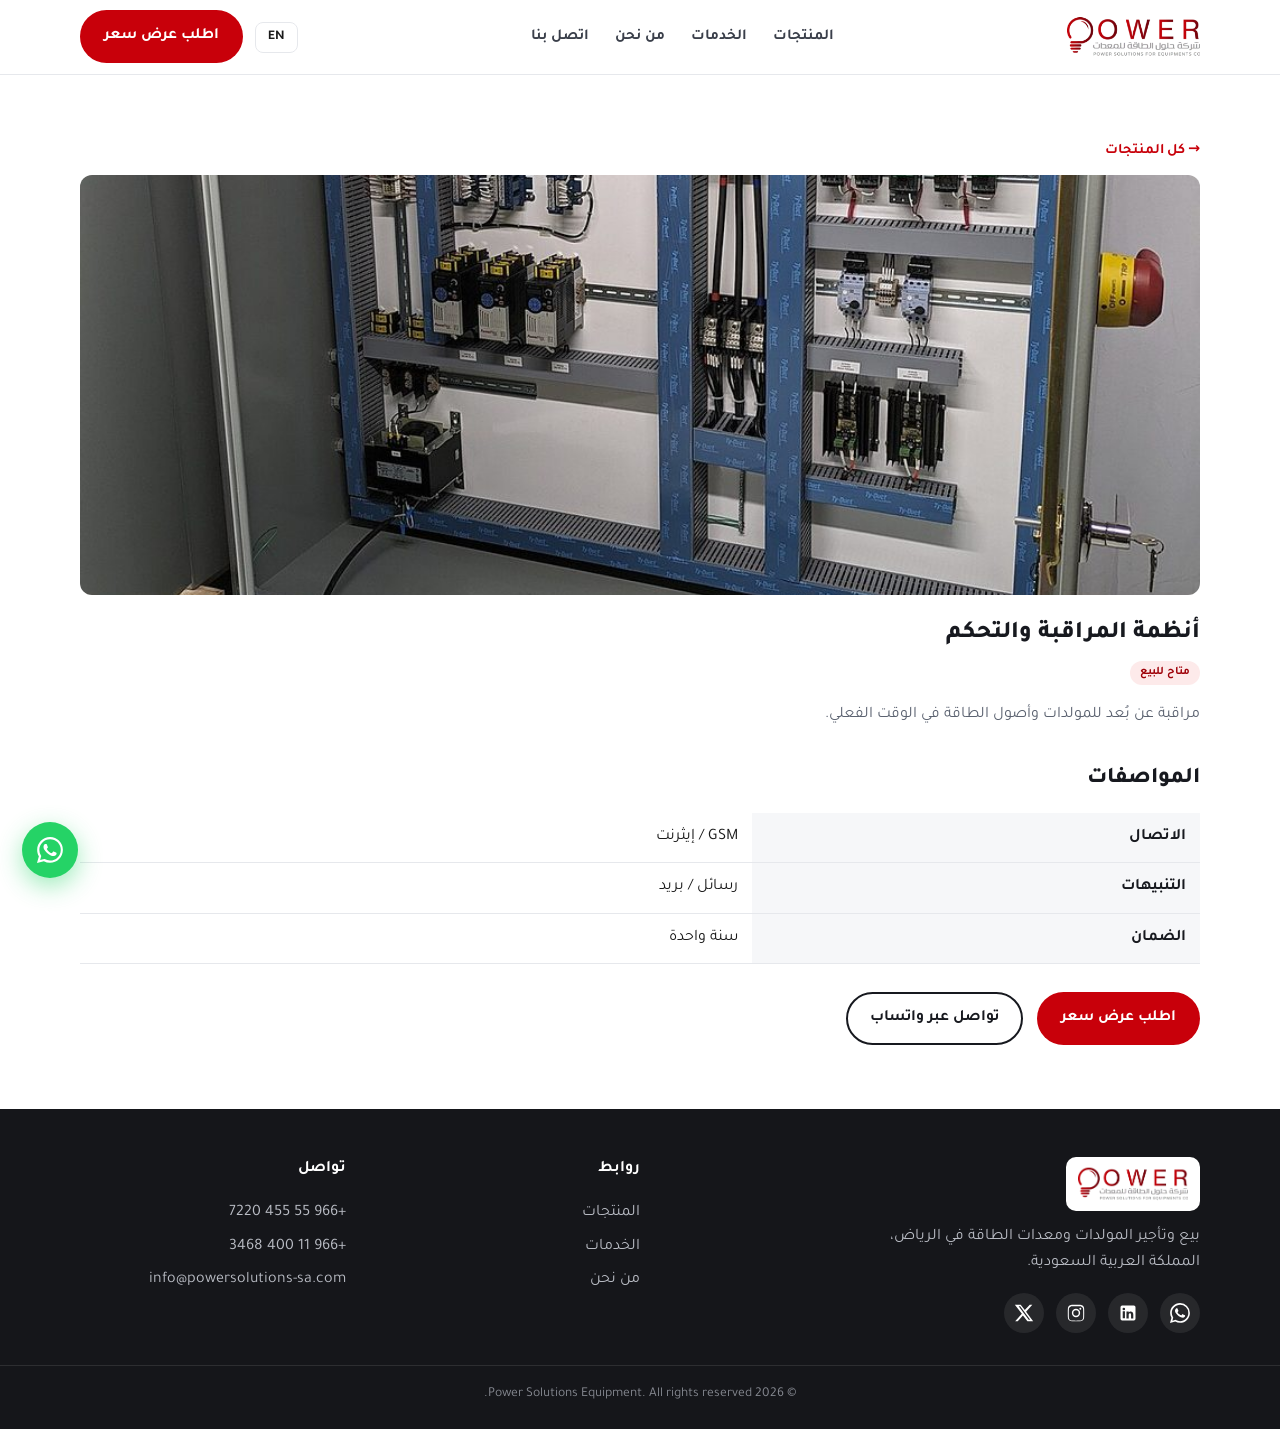
<file: products/monitoring-control.html>
<!DOCTYPE html>
<html lang="ar" dir="rtl">
<head>
  <meta charset="UTF-8" />
  <meta name="viewport" content="width=device-width, initial-scale=1.0" />
  <title>Monitoring & Control Systems | Power Solutions Equipment — أنظمة المراقبة والتحكم</title>
  <meta name="description" content="Remote monitoring of generators and power assets in real time." />
  <link rel="canonical" href="https://powersolutions-sa.com/products/" />
  <link rel="preconnect" href="https://fonts.googleapis.com" />
  <link rel="preconnect" href="https://fonts.gstatic.com" crossorigin />
  <link href="https://fonts.googleapis.com/css2?family=Inter:wght@400;600;700;800&family=Tajawal:wght@400;500;700;800&display=swap" rel="stylesheet" />
  <link rel="icon" type="image/svg+xml" href="../assets/img/favicon.svg" />
  <link rel="apple-touch-icon" href="../assets/img/logo.webp" />
  <link rel="stylesheet" href="../css/styles.css" />
  <script type="application/ld+json">{"@context":"https://schema.org","@type":"Product","name":"Monitoring & Control Systems","description":"Remote monitoring of generators and power assets in real time.","brand":{"@type":"Brand","name":"Power Solutions Equipment"},"category":"Power equipment","offers":{"@type":"Offer","availability":"https://schema.org/InStock","priceCurrency":"SAR","seller":{"@type":"Organization","name":"Power Solutions Equipment"},"url":"https://powersolutions-sa.com/products/monitoring-control.html"}}</script>
</head>
<body>
  <header class="site-header">
    <div class="container nav">
      <a class="brand" href="../index.html"><img class="brand-logo" src="../assets/img/logo.webp" alt="Power Solutions Equipment — شركة حلول الطاقة للمعدات" /></a>
      <nav class="nav-links">
        <a href="index.html"><span data-ar>المنتجات</span><span data-en>Products</span></a>
        <a href="../services.html"><span data-ar>الخدمات</span><span data-en>Services</span></a>
        <a href="../about.html"><span data-ar>من نحن</span><span data-en>About</span></a>
        <a href="../index.html#quote"><span data-ar>اتصل بنا</span><span data-en>Contact</span></a>
      </nav>
      <div class="nav-actions">
        <button class="lang-toggle" data-lang-toggle><span data-lang-label>EN</span></button>
        <a class="btn btn-primary" href="../index.html#quote"><span data-ar>اطلب عرض سعر</span><span data-en>Get a quote</span></a>
        <button class="nav-toggle" data-nav-toggle aria-label="Menu">☰</button>
      </div>
    </div>
    <div class="mobile-menu" data-mobile-menu>
      <a href="index.html"><span data-ar>المنتجات</span><span data-en>Products</span></a>
      <a href="../services.html"><span data-ar>الخدمات</span><span data-en>Services</span></a>
      <a href="../about.html"><span data-ar>من نحن</span><span data-en>About</span></a>
      <a href="../index.html#quote"><span data-ar>اتصل بنا</span><span data-en>Contact</span></a>
    </div>
  </header>
  <section class="section">
    <div class="container">
      <p style="margin-bottom:10px"><a class="card-link" href="index.html"><span data-ar>→ كل المنتجات</span><span data-en>← All products</span></a></p>
      <img class="product-hero" src="../assets/img/monitoring-control.jpg" alt="Monitoring & Control Systems" />
      <h1 class="section-title"><span data-ar>أنظمة المراقبة والتحكم</span><span data-en>Monitoring & Control Systems</span></h1>
      <div class="tag-row" style="margin:12px 0 18px"><span class="tag buy"><span data-ar>متاح للبيع</span><span data-en>Available to buy</span></span></div>
      <p class="section-sub"><span data-ar>مراقبة عن بُعد للمولدات وأصول الطاقة في الوقت الفعلي.</span><span data-en>Remote monitoring of generators and power assets in real time.</span></p>

      <h2 class="section-title" style="font-size:1.4rem;margin-top:28px"><span data-ar>المواصفات</span><span data-en>Specifications</span></h2>
      <table class="spec-table">
        <tr><th><span data-ar>الاتصال</span><span data-en>Connectivity</span></th>
            <td><span data-ar>GSM / إيثرنت</span><span data-en>GSM / Ethernet</span></td></tr>
        <tr><th><span data-ar>التنبيهات</span><span data-en>Alerts</span></th>
            <td><span data-ar>رسائل / بريد</span><span data-en>SMS / Email</span></td></tr>
        <tr><th><span data-ar>الضمان</span><span data-en>Warranty</span></th>
            <td><span data-ar>سنة واحدة</span><span data-en>1 year</span></td></tr>
      </table>

      <div class="hero-cta" style="margin-top:28px">
        <a class="btn btn-primary" href="../index.html#quote"><span data-ar>اطلب عرض سعر</span><span data-en>Request a quote</span></a>
        <a class="btn btn-outline" href="https://wa.me/966554557220?text=%D9%85%D8%B1%D8%AD%D8%A8%D8%A7%D9%8B%D8%8C%20%D8%A3%D8%B1%D8%BA%D8%A8%20%D9%81%D9%8A%20%D8%B7%D9%84%D8%A8%20%D8%B9%D8%B1%D8%B6%20%D8%B3%D8%B9%D8%B1%20%D9%84%D9%80%20%D8%A3%D9%86%D8%B8%D9%85%D8%A9%20%D8%A7%D9%84%D9%85%D8%B1%D8%A7%D9%82%D8%A8%D8%A9%20%D9%88%D8%A7%D9%84%D8%AA%D8%AD%D9%83%D9%85." target="_blank" rel="noopener"><span data-ar>تواصل عبر واتساب</span><span data-en>Chat on WhatsApp</span></a>
      </div>
    </div>
  </section>
  <footer class="site-footer">
    <div class="container footer-grid">
      <div>
        <img class="footer-logo" src="../assets/img/logo.webp" alt="Power Solutions Equipment" />
        <p style="max-width:320px"><span data-ar>بيع وتأجير المولدات ومعدات الطاقة في الرياض، المملكة العربية السعودية.</span><span data-en>Sale and rental of generators and power equipment in Riyadh, Saudi Arabia.</span></p>
        <div class="social-row">
          <a href="https://wa.me/966554557220" target="_blank" rel="noopener" aria-label="WhatsApp"><svg viewBox="0 0 24 24" fill="currentColor"><path d="M17.472 14.382c-.297-.149-1.758-.867-2.03-.967-.273-.099-.471-.148-.67.15-.197.297-.767.966-.94 1.164-.173.199-.347.223-.644.075-.297-.15-1.255-.463-2.39-1.475-.883-.788-1.48-1.761-1.653-2.059-.173-.297-.018-.458.13-.606.134-.133.298-.347.446-.52.149-.174.198-.298.298-.497.099-.198.05-.371-.025-.52-.075-.149-.669-1.612-.916-2.207-.242-.579-.487-.5-.669-.51-.173-.008-.371-.01-.57-.01-.198 0-.52.074-.792.372-.272.297-1.04 1.016-1.04 2.479 0 1.462 1.065 2.875 1.213 3.074.149.198 2.096 3.2 5.077 4.487.709.306 1.262.489 1.694.625.712.227 1.36.195 1.871.118.571-.085 1.758-.719 2.006-1.413.248-.694.248-1.289.173-1.413-.074-.124-.272-.198-.57-.347m-5.421 7.403h-.004a9.87 9.87 0 01-5.031-1.378l-.361-.214-3.741.982.998-3.648-.235-.374a9.86 9.86 0 01-1.51-5.26c.001-5.45 4.436-9.884 9.888-9.884 2.64 0 5.122 1.03 6.988 2.898a9.825 9.825 0 012.893 6.994c-.003 5.45-4.437 9.884-9.885 9.884m8.413-18.297A11.815 11.815 0 0012.05 0C5.495 0 .16 5.335.157 11.892c0 2.096.547 4.142 1.588 5.945L0 24l6.305-1.654a11.882 11.882 0 005.683 1.448h.005c6.554 0 11.89-5.335 11.893-11.893a11.821 11.821 0 00-3.48-8.413z"/></svg></a>
          <a href="#" target="_blank" rel="noopener" aria-label="LinkedIn"><svg viewBox="0 0 24 24" fill="currentColor"><path d="M19 3a2 2 0 012 2v14a2 2 0 01-2 2H5a2 2 0 01-2-2V5a2 2 0 012-2h14zM8.34 18.34V9.9H5.67v8.44h2.67zM7 8.73a1.55 1.55 0 100-3.1 1.55 1.55 0 000 3.1zm11.34 9.61v-4.63c0-2.47-1.32-3.62-3.08-3.62-1.42 0-2.06.78-2.41 1.33v-1.14h-2.67c.04.75 0 8.44 0 8.44h2.67v-4.71c0-.24.02-.48.09-.65.19-.48.63-.98 1.37-.98.97 0 1.36.74 1.36 1.82v4.52h2.67z"/></svg></a>
          <a href="#" target="_blank" rel="noopener" aria-label="Instagram"><svg viewBox="0 0 24 24" fill="currentColor"><path d="M12 2.16c3.2 0 3.58.01 4.85.07 1.17.05 1.8.25 2.23.41.56.22.96.48 1.38.9.42.42.68.82.9 1.38.16.43.36 1.06.41 2.23.06 1.27.07 1.65.07 4.85s-.01 3.58-.07 4.85c-.05 1.17-.25 1.8-.41 2.23-.22.56-.48.96-.9 1.38-.42.42-.82.68-1.38.9-.43.16-1.06.36-2.23.41-1.27.06-1.65.07-4.85.07s-3.58-.01-4.85-.07c-1.17-.05-1.8-.25-2.23-.41a3.81 3.81 0 01-1.38-.9 3.81 3.81 0 01-.9-1.38c-.16-.43-.36-1.06-.41-2.23C2.17 15.58 2.16 15.2 2.16 12s.01-3.58.07-4.85c.05-1.17.25-1.8.41-2.23.22-.56.48-.96.9-1.38.42-.42.82-.68 1.38-.9.43-.16 1.06-.36 2.23-.41C8.42 2.17 8.8 2.16 12 2.16zm0 1.8c-3.15 0-3.52.01-4.76.07-.9.04-1.38.19-1.71.32-.43.17-.74.37-1.06.69-.32.32-.52.63-.69 1.06-.13.33-.28.81-.32 1.71-.06 1.24-.07 1.61-.07 4.76s.01 3.52.07 4.76c.04.9.19 1.38.32 1.71.17.43.37.74.69 1.06.32.32.63.52 1.06.69.33.13.81.28 1.71.32 1.24.06 1.61.07 4.76.07s3.52-.01 4.76-.07c.9-.04 1.38-.19 1.71-.32.43-.17.74-.37 1.06-.69.32-.32.52-.63.69-1.06.13-.33.28-.81.32-1.71.06-1.24.07-1.61.07-4.76s-.01-3.52-.07-4.76c-.04-.9-.19-1.38-.32-1.71a2.85 2.85 0 00-.69-1.06 2.85 2.85 0 00-1.06-.69c-.33-.13-.81-.28-1.71-.32-1.24-.06-1.61-.07-4.76-.07zm0 3.06a4.98 4.98 0 110 9.96 4.98 4.98 0 010-9.96zm0 8.21a3.23 3.23 0 100-6.46 3.23 3.23 0 000 6.46zm6.34-8.41a1.16 1.16 0 11-2.32 0 1.16 1.16 0 012.32 0z"/></svg></a>
          <a href="#" target="_blank" rel="noopener" aria-label="X"><svg viewBox="0 0 24 24" fill="currentColor"><path d="M18.9 2H22l-7.5 8.57L23 22h-6.9l-5.4-7.06L4.5 22H1.4l8-9.17L1 2h7.06l4.9 6.48L18.9 2zm-1.2 18h1.7L7.4 3.8H5.6L17.7 20z"/></svg></a>
        </div>
      </div>
      <div>
        <h4><span data-ar>روابط</span><span data-en>Links</span></h4>
        <a href="index.html"><span data-ar>المنتجات</span><span data-en>Products</span></a>
        <a href="../services.html"><span data-ar>الخدمات</span><span data-en>Services</span></a>
        <a href="../about.html"><span data-ar>من نحن</span><span data-en>About</span></a>
      </div>
      <div>
        <h4><span data-ar>تواصل</span><span data-en>Contact</span></h4>
        <a href="tel:+966554557220">+966 55 455 7220</a>
        <a href="tel:+966114003468">+966 11 400 3468</a>
        <a href="mailto:info@powersolutions-sa.com">info@powersolutions-sa.com</a>
      </div>
    </div>
    <div class="footer-bottom">© 2026 Power Solutions Equipment. All rights reserved.</div>
  </footer>
  <a class="wa-float" data-wa="966554557220" target="_blank" rel="noopener" aria-label="WhatsApp">
    <svg width="26" height="26" viewBox="0 0 24 24" fill="currentColor"><path d="M17.472 14.382c-.297-.149-1.758-.867-2.03-.967-.273-.099-.471-.148-.67.15-.197.297-.767.966-.94 1.164-.173.199-.347.223-.644.075-.297-.15-1.255-.463-2.39-1.475-.883-.788-1.48-1.761-1.653-2.059-.173-.297-.018-.458.13-.606.134-.133.298-.347.446-.52.149-.174.198-.298.298-.497.099-.198.05-.371-.025-.52-.075-.149-.669-1.612-.916-2.207-.242-.579-.487-.5-.669-.51-.173-.008-.371-.01-.57-.01-.198 0-.52.074-.792.372-.272.297-1.04 1.016-1.04 2.479 0 1.462 1.065 2.875 1.213 3.074.149.198 2.096 3.2 5.077 4.487.709.306 1.262.489 1.694.625.712.227 1.36.195 1.871.118.571-.085 1.758-.719 2.006-1.413.248-.694.248-1.289.173-1.413-.074-.124-.272-.198-.57-.347m-5.421 7.403h-.004a9.87 9.87 0 01-5.031-1.378l-.361-.214-3.741.982.998-3.648-.235-.374a9.86 9.86 0 01-1.51-5.26c.001-5.45 4.436-9.884 9.888-9.884 2.64 0 5.122 1.03 6.988 2.898a9.825 9.825 0 012.893 6.994c-.003 5.45-4.437 9.884-9.885 9.884m8.413-18.297A11.815 11.815 0 0012.05 0C5.495 0 .16 5.335.157 11.892c0 2.096.547 4.142 1.588 5.945L0 24l6.305-1.654a11.882 11.882 0 005.683 1.448h.005c6.554 0 11.89-5.335 11.893-11.893a11.821 11.821 0 00-3.48-8.413z"/></svg>
  </a>
  <script src="../js/i18n.js"></script>
  <script src="../js/main.js"></script>
  <script src="../js/motion.js"></script>
</body>
</html>
</file>
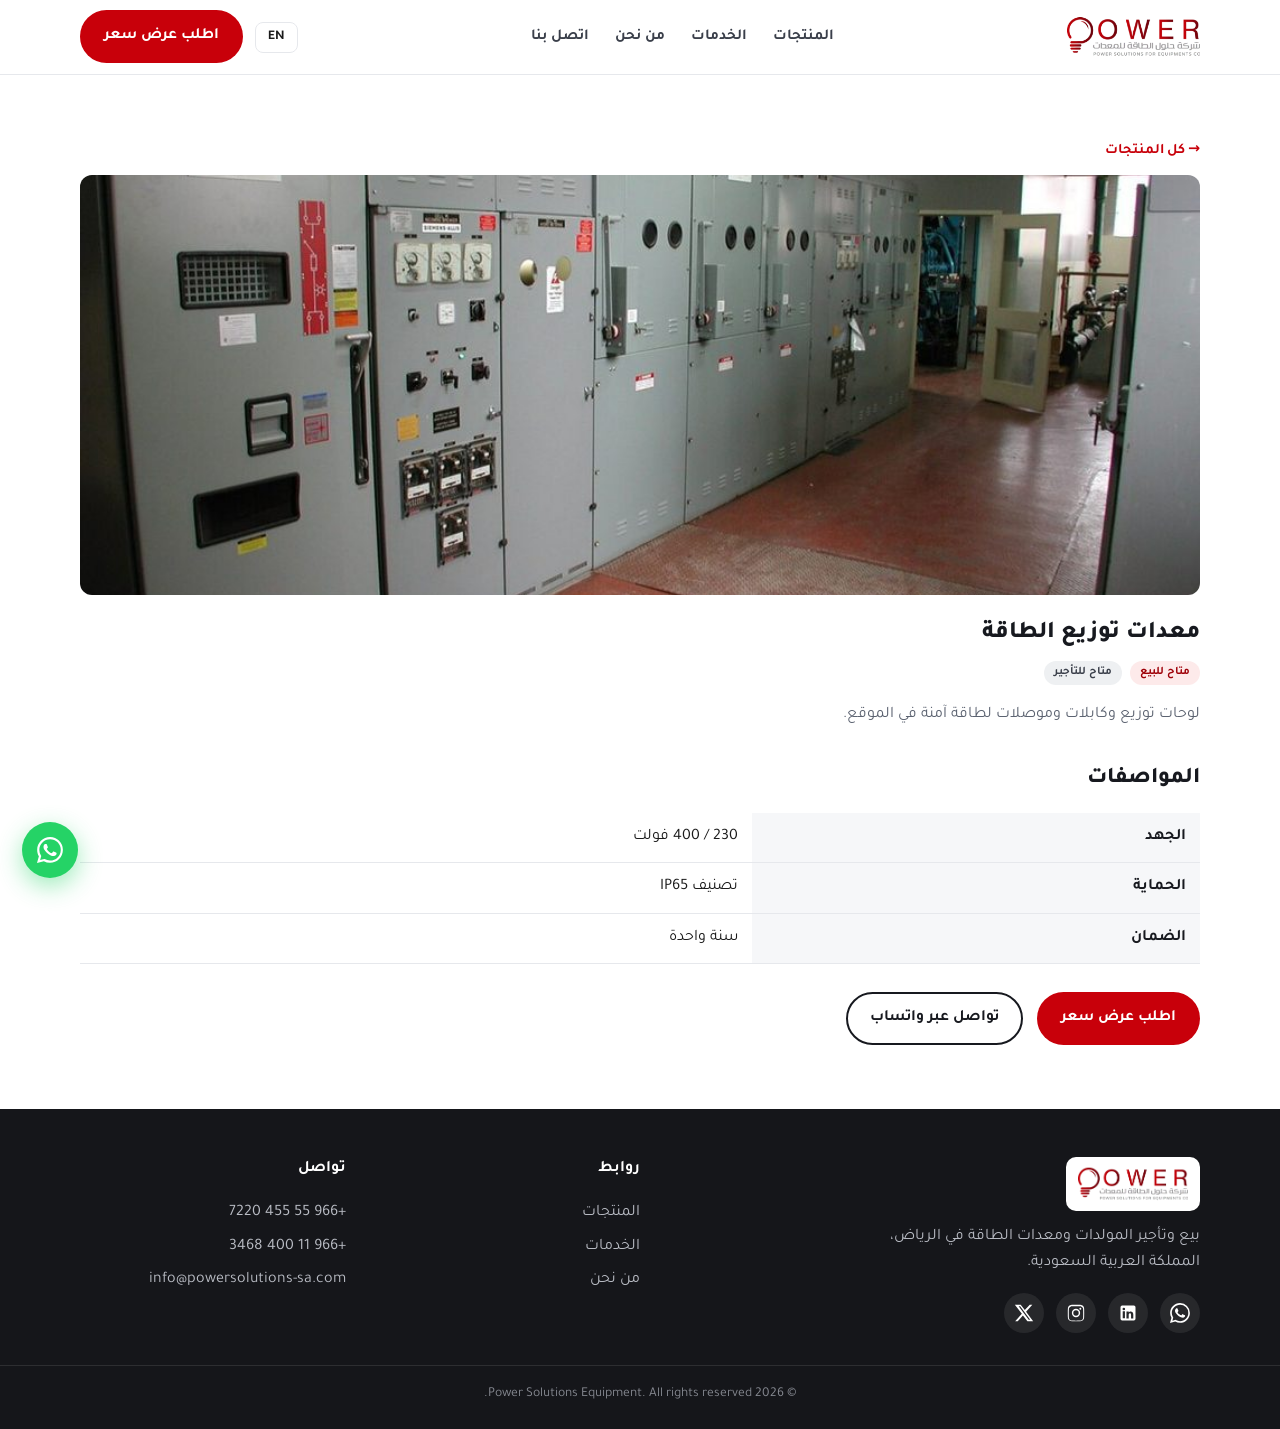
<file: products/power-distribution.html>
<!DOCTYPE html>
<html lang="ar" dir="rtl">
<head>
  <meta charset="UTF-8" />
  <meta name="viewport" content="width=device-width, initial-scale=1.0" />
  <title>Power Distribution Equipment | Power Solutions Equipment — معدات توزيع الطاقة</title>
  <meta name="description" content="Distribution boards, cables and connectors for safe on-site power." />
  <link rel="canonical" href="https://powersolutions-sa.com/products/" />
  <link rel="preconnect" href="https://fonts.googleapis.com" />
  <link rel="preconnect" href="https://fonts.gstatic.com" crossorigin />
  <link href="https://fonts.googleapis.com/css2?family=Inter:wght@400;600;700;800&family=Tajawal:wght@400;500;700;800&display=swap" rel="stylesheet" />
  <link rel="icon" type="image/svg+xml" href="../assets/img/favicon.svg" />
  <link rel="apple-touch-icon" href="../assets/img/logo.webp" />
  <link rel="stylesheet" href="../css/styles.css" />
  <script type="application/ld+json">{"@context":"https://schema.org","@type":"Product","name":"Power Distribution Equipment","description":"Distribution boards, cables and connectors for safe on-site power.","brand":{"@type":"Brand","name":"Power Solutions Equipment"},"category":"Power equipment","offers":{"@type":"Offer","availability":"https://schema.org/InStock","priceCurrency":"SAR","seller":{"@type":"Organization","name":"Power Solutions Equipment"},"url":"https://powersolutions-sa.com/products/power-distribution.html"}}</script>
</head>
<body>
  <header class="site-header">
    <div class="container nav">
      <a class="brand" href="../index.html"><img class="brand-logo" src="../assets/img/logo.webp" alt="Power Solutions Equipment — شركة حلول الطاقة للمعدات" /></a>
      <nav class="nav-links">
        <a href="index.html"><span data-ar>المنتجات</span><span data-en>Products</span></a>
        <a href="../services.html"><span data-ar>الخدمات</span><span data-en>Services</span></a>
        <a href="../about.html"><span data-ar>من نحن</span><span data-en>About</span></a>
        <a href="../index.html#quote"><span data-ar>اتصل بنا</span><span data-en>Contact</span></a>
      </nav>
      <div class="nav-actions">
        <button class="lang-toggle" data-lang-toggle><span data-lang-label>EN</span></button>
        <a class="btn btn-primary" href="../index.html#quote"><span data-ar>اطلب عرض سعر</span><span data-en>Get a quote</span></a>
        <button class="nav-toggle" data-nav-toggle aria-label="Menu">☰</button>
      </div>
    </div>
    <div class="mobile-menu" data-mobile-menu>
      <a href="index.html"><span data-ar>المنتجات</span><span data-en>Products</span></a>
      <a href="../services.html"><span data-ar>الخدمات</span><span data-en>Services</span></a>
      <a href="../about.html"><span data-ar>من نحن</span><span data-en>About</span></a>
      <a href="../index.html#quote"><span data-ar>اتصل بنا</span><span data-en>Contact</span></a>
    </div>
  </header>
  <section class="section">
    <div class="container">
      <p style="margin-bottom:10px"><a class="card-link" href="index.html"><span data-ar>→ كل المنتجات</span><span data-en>← All products</span></a></p>
      <img class="product-hero" src="../assets/img/power-distribution.jpg" alt="Power Distribution Equipment" />
      <h1 class="section-title"><span data-ar>معدات توزيع الطاقة</span><span data-en>Power Distribution Equipment</span></h1>
      <div class="tag-row" style="margin:12px 0 18px"><span class="tag buy"><span data-ar>متاح للبيع</span><span data-en>Available to buy</span></span><span class="tag rent"><span data-ar>متاح للتأجير</span><span data-en>Available to rent</span></span></div>
      <p class="section-sub"><span data-ar>لوحات توزيع وكابلات وموصلات لطاقة آمنة في الموقع.</span><span data-en>Distribution boards, cables and connectors for safe on-site power.</span></p>

      <h2 class="section-title" style="font-size:1.4rem;margin-top:28px"><span data-ar>المواصفات</span><span data-en>Specifications</span></h2>
      <table class="spec-table">
        <tr><th><span data-ar>الجهد</span><span data-en>Voltage</span></th>
            <td><span data-ar>230 / 400 فولت</span><span data-en>230 / 400 V</span></td></tr>
        <tr><th><span data-ar>الحماية</span><span data-en>Protection</span></th>
            <td><span data-ar>تصنيف IP65</span><span data-en>IP65 rated</span></td></tr>
        <tr><th><span data-ar>الضمان</span><span data-en>Warranty</span></th>
            <td><span data-ar>سنة واحدة</span><span data-en>1 year</span></td></tr>
      </table>

      <div class="hero-cta" style="margin-top:28px">
        <a class="btn btn-primary" href="../index.html#quote"><span data-ar>اطلب عرض سعر</span><span data-en>Request a quote</span></a>
        <a class="btn btn-outline" href="https://wa.me/966554557220?text=%D9%85%D8%B1%D8%AD%D8%A8%D8%A7%D9%8B%D8%8C%20%D8%A3%D8%B1%D8%BA%D8%A8%20%D9%81%D9%8A%20%D8%B7%D9%84%D8%A8%20%D8%B9%D8%B1%D8%B6%20%D8%B3%D8%B9%D8%B1%20%D9%84%D9%80%20%D9%85%D8%B9%D8%AF%D8%A7%D8%AA%20%D8%AA%D9%88%D8%B2%D9%8A%D8%B9%20%D8%A7%D9%84%D8%B7%D8%A7%D9%82%D8%A9." target="_blank" rel="noopener"><span data-ar>تواصل عبر واتساب</span><span data-en>Chat on WhatsApp</span></a>
      </div>
    </div>
  </section>
  <footer class="site-footer">
    <div class="container footer-grid">
      <div>
        <img class="footer-logo" src="../assets/img/logo.webp" alt="Power Solutions Equipment" />
        <p style="max-width:320px"><span data-ar>بيع وتأجير المولدات ومعدات الطاقة في الرياض، المملكة العربية السعودية.</span><span data-en>Sale and rental of generators and power equipment in Riyadh, Saudi Arabia.</span></p>
        <div class="social-row">
          <a href="https://wa.me/966554557220" target="_blank" rel="noopener" aria-label="WhatsApp"><svg viewBox="0 0 24 24" fill="currentColor"><path d="M17.472 14.382c-.297-.149-1.758-.867-2.03-.967-.273-.099-.471-.148-.67.15-.197.297-.767.966-.94 1.164-.173.199-.347.223-.644.075-.297-.15-1.255-.463-2.39-1.475-.883-.788-1.48-1.761-1.653-2.059-.173-.297-.018-.458.13-.606.134-.133.298-.347.446-.52.149-.174.198-.298.298-.497.099-.198.05-.371-.025-.52-.075-.149-.669-1.612-.916-2.207-.242-.579-.487-.5-.669-.51-.173-.008-.371-.01-.57-.01-.198 0-.52.074-.792.372-.272.297-1.04 1.016-1.04 2.479 0 1.462 1.065 2.875 1.213 3.074.149.198 2.096 3.2 5.077 4.487.709.306 1.262.489 1.694.625.712.227 1.36.195 1.871.118.571-.085 1.758-.719 2.006-1.413.248-.694.248-1.289.173-1.413-.074-.124-.272-.198-.57-.347m-5.421 7.403h-.004a9.87 9.87 0 01-5.031-1.378l-.361-.214-3.741.982.998-3.648-.235-.374a9.86 9.86 0 01-1.51-5.26c.001-5.45 4.436-9.884 9.888-9.884 2.64 0 5.122 1.03 6.988 2.898a9.825 9.825 0 012.893 6.994c-.003 5.45-4.437 9.884-9.885 9.884m8.413-18.297A11.815 11.815 0 0012.05 0C5.495 0 .16 5.335.157 11.892c0 2.096.547 4.142 1.588 5.945L0 24l6.305-1.654a11.882 11.882 0 005.683 1.448h.005c6.554 0 11.89-5.335 11.893-11.893a11.821 11.821 0 00-3.48-8.413z"/></svg></a>
          <a href="#" target="_blank" rel="noopener" aria-label="LinkedIn"><svg viewBox="0 0 24 24" fill="currentColor"><path d="M19 3a2 2 0 012 2v14a2 2 0 01-2 2H5a2 2 0 01-2-2V5a2 2 0 012-2h14zM8.34 18.34V9.9H5.67v8.44h2.67zM7 8.73a1.55 1.55 0 100-3.1 1.55 1.55 0 000 3.1zm11.34 9.61v-4.63c0-2.47-1.32-3.62-3.08-3.62-1.42 0-2.06.78-2.41 1.33v-1.14h-2.67c.04.75 0 8.44 0 8.44h2.67v-4.71c0-.24.02-.48.09-.65.19-.48.63-.98 1.37-.98.97 0 1.36.74 1.36 1.82v4.52h2.67z"/></svg></a>
          <a href="#" target="_blank" rel="noopener" aria-label="Instagram"><svg viewBox="0 0 24 24" fill="currentColor"><path d="M12 2.16c3.2 0 3.58.01 4.85.07 1.17.05 1.8.25 2.23.41.56.22.96.48 1.38.9.42.42.68.82.9 1.38.16.43.36 1.06.41 2.23.06 1.27.07 1.65.07 4.85s-.01 3.58-.07 4.85c-.05 1.17-.25 1.8-.41 2.23-.22.56-.48.96-.9 1.38-.42.42-.82.68-1.38.9-.43.16-1.06.36-2.23.41-1.27.06-1.65.07-4.85.07s-3.58-.01-4.85-.07c-1.17-.05-1.8-.25-2.23-.41a3.81 3.81 0 01-1.38-.9 3.81 3.81 0 01-.9-1.38c-.16-.43-.36-1.06-.41-2.23C2.17 15.58 2.16 15.2 2.16 12s.01-3.58.07-4.85c.05-1.17.25-1.8.41-2.23.22-.56.48-.96.9-1.38.42-.42.82-.68 1.38-.9.43-.16 1.06-.36 2.23-.41C8.42 2.17 8.8 2.16 12 2.16zm0 1.8c-3.15 0-3.52.01-4.76.07-.9.04-1.38.19-1.71.32-.43.17-.74.37-1.06.69-.32.32-.52.63-.69 1.06-.13.33-.28.81-.32 1.71-.06 1.24-.07 1.61-.07 4.76s.01 3.52.07 4.76c.04.9.19 1.38.32 1.71.17.43.37.74.69 1.06.32.32.63.52 1.06.69.33.13.81.28 1.71.32 1.24.06 1.61.07 4.76.07s3.52-.01 4.76-.07c.9-.04 1.38-.19 1.71-.32.43-.17.74-.37 1.06-.69.32-.32.52-.63.69-1.06.13-.33.28-.81.32-1.71.06-1.24.07-1.61.07-4.76s-.01-3.52-.07-4.76c-.04-.9-.19-1.38-.32-1.71a2.85 2.85 0 00-.69-1.06 2.85 2.85 0 00-1.06-.69c-.33-.13-.81-.28-1.71-.32-1.24-.06-1.61-.07-4.76-.07zm0 3.06a4.98 4.98 0 110 9.96 4.98 4.98 0 010-9.96zm0 8.21a3.23 3.23 0 100-6.46 3.23 3.23 0 000 6.46zm6.34-8.41a1.16 1.16 0 11-2.32 0 1.16 1.16 0 012.32 0z"/></svg></a>
          <a href="#" target="_blank" rel="noopener" aria-label="X"><svg viewBox="0 0 24 24" fill="currentColor"><path d="M18.9 2H22l-7.5 8.57L23 22h-6.9l-5.4-7.06L4.5 22H1.4l8-9.17L1 2h7.06l4.9 6.48L18.9 2zm-1.2 18h1.7L7.4 3.8H5.6L17.7 20z"/></svg></a>
        </div>
      </div>
      <div>
        <h4><span data-ar>روابط</span><span data-en>Links</span></h4>
        <a href="index.html"><span data-ar>المنتجات</span><span data-en>Products</span></a>
        <a href="../services.html"><span data-ar>الخدمات</span><span data-en>Services</span></a>
        <a href="../about.html"><span data-ar>من نحن</span><span data-en>About</span></a>
      </div>
      <div>
        <h4><span data-ar>تواصل</span><span data-en>Contact</span></h4>
        <a href="tel:+966554557220">+966 55 455 7220</a>
        <a href="tel:+966114003468">+966 11 400 3468</a>
        <a href="mailto:info@powersolutions-sa.com">info@powersolutions-sa.com</a>
      </div>
    </div>
    <div class="footer-bottom">© 2026 Power Solutions Equipment. All rights reserved.</div>
  </footer>
  <a class="wa-float" data-wa="966554557220" target="_blank" rel="noopener" aria-label="WhatsApp">
    <svg width="26" height="26" viewBox="0 0 24 24" fill="currentColor"><path d="M17.472 14.382c-.297-.149-1.758-.867-2.03-.967-.273-.099-.471-.148-.67.15-.197.297-.767.966-.94 1.164-.173.199-.347.223-.644.075-.297-.15-1.255-.463-2.39-1.475-.883-.788-1.48-1.761-1.653-2.059-.173-.297-.018-.458.13-.606.134-.133.298-.347.446-.52.149-.174.198-.298.298-.497.099-.198.05-.371-.025-.52-.075-.149-.669-1.612-.916-2.207-.242-.579-.487-.5-.669-.51-.173-.008-.371-.01-.57-.01-.198 0-.52.074-.792.372-.272.297-1.04 1.016-1.04 2.479 0 1.462 1.065 2.875 1.213 3.074.149.198 2.096 3.2 5.077 4.487.709.306 1.262.489 1.694.625.712.227 1.36.195 1.871.118.571-.085 1.758-.719 2.006-1.413.248-.694.248-1.289.173-1.413-.074-.124-.272-.198-.57-.347m-5.421 7.403h-.004a9.87 9.87 0 01-5.031-1.378l-.361-.214-3.741.982.998-3.648-.235-.374a9.86 9.86 0 01-1.51-5.26c.001-5.45 4.436-9.884 9.888-9.884 2.64 0 5.122 1.03 6.988 2.898a9.825 9.825 0 012.893 6.994c-.003 5.45-4.437 9.884-9.885 9.884m8.413-18.297A11.815 11.815 0 0012.05 0C5.495 0 .16 5.335.157 11.892c0 2.096.547 4.142 1.588 5.945L0 24l6.305-1.654a11.882 11.882 0 005.683 1.448h.005c6.554 0 11.89-5.335 11.893-11.893a11.821 11.821 0 00-3.48-8.413z"/></svg>
  </a>
  <script src="../js/i18n.js"></script>
  <script src="../js/main.js"></script>
  <script src="../js/motion.js"></script>
</body>
</html>
</file>
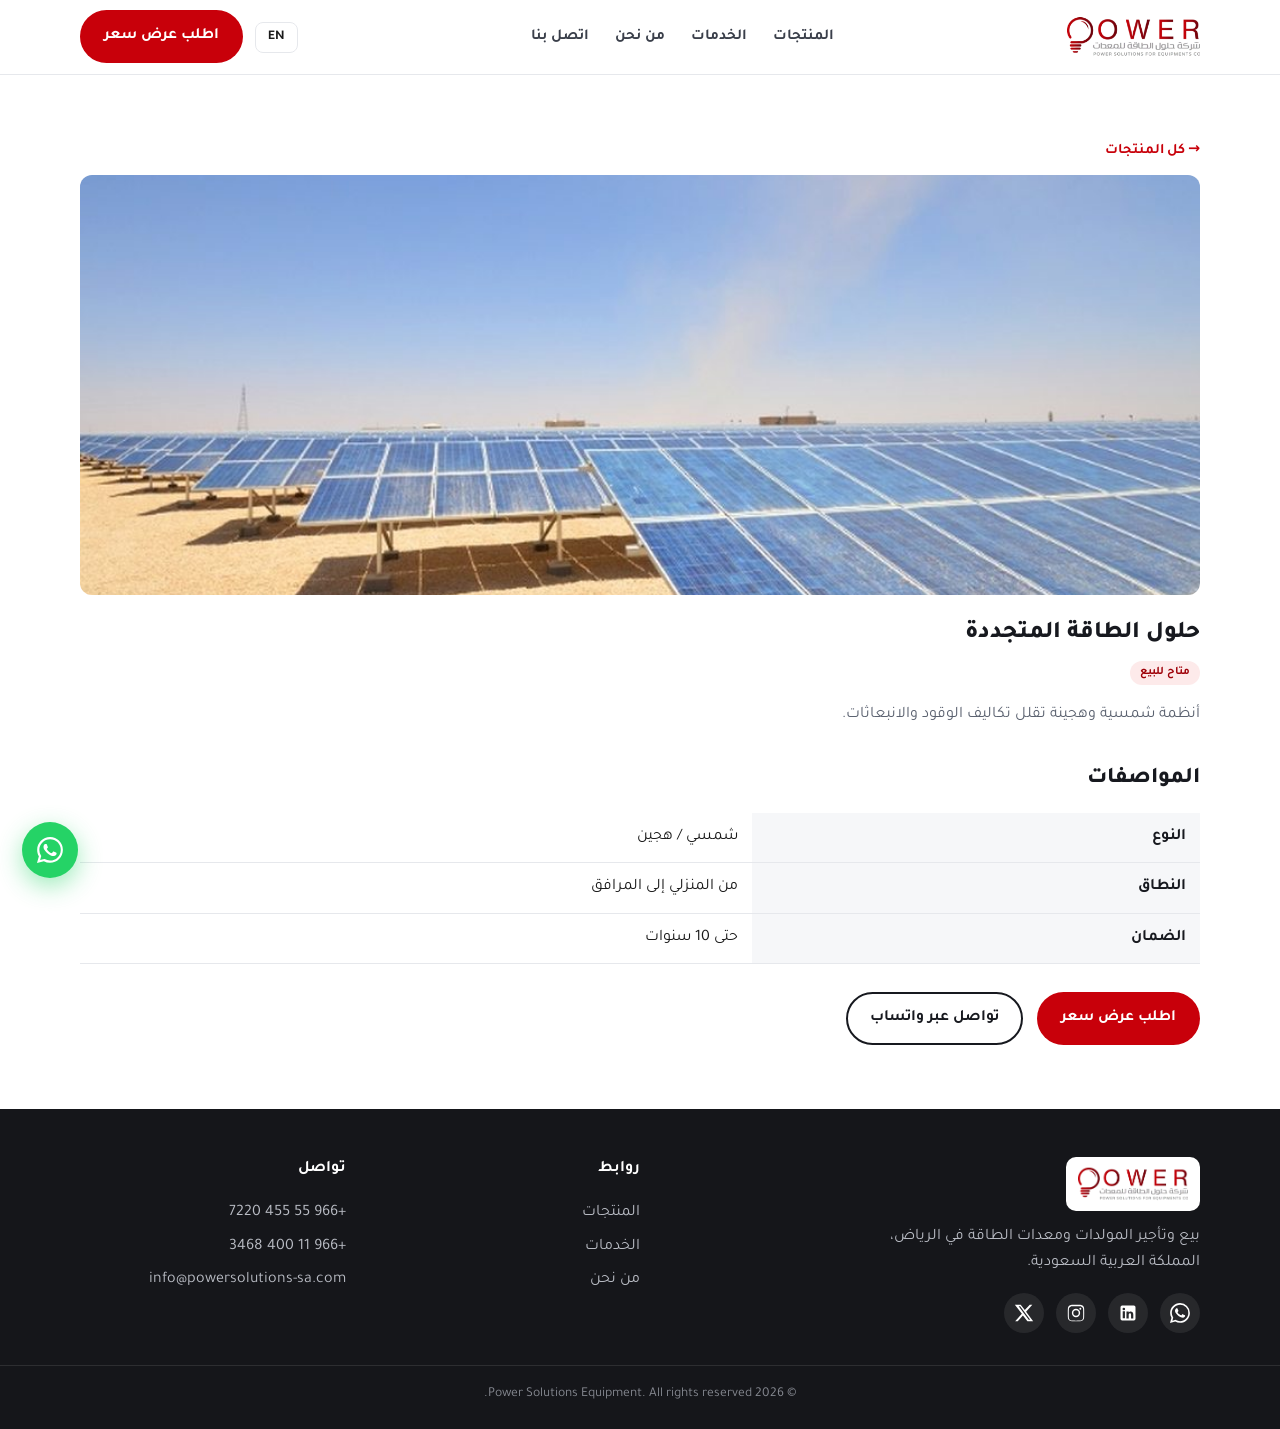
<file: products/renewable-energy.html>
<!DOCTYPE html>
<html lang="ar" dir="rtl">
<head>
  <meta charset="UTF-8" />
  <meta name="viewport" content="width=device-width, initial-scale=1.0" />
  <title>Renewable Energy Solutions | Power Solutions Equipment — حلول الطاقة المتجددة</title>
  <meta name="description" content="Solar and hybrid systems that cut fuel costs and emissions." />
  <link rel="canonical" href="https://powersolutions-sa.com/products/" />
  <link rel="preconnect" href="https://fonts.googleapis.com" />
  <link rel="preconnect" href="https://fonts.gstatic.com" crossorigin />
  <link href="https://fonts.googleapis.com/css2?family=Inter:wght@400;600;700;800&family=Tajawal:wght@400;500;700;800&display=swap" rel="stylesheet" />
  <link rel="icon" type="image/svg+xml" href="../assets/img/favicon.svg" />
  <link rel="apple-touch-icon" href="../assets/img/logo.webp" />
  <link rel="stylesheet" href="../css/styles.css" />
  <script type="application/ld+json">{"@context":"https://schema.org","@type":"Product","name":"Renewable Energy Solutions","description":"Solar and hybrid systems that cut fuel costs and emissions.","brand":{"@type":"Brand","name":"Power Solutions Equipment"},"category":"Power equipment","offers":{"@type":"Offer","availability":"https://schema.org/InStock","priceCurrency":"SAR","seller":{"@type":"Organization","name":"Power Solutions Equipment"},"url":"https://powersolutions-sa.com/products/renewable-energy.html"}}</script>
</head>
<body>
  <header class="site-header">
    <div class="container nav">
      <a class="brand" href="../index.html"><img class="brand-logo" src="../assets/img/logo.webp" alt="Power Solutions Equipment — شركة حلول الطاقة للمعدات" /></a>
      <nav class="nav-links">
        <a href="index.html"><span data-ar>المنتجات</span><span data-en>Products</span></a>
        <a href="../services.html"><span data-ar>الخدمات</span><span data-en>Services</span></a>
        <a href="../about.html"><span data-ar>من نحن</span><span data-en>About</span></a>
        <a href="../index.html#quote"><span data-ar>اتصل بنا</span><span data-en>Contact</span></a>
      </nav>
      <div class="nav-actions">
        <button class="lang-toggle" data-lang-toggle><span data-lang-label>EN</span></button>
        <a class="btn btn-primary" href="../index.html#quote"><span data-ar>اطلب عرض سعر</span><span data-en>Get a quote</span></a>
        <button class="nav-toggle" data-nav-toggle aria-label="Menu">☰</button>
      </div>
    </div>
    <div class="mobile-menu" data-mobile-menu>
      <a href="index.html"><span data-ar>المنتجات</span><span data-en>Products</span></a>
      <a href="../services.html"><span data-ar>الخدمات</span><span data-en>Services</span></a>
      <a href="../about.html"><span data-ar>من نحن</span><span data-en>About</span></a>
      <a href="../index.html#quote"><span data-ar>اتصل بنا</span><span data-en>Contact</span></a>
    </div>
  </header>
  <section class="section">
    <div class="container">
      <p style="margin-bottom:10px"><a class="card-link" href="index.html"><span data-ar>→ كل المنتجات</span><span data-en>← All products</span></a></p>
      <img class="product-hero" src="../assets/img/renewable-energy.jpg" alt="Renewable Energy Solutions" />
      <h1 class="section-title"><span data-ar>حلول الطاقة المتجددة</span><span data-en>Renewable Energy Solutions</span></h1>
      <div class="tag-row" style="margin:12px 0 18px"><span class="tag buy"><span data-ar>متاح للبيع</span><span data-en>Available to buy</span></span></div>
      <p class="section-sub"><span data-ar>أنظمة شمسية وهجينة تقلل تكاليف الوقود والانبعاثات.</span><span data-en>Solar and hybrid systems that cut fuel costs and emissions.</span></p>

      <h2 class="section-title" style="font-size:1.4rem;margin-top:28px"><span data-ar>المواصفات</span><span data-en>Specifications</span></h2>
      <table class="spec-table">
        <tr><th><span data-ar>النوع</span><span data-en>Type</span></th>
            <td><span data-ar>شمسي / هجين</span><span data-en>Solar / Hybrid</span></td></tr>
        <tr><th><span data-ar>النطاق</span><span data-en>Scale</span></th>
            <td><span data-ar>من المنزلي إلى المرافق</span><span data-en>Residential to utility</span></td></tr>
        <tr><th><span data-ar>الضمان</span><span data-en>Warranty</span></th>
            <td><span data-ar>حتى 10 سنوات</span><span data-en>Up to 10 years</span></td></tr>
      </table>

      <div class="hero-cta" style="margin-top:28px">
        <a class="btn btn-primary" href="../index.html#quote"><span data-ar>اطلب عرض سعر</span><span data-en>Request a quote</span></a>
        <a class="btn btn-outline" href="https://wa.me/966554557220?text=%D9%85%D8%B1%D8%AD%D8%A8%D8%A7%D9%8B%D8%8C%20%D8%A3%D8%B1%D8%BA%D8%A8%20%D9%81%D9%8A%20%D8%B7%D9%84%D8%A8%20%D8%B9%D8%B1%D8%B6%20%D8%B3%D8%B9%D8%B1%20%D9%84%D9%80%20%D8%AD%D9%84%D9%88%D9%84%20%D8%A7%D9%84%D8%B7%D8%A7%D9%82%D8%A9%20%D8%A7%D9%84%D9%85%D8%AA%D8%AC%D8%AF%D8%AF%D8%A9." target="_blank" rel="noopener"><span data-ar>تواصل عبر واتساب</span><span data-en>Chat on WhatsApp</span></a>
      </div>
    </div>
  </section>
  <footer class="site-footer">
    <div class="container footer-grid">
      <div>
        <img class="footer-logo" src="../assets/img/logo.webp" alt="Power Solutions Equipment" />
        <p style="max-width:320px"><span data-ar>بيع وتأجير المولدات ومعدات الطاقة في الرياض، المملكة العربية السعودية.</span><span data-en>Sale and rental of generators and power equipment in Riyadh, Saudi Arabia.</span></p>
        <div class="social-row">
          <a href="https://wa.me/966554557220" target="_blank" rel="noopener" aria-label="WhatsApp"><svg viewBox="0 0 24 24" fill="currentColor"><path d="M17.472 14.382c-.297-.149-1.758-.867-2.03-.967-.273-.099-.471-.148-.67.15-.197.297-.767.966-.94 1.164-.173.199-.347.223-.644.075-.297-.15-1.255-.463-2.39-1.475-.883-.788-1.48-1.761-1.653-2.059-.173-.297-.018-.458.13-.606.134-.133.298-.347.446-.52.149-.174.198-.298.298-.497.099-.198.05-.371-.025-.52-.075-.149-.669-1.612-.916-2.207-.242-.579-.487-.5-.669-.51-.173-.008-.371-.01-.57-.01-.198 0-.52.074-.792.372-.272.297-1.04 1.016-1.04 2.479 0 1.462 1.065 2.875 1.213 3.074.149.198 2.096 3.2 5.077 4.487.709.306 1.262.489 1.694.625.712.227 1.36.195 1.871.118.571-.085 1.758-.719 2.006-1.413.248-.694.248-1.289.173-1.413-.074-.124-.272-.198-.57-.347m-5.421 7.403h-.004a9.87 9.87 0 01-5.031-1.378l-.361-.214-3.741.982.998-3.648-.235-.374a9.86 9.86 0 01-1.51-5.26c.001-5.45 4.436-9.884 9.888-9.884 2.64 0 5.122 1.03 6.988 2.898a9.825 9.825 0 012.893 6.994c-.003 5.45-4.437 9.884-9.885 9.884m8.413-18.297A11.815 11.815 0 0012.05 0C5.495 0 .16 5.335.157 11.892c0 2.096.547 4.142 1.588 5.945L0 24l6.305-1.654a11.882 11.882 0 005.683 1.448h.005c6.554 0 11.89-5.335 11.893-11.893a11.821 11.821 0 00-3.48-8.413z"/></svg></a>
          <a href="#" target="_blank" rel="noopener" aria-label="LinkedIn"><svg viewBox="0 0 24 24" fill="currentColor"><path d="M19 3a2 2 0 012 2v14a2 2 0 01-2 2H5a2 2 0 01-2-2V5a2 2 0 012-2h14zM8.34 18.34V9.9H5.67v8.44h2.67zM7 8.73a1.55 1.55 0 100-3.1 1.55 1.55 0 000 3.1zm11.34 9.61v-4.63c0-2.47-1.32-3.62-3.08-3.62-1.42 0-2.06.78-2.41 1.33v-1.14h-2.67c.04.75 0 8.44 0 8.44h2.67v-4.71c0-.24.02-.48.09-.65.19-.48.63-.98 1.37-.98.97 0 1.36.74 1.36 1.82v4.52h2.67z"/></svg></a>
          <a href="#" target="_blank" rel="noopener" aria-label="Instagram"><svg viewBox="0 0 24 24" fill="currentColor"><path d="M12 2.16c3.2 0 3.58.01 4.85.07 1.17.05 1.8.25 2.23.41.56.22.96.48 1.38.9.42.42.68.82.9 1.38.16.43.36 1.06.41 2.23.06 1.27.07 1.65.07 4.85s-.01 3.58-.07 4.85c-.05 1.17-.25 1.8-.41 2.23-.22.56-.48.96-.9 1.38-.42.42-.82.68-1.38.9-.43.16-1.06.36-2.23.41-1.27.06-1.65.07-4.85.07s-3.58-.01-4.85-.07c-1.17-.05-1.8-.25-2.23-.41a3.81 3.81 0 01-1.38-.9 3.81 3.81 0 01-.9-1.38c-.16-.43-.36-1.06-.41-2.23C2.17 15.58 2.16 15.2 2.16 12s.01-3.58.07-4.85c.05-1.17.25-1.8.41-2.23.22-.56.48-.96.9-1.38.42-.42.82-.68 1.38-.9.43-.16 1.06-.36 2.23-.41C8.42 2.17 8.8 2.16 12 2.16zm0 1.8c-3.15 0-3.52.01-4.76.07-.9.04-1.38.19-1.71.32-.43.17-.74.37-1.06.69-.32.32-.52.63-.69 1.06-.13.33-.28.81-.32 1.71-.06 1.24-.07 1.61-.07 4.76s.01 3.52.07 4.76c.04.9.19 1.38.32 1.71.17.43.37.74.69 1.06.32.32.63.52 1.06.69.33.13.81.28 1.71.32 1.24.06 1.61.07 4.76.07s3.52-.01 4.76-.07c.9-.04 1.38-.19 1.71-.32.43-.17.74-.37 1.06-.69.32-.32.52-.63.69-1.06.13-.33.28-.81.32-1.71.06-1.24.07-1.61.07-4.76s-.01-3.52-.07-4.76c-.04-.9-.19-1.38-.32-1.71a2.85 2.85 0 00-.69-1.06 2.85 2.85 0 00-1.06-.69c-.33-.13-.81-.28-1.71-.32-1.24-.06-1.61-.07-4.76-.07zm0 3.06a4.98 4.98 0 110 9.96 4.98 4.98 0 010-9.96zm0 8.21a3.23 3.23 0 100-6.46 3.23 3.23 0 000 6.46zm6.34-8.41a1.16 1.16 0 11-2.32 0 1.16 1.16 0 012.32 0z"/></svg></a>
          <a href="#" target="_blank" rel="noopener" aria-label="X"><svg viewBox="0 0 24 24" fill="currentColor"><path d="M18.9 2H22l-7.5 8.57L23 22h-6.9l-5.4-7.06L4.5 22H1.4l8-9.17L1 2h7.06l4.9 6.48L18.9 2zm-1.2 18h1.7L7.4 3.8H5.6L17.7 20z"/></svg></a>
        </div>
      </div>
      <div>
        <h4><span data-ar>روابط</span><span data-en>Links</span></h4>
        <a href="index.html"><span data-ar>المنتجات</span><span data-en>Products</span></a>
        <a href="../services.html"><span data-ar>الخدمات</span><span data-en>Services</span></a>
        <a href="../about.html"><span data-ar>من نحن</span><span data-en>About</span></a>
      </div>
      <div>
        <h4><span data-ar>تواصل</span><span data-en>Contact</span></h4>
        <a href="tel:+966554557220">+966 55 455 7220</a>
        <a href="tel:+966114003468">+966 11 400 3468</a>
        <a href="mailto:info@powersolutions-sa.com">info@powersolutions-sa.com</a>
      </div>
    </div>
    <div class="footer-bottom">© 2026 Power Solutions Equipment. All rights reserved.</div>
  </footer>
  <a class="wa-float" data-wa="966554557220" target="_blank" rel="noopener" aria-label="WhatsApp">
    <svg width="26" height="26" viewBox="0 0 24 24" fill="currentColor"><path d="M17.472 14.382c-.297-.149-1.758-.867-2.03-.967-.273-.099-.471-.148-.67.15-.197.297-.767.966-.94 1.164-.173.199-.347.223-.644.075-.297-.15-1.255-.463-2.39-1.475-.883-.788-1.48-1.761-1.653-2.059-.173-.297-.018-.458.13-.606.134-.133.298-.347.446-.52.149-.174.198-.298.298-.497.099-.198.05-.371-.025-.52-.075-.149-.669-1.612-.916-2.207-.242-.579-.487-.5-.669-.51-.173-.008-.371-.01-.57-.01-.198 0-.52.074-.792.372-.272.297-1.04 1.016-1.04 2.479 0 1.462 1.065 2.875 1.213 3.074.149.198 2.096 3.2 5.077 4.487.709.306 1.262.489 1.694.625.712.227 1.36.195 1.871.118.571-.085 1.758-.719 2.006-1.413.248-.694.248-1.289.173-1.413-.074-.124-.272-.198-.57-.347m-5.421 7.403h-.004a9.87 9.87 0 01-5.031-1.378l-.361-.214-3.741.982.998-3.648-.235-.374a9.86 9.86 0 01-1.51-5.26c.001-5.45 4.436-9.884 9.888-9.884 2.64 0 5.122 1.03 6.988 2.898a9.825 9.825 0 012.893 6.994c-.003 5.45-4.437 9.884-9.885 9.884m8.413-18.297A11.815 11.815 0 0012.05 0C5.495 0 .16 5.335.157 11.892c0 2.096.547 4.142 1.588 5.945L0 24l6.305-1.654a11.882 11.882 0 005.683 1.448h.005c6.554 0 11.89-5.335 11.893-11.893a11.821 11.821 0 00-3.48-8.413z"/></svg>
  </a>
  <script src="../js/i18n.js"></script>
  <script src="../js/main.js"></script>
  <script src="../js/motion.js"></script>
</body>
</html>
</file>
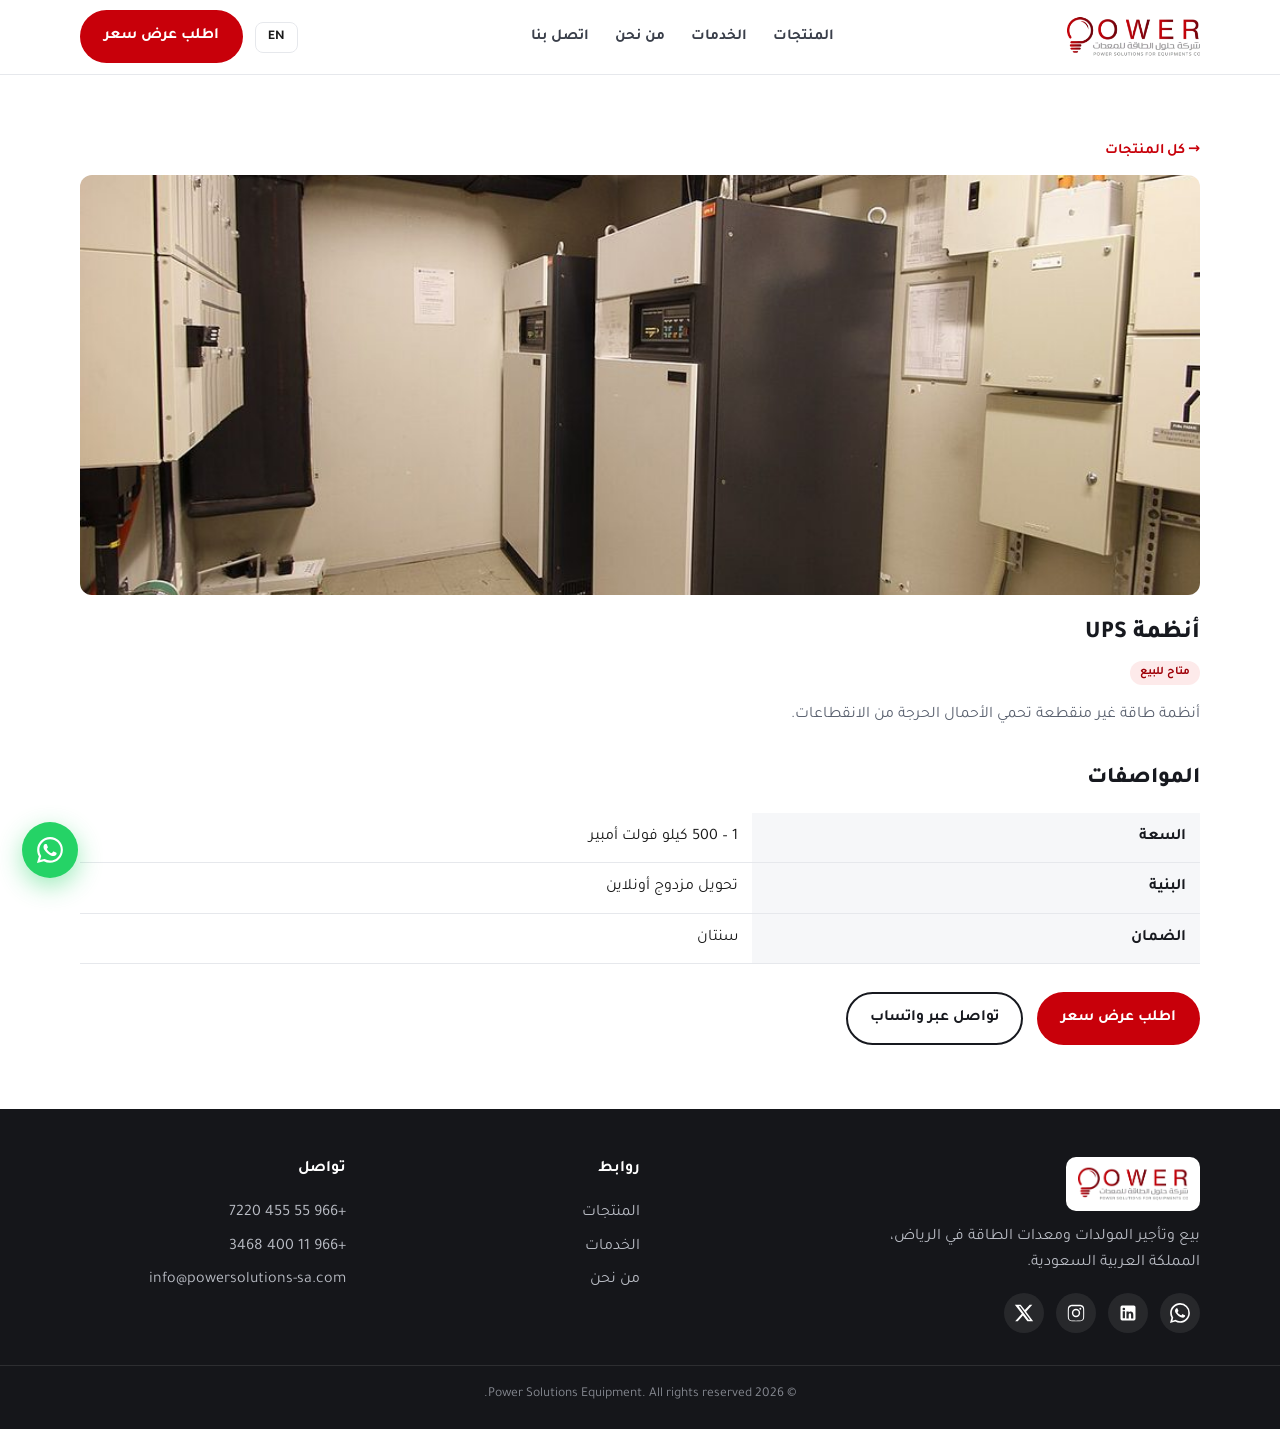
<file: products/ups.html>
<!DOCTYPE html>
<html lang="ar" dir="rtl">
<head>
  <meta charset="UTF-8" />
  <meta name="viewport" content="width=device-width, initial-scale=1.0" />
  <title>UPS Systems | Power Solutions Equipment — أنظمة UPS</title>
  <meta name="description" content="Uninterruptible power supplies protecting critical loads from outages." />
  <link rel="canonical" href="https://powersolutions-sa.com/products/" />
  <link rel="preconnect" href="https://fonts.googleapis.com" />
  <link rel="preconnect" href="https://fonts.gstatic.com" crossorigin />
  <link href="https://fonts.googleapis.com/css2?family=Inter:wght@400;600;700;800&family=Tajawal:wght@400;500;700;800&display=swap" rel="stylesheet" />
  <link rel="icon" type="image/svg+xml" href="../assets/img/favicon.svg" />
  <link rel="apple-touch-icon" href="../assets/img/logo.webp" />
  <link rel="stylesheet" href="../css/styles.css" />
  <script type="application/ld+json">{"@context":"https://schema.org","@type":"Product","name":"UPS Systems","description":"Uninterruptible power supplies protecting critical loads from outages.","brand":{"@type":"Brand","name":"Power Solutions Equipment"},"category":"Power equipment","offers":{"@type":"Offer","availability":"https://schema.org/InStock","priceCurrency":"SAR","seller":{"@type":"Organization","name":"Power Solutions Equipment"},"url":"https://powersolutions-sa.com/products/ups.html"}}</script>
</head>
<body>
  <header class="site-header">
    <div class="container nav">
      <a class="brand" href="../index.html"><img class="brand-logo" src="../assets/img/logo.webp" alt="Power Solutions Equipment — شركة حلول الطاقة للمعدات" /></a>
      <nav class="nav-links">
        <a href="index.html"><span data-ar>المنتجات</span><span data-en>Products</span></a>
        <a href="../services.html"><span data-ar>الخدمات</span><span data-en>Services</span></a>
        <a href="../about.html"><span data-ar>من نحن</span><span data-en>About</span></a>
        <a href="../index.html#quote"><span data-ar>اتصل بنا</span><span data-en>Contact</span></a>
      </nav>
      <div class="nav-actions">
        <button class="lang-toggle" data-lang-toggle><span data-lang-label>EN</span></button>
        <a class="btn btn-primary" href="../index.html#quote"><span data-ar>اطلب عرض سعر</span><span data-en>Get a quote</span></a>
        <button class="nav-toggle" data-nav-toggle aria-label="Menu">☰</button>
      </div>
    </div>
    <div class="mobile-menu" data-mobile-menu>
      <a href="index.html"><span data-ar>المنتجات</span><span data-en>Products</span></a>
      <a href="../services.html"><span data-ar>الخدمات</span><span data-en>Services</span></a>
      <a href="../about.html"><span data-ar>من نحن</span><span data-en>About</span></a>
      <a href="../index.html#quote"><span data-ar>اتصل بنا</span><span data-en>Contact</span></a>
    </div>
  </header>
  <section class="section">
    <div class="container">
      <p style="margin-bottom:10px"><a class="card-link" href="index.html"><span data-ar>→ كل المنتجات</span><span data-en>← All products</span></a></p>
      <img class="product-hero" src="../assets/img/ups.jpg" alt="UPS Systems" />
      <h1 class="section-title"><span data-ar>أنظمة UPS</span><span data-en>UPS Systems</span></h1>
      <div class="tag-row" style="margin:12px 0 18px"><span class="tag buy"><span data-ar>متاح للبيع</span><span data-en>Available to buy</span></span></div>
      <p class="section-sub"><span data-ar>أنظمة طاقة غير منقطعة تحمي الأحمال الحرجة من الانقطاعات.</span><span data-en>Uninterruptible power supplies protecting critical loads from outages.</span></p>

      <h2 class="section-title" style="font-size:1.4rem;margin-top:28px"><span data-ar>المواصفات</span><span data-en>Specifications</span></h2>
      <table class="spec-table">
        <tr><th><span data-ar>السعة</span><span data-en>Capacity</span></th>
            <td><span data-ar>1 – 500 كيلو فولت أمبير</span><span data-en>1 – 500 kVA</span></td></tr>
        <tr><th><span data-ar>البنية</span><span data-en>Topology</span></th>
            <td><span data-ar>تحويل مزدوج أونلاين</span><span data-en>Online double-conversion</span></td></tr>
        <tr><th><span data-ar>الضمان</span><span data-en>Warranty</span></th>
            <td><span data-ar>سنتان</span><span data-en>2 years</span></td></tr>
      </table>

      <div class="hero-cta" style="margin-top:28px">
        <a class="btn btn-primary" href="../index.html#quote"><span data-ar>اطلب عرض سعر</span><span data-en>Request a quote</span></a>
        <a class="btn btn-outline" href="https://wa.me/966554557220?text=%D9%85%D8%B1%D8%AD%D8%A8%D8%A7%D9%8B%D8%8C%20%D8%A3%D8%B1%D8%BA%D8%A8%20%D9%81%D9%8A%20%D8%B7%D9%84%D8%A8%20%D8%B9%D8%B1%D8%B6%20%D8%B3%D8%B9%D8%B1%20%D9%84%D9%80%20%D8%A3%D9%86%D8%B8%D9%85%D8%A9%20UPS." target="_blank" rel="noopener"><span data-ar>تواصل عبر واتساب</span><span data-en>Chat on WhatsApp</span></a>
      </div>
    </div>
  </section>
  <footer class="site-footer">
    <div class="container footer-grid">
      <div>
        <img class="footer-logo" src="../assets/img/logo.webp" alt="Power Solutions Equipment" />
        <p style="max-width:320px"><span data-ar>بيع وتأجير المولدات ومعدات الطاقة في الرياض، المملكة العربية السعودية.</span><span data-en>Sale and rental of generators and power equipment in Riyadh, Saudi Arabia.</span></p>
        <div class="social-row">
          <a href="https://wa.me/966554557220" target="_blank" rel="noopener" aria-label="WhatsApp"><svg viewBox="0 0 24 24" fill="currentColor"><path d="M17.472 14.382c-.297-.149-1.758-.867-2.03-.967-.273-.099-.471-.148-.67.15-.197.297-.767.966-.94 1.164-.173.199-.347.223-.644.075-.297-.15-1.255-.463-2.39-1.475-.883-.788-1.48-1.761-1.653-2.059-.173-.297-.018-.458.13-.606.134-.133.298-.347.446-.52.149-.174.198-.298.298-.497.099-.198.05-.371-.025-.52-.075-.149-.669-1.612-.916-2.207-.242-.579-.487-.5-.669-.51-.173-.008-.371-.01-.57-.01-.198 0-.52.074-.792.372-.272.297-1.04 1.016-1.04 2.479 0 1.462 1.065 2.875 1.213 3.074.149.198 2.096 3.2 5.077 4.487.709.306 1.262.489 1.694.625.712.227 1.36.195 1.871.118.571-.085 1.758-.719 2.006-1.413.248-.694.248-1.289.173-1.413-.074-.124-.272-.198-.57-.347m-5.421 7.403h-.004a9.87 9.87 0 01-5.031-1.378l-.361-.214-3.741.982.998-3.648-.235-.374a9.86 9.86 0 01-1.51-5.26c.001-5.45 4.436-9.884 9.888-9.884 2.64 0 5.122 1.03 6.988 2.898a9.825 9.825 0 012.893 6.994c-.003 5.45-4.437 9.884-9.885 9.884m8.413-18.297A11.815 11.815 0 0012.05 0C5.495 0 .16 5.335.157 11.892c0 2.096.547 4.142 1.588 5.945L0 24l6.305-1.654a11.882 11.882 0 005.683 1.448h.005c6.554 0 11.89-5.335 11.893-11.893a11.821 11.821 0 00-3.48-8.413z"/></svg></a>
          <a href="#" target="_blank" rel="noopener" aria-label="LinkedIn"><svg viewBox="0 0 24 24" fill="currentColor"><path d="M19 3a2 2 0 012 2v14a2 2 0 01-2 2H5a2 2 0 01-2-2V5a2 2 0 012-2h14zM8.34 18.34V9.9H5.67v8.44h2.67zM7 8.73a1.55 1.55 0 100-3.1 1.55 1.55 0 000 3.1zm11.34 9.61v-4.63c0-2.47-1.32-3.62-3.08-3.62-1.42 0-2.06.78-2.41 1.33v-1.14h-2.67c.04.75 0 8.44 0 8.44h2.67v-4.71c0-.24.02-.48.09-.65.19-.48.63-.98 1.37-.98.97 0 1.36.74 1.36 1.82v4.52h2.67z"/></svg></a>
          <a href="#" target="_blank" rel="noopener" aria-label="Instagram"><svg viewBox="0 0 24 24" fill="currentColor"><path d="M12 2.16c3.2 0 3.58.01 4.85.07 1.17.05 1.8.25 2.23.41.56.22.96.48 1.38.9.42.42.68.82.9 1.38.16.43.36 1.06.41 2.23.06 1.27.07 1.65.07 4.85s-.01 3.58-.07 4.85c-.05 1.17-.25 1.8-.41 2.23-.22.56-.48.96-.9 1.38-.42.42-.82.68-1.38.9-.43.16-1.06.36-2.23.41-1.27.06-1.65.07-4.85.07s-3.58-.01-4.85-.07c-1.17-.05-1.8-.25-2.23-.41a3.81 3.81 0 01-1.38-.9 3.81 3.81 0 01-.9-1.38c-.16-.43-.36-1.06-.41-2.23C2.17 15.58 2.16 15.2 2.16 12s.01-3.58.07-4.85c.05-1.17.25-1.8.41-2.23.22-.56.48-.96.9-1.38.42-.42.82-.68 1.38-.9.43-.16 1.06-.36 2.23-.41C8.42 2.17 8.8 2.16 12 2.16zm0 1.8c-3.15 0-3.52.01-4.76.07-.9.04-1.38.19-1.71.32-.43.17-.74.37-1.06.69-.32.32-.52.63-.69 1.06-.13.33-.28.81-.32 1.71-.06 1.24-.07 1.61-.07 4.76s.01 3.52.07 4.76c.04.9.19 1.38.32 1.71.17.43.37.74.69 1.06.32.32.63.52 1.06.69.33.13.81.28 1.71.32 1.24.06 1.61.07 4.76.07s3.52-.01 4.76-.07c.9-.04 1.38-.19 1.71-.32.43-.17.74-.37 1.06-.69.32-.32.52-.63.69-1.06.13-.33.28-.81.32-1.71.06-1.24.07-1.61.07-4.76s-.01-3.52-.07-4.76c-.04-.9-.19-1.38-.32-1.71a2.85 2.85 0 00-.69-1.06 2.85 2.85 0 00-1.06-.69c-.33-.13-.81-.28-1.71-.32-1.24-.06-1.61-.07-4.76-.07zm0 3.06a4.98 4.98 0 110 9.96 4.98 4.98 0 010-9.96zm0 8.21a3.23 3.23 0 100-6.46 3.23 3.23 0 000 6.46zm6.34-8.41a1.16 1.16 0 11-2.32 0 1.16 1.16 0 012.32 0z"/></svg></a>
          <a href="#" target="_blank" rel="noopener" aria-label="X"><svg viewBox="0 0 24 24" fill="currentColor"><path d="M18.9 2H22l-7.5 8.57L23 22h-6.9l-5.4-7.06L4.5 22H1.4l8-9.17L1 2h7.06l4.9 6.48L18.9 2zm-1.2 18h1.7L7.4 3.8H5.6L17.7 20z"/></svg></a>
        </div>
      </div>
      <div>
        <h4><span data-ar>روابط</span><span data-en>Links</span></h4>
        <a href="index.html"><span data-ar>المنتجات</span><span data-en>Products</span></a>
        <a href="../services.html"><span data-ar>الخدمات</span><span data-en>Services</span></a>
        <a href="../about.html"><span data-ar>من نحن</span><span data-en>About</span></a>
      </div>
      <div>
        <h4><span data-ar>تواصل</span><span data-en>Contact</span></h4>
        <a href="tel:+966554557220">+966 55 455 7220</a>
        <a href="tel:+966114003468">+966 11 400 3468</a>
        <a href="mailto:info@powersolutions-sa.com">info@powersolutions-sa.com</a>
      </div>
    </div>
    <div class="footer-bottom">© 2026 Power Solutions Equipment. All rights reserved.</div>
  </footer>
  <a class="wa-float" data-wa="966554557220" target="_blank" rel="noopener" aria-label="WhatsApp">
    <svg width="26" height="26" viewBox="0 0 24 24" fill="currentColor"><path d="M17.472 14.382c-.297-.149-1.758-.867-2.03-.967-.273-.099-.471-.148-.67.15-.197.297-.767.966-.94 1.164-.173.199-.347.223-.644.075-.297-.15-1.255-.463-2.39-1.475-.883-.788-1.48-1.761-1.653-2.059-.173-.297-.018-.458.13-.606.134-.133.298-.347.446-.52.149-.174.198-.298.298-.497.099-.198.05-.371-.025-.52-.075-.149-.669-1.612-.916-2.207-.242-.579-.487-.5-.669-.51-.173-.008-.371-.01-.57-.01-.198 0-.52.074-.792.372-.272.297-1.04 1.016-1.04 2.479 0 1.462 1.065 2.875 1.213 3.074.149.198 2.096 3.2 5.077 4.487.709.306 1.262.489 1.694.625.712.227 1.36.195 1.871.118.571-.085 1.758-.719 2.006-1.413.248-.694.248-1.289.173-1.413-.074-.124-.272-.198-.57-.347m-5.421 7.403h-.004a9.87 9.87 0 01-5.031-1.378l-.361-.214-3.741.982.998-3.648-.235-.374a9.86 9.86 0 01-1.51-5.26c.001-5.45 4.436-9.884 9.888-9.884 2.64 0 5.122 1.03 6.988 2.898a9.825 9.825 0 012.893 6.994c-.003 5.45-4.437 9.884-9.885 9.884m8.413-18.297A11.815 11.815 0 0012.05 0C5.495 0 .16 5.335.157 11.892c0 2.096.547 4.142 1.588 5.945L0 24l6.305-1.654a11.882 11.882 0 005.683 1.448h.005c6.554 0 11.89-5.335 11.893-11.893a11.821 11.821 0 00-3.48-8.413z"/></svg>
  </a>
  <script src="../js/i18n.js"></script>
  <script src="../js/main.js"></script>
  <script src="../js/motion.js"></script>
</body>
</html>
</file>
<file: css/styles.css>
/* ==========================================================================
   Power Solutions Equipment (PSE) — base styles
   Mobile-first · RTL/LTR aware · industrial energy brand
   ========================================================================== */

:root {
  --navy: #17191f;        /* near-black charcoal (headings + dark UI) */
  --navy-700: #24262e;
  --steel: #c8000a;       /* brand crimson accent (from logo) */
  --amber: #c8000a;       /* brand crimson (primary action) */
  --amber-600: #9e0008;
  --maroon: #3a0a0e;      /* hero gradient end */
  --ink: #1a1a1a;
  --muted: #5b6270;
  --line: #e6e8ec;
  --bg: #ffffff;
  --bg-soft: #f6f7f9;
  --white: #ffffff;
  --radius: 12px;
  --shadow: 0 6px 24px rgba(23, 25, 31, 0.08);
  --max: 1160px;
  --font-ar: "Tajawal", system-ui, sans-serif;
  --font-en: "Inter", system-ui, sans-serif;
}

* { box-sizing: border-box; margin: 0; padding: 0; }

html { scroll-behavior: smooth; }

body {
  font-family: var(--font-en);
  color: var(--ink);
  background: var(--bg);
  line-height: 1.6;
  -webkit-font-smoothing: antialiased;
}

html[lang="ar"] body { font-family: var(--font-ar); }

img { max-width: 100%; display: block; }

a { color: inherit; text-decoration: none; }

.container { width: 100%; max-width: var(--max); margin: 0 auto; padding: 0 20px; }

.section { padding: 64px 0; }
.section-soft { background: var(--bg-soft); }

h1, h2, h3 { line-height: 1.25; color: var(--navy); font-weight: 800; }
h2.section-title { font-size: clamp(1.6rem, 4vw, 2.4rem); margin-bottom: 8px; }
.section-sub { color: var(--muted); margin-bottom: 36px; max-width: 640px; }

/* Logical properties so margins/padding flip automatically in RTL */
.section-head { margin-inline-start: 0; }

/* ---------- Buttons ---------- */
.btn {
  display: inline-flex; align-items: center; gap: 8px;
  padding: 12px 22px; border-radius: 999px; font-weight: 700;
  border: 2px solid transparent; cursor: pointer; transition: .18s;
  font-family: inherit; font-size: .98rem;
}
.btn-primary { background: var(--amber); color: #fff; }
.btn-primary:hover { background: var(--amber-600); transform: translateY(-1px); }
.btn-ghost { background: transparent; color: var(--white); border-color: rgba(255,255,255,.5); }
.btn-ghost:hover { background: rgba(255,255,255,.12); }
.btn-outline { background: transparent; color: var(--navy); border-color: var(--navy); }
.btn-outline:hover { background: var(--navy); color: var(--white); }

/* ---------- Header / Nav (white, logo-led) ---------- */
.site-header {
  position: sticky; top: 0; z-index: 50;
  background: rgba(255,255,255,.97); backdrop-filter: blur(6px);
  color: var(--ink); border-bottom: 1px solid var(--line);
}
.nav { display: flex; align-items: center; justify-content: space-between; height: 74px; }
.brand { display: flex; align-items: center; }
.brand-logo { height: 46px; width: auto; }
.nav-links { display: none; gap: 26px; align-items: center; }
.nav-links a { color: #3a3f4a; font-weight: 600; font-size: .95rem; }
.nav-links a:hover { color: var(--amber); }
.nav-actions { display: flex; align-items: center; gap: 12px; }
.lang-toggle {
  background: transparent; color: var(--ink); border: 1px solid var(--line);
  border-radius: 8px; padding: 6px 12px; font-weight: 700; cursor: pointer; font-family: inherit;
}
.lang-toggle:hover { border-color: var(--amber); color: var(--amber); }
.nav-toggle { display: inline-flex; background: none; border: 0; color: var(--ink); font-size: 1.5rem; cursor: pointer; }

.mobile-menu { display: none; background: #fff; padding: 8px 20px 18px; border-bottom: 1px solid var(--line); }
.mobile-menu.open { display: block; }
.mobile-menu a { display: block; padding: 10px 0; color: #3a3f4a; font-weight: 600; border-bottom: 1px solid var(--line); }

@media (min-width: 900px) {
  .nav-links { display: flex; }
  .nav-toggle { display: none; }
}

/* ---------- Hero ---------- */
.hero {
  background:
    linear-gradient(120deg, rgba(23,25,31,.92), rgba(58,10,14,.88)),
    url("../assets/img/hero.svg") center/cover no-repeat, var(--navy);
  color: #fff; padding: 90px 0;
}
.hero h1 { color: #fff; font-size: clamp(2rem, 5.5vw, 3.4rem); max-width: 760px; }
.hero p { color: #e7d7d9; font-size: 1.15rem; margin: 18px 0 30px; max-width: 620px; }
.hero-cta { display: flex; flex-wrap: wrap; gap: 14px; }
.hero-stats { display: flex; flex-wrap: wrap; gap: 36px; margin-top: 48px; }
.hero-stats .stat b { display: block; font-size: 1.9rem; color: #ff5a5f; }
.hero-stats .stat span { color: #d9c7c9; font-size: .9rem; }

/* ---------- Cards grid ---------- */
.grid { display: grid; gap: 22px; grid-template-columns: 1fr; }
@media (min-width: 640px) { .grid.cols-2 { grid-template-columns: repeat(2, 1fr); } }
@media (min-width: 900px) {
  .grid.cols-3 { grid-template-columns: repeat(3, 1fr); }
  .grid.cols-4 { grid-template-columns: repeat(4, 1fr); }
}

.card {
  background: var(--white); border: 1px solid var(--line); border-radius: var(--radius);
  padding: 24px; box-shadow: var(--shadow); transition: .18s; display: flex; flex-direction: column;
}
.card:hover { transform: translateY(-3px); border-color: #cdd8e3; }
.card .media { margin: -24px -24px 16px; border-radius: var(--radius) var(--radius) 0 0; overflow: hidden; aspect-ratio: 4 / 3; }
.card .media img { width: 100%; height: 100%; object-fit: cover; }
.card .icon { width: 46px; height: 46px; border-radius: 10px; background: var(--bg-soft);
  display: grid; place-items: center; color: var(--steel); font-size: 1.4rem; margin-bottom: 14px; }
.card h3 { font-size: 1.15rem; margin-bottom: 8px; }
.card p { color: var(--muted); font-size: .95rem; flex: 1; }
.tag-row { display: flex; gap: 8px; margin-top: 14px; flex-wrap: wrap; }
.tag { font-size: .72rem; font-weight: 700; padding: 3px 10px; border-radius: 999px; }
.tag.buy { background: #fdeaea; color: var(--amber-600); }
.tag.rent { background: #eef0f2; color: #3a3f4a; }
.card-link { margin-top: 14px; color: var(--steel); font-weight: 700; font-size: .9rem; }

/* ---------- Product detail ---------- */
.spec-table { width: 100%; border-collapse: collapse; margin: 20px 0; }
.spec-table th, .spec-table td { text-align: start; padding: 12px 14px; border-bottom: 1px solid var(--line); }
.spec-table th { width: 40%; color: var(--navy); font-weight: 700; background: var(--bg-soft); }

/* ---------- Product detail hero image ---------- */
.product-hero { width: 100%; max-height: 420px; object-fit: cover; border-radius: var(--radius); margin: 8px 0 24px; }

/* ---------- Gallery ---------- */
.gallery-item { position: relative; border-radius: var(--radius); overflow: hidden; aspect-ratio: 4 / 3; box-shadow: var(--shadow); }
.gallery-item img { width: 100%; height: 100%; object-fit: cover; transition: .25s; }
.gallery-item:hover img { transform: scale(1.05); }
.gallery-item .caption {
  position: absolute; inset-inline: 0; inset-block-end: 0; padding: 14px 16px;
  background: linear-gradient(transparent, rgba(23,25,31,.92)); color: #fff; font-weight: 700; font-size: .95rem;
}

/* ---------- Testimonials ---------- */
.testimonial { background: var(--white); border: 1px solid var(--line); border-radius: var(--radius); padding: 26px; box-shadow: var(--shadow); }
.testimonial .quote-mark { color: var(--amber); font-size: 2.4rem; line-height: 1; font-weight: 800; }
.testimonial p { color: var(--ink); margin: 6px 0 16px; font-size: 1rem; }
.testimonial .who { display: flex; align-items: center; gap: 12px; }
.testimonial .avatar { width: 42px; height: 42px; border-radius: 50%; background: var(--navy); color: #fff; display: grid; place-items: center; font-weight: 800; }
.testimonial .who b { display: block; color: var(--navy); font-size: .95rem; }
.testimonial .who span { color: var(--muted); font-size: .82rem; }
.stars { color: var(--amber); letter-spacing: 2px; }

/* ---------- Quote form ---------- */
.quote { background: var(--navy); color: #fff; }
.quote h2 { color: #fff; }
.form-grid { display: grid; gap: 16px; grid-template-columns: 1fr; max-width: 640px; }
@media (min-width: 640px) { .form-grid.two { grid-template-columns: 1fr 1fr; } }
.form-grid label { display: flex; flex-direction: column; gap: 6px; font-size: .9rem; color: #cfdcea; }
.form-grid input, .form-grid select, .form-grid textarea {
  padding: 12px 14px; border-radius: 10px; border: 1px solid rgba(255,255,255,.2);
  background: rgba(255,255,255,.06); color: #fff; font-family: inherit; font-size: 1rem;
}
.form-grid input::placeholder, .form-grid textarea::placeholder { color: #8ea3b8; }
.form-grid .full { grid-column: 1 / -1; }

/* ---------- Footer ---------- */
.site-footer { background: #15161a; color: #b9bcc4; padding: 48px 0 24px; }
.footer-logo { height: 54px; width: auto; background: #fff; padding: 8px 12px; border-radius: 10px; margin-bottom: 14px; }
.footer-grid { display: grid; gap: 28px; grid-template-columns: 1fr; }
@media (min-width: 720px) { .footer-grid { grid-template-columns: 2fr 1fr 1fr; } }
.site-footer h4 { color: #fff; margin-bottom: 14px; font-size: 1rem; }
.site-footer a { display: block; padding: 4px 0; color: #b9bcc4; }
.site-footer a:hover { color: #ff5a5f; }
.footer-bottom { border-top: 1px solid rgba(255,255,255,.1); margin-top: 32px; padding-top: 18px;
  font-size: .85rem; text-align: center; color: #868991; }

/* ---------- Social buttons ---------- */
.social-row { display: flex; gap: 12px; margin-top: 16px; flex-wrap: wrap; }
.social-row a {
  width: 40px; height: 40px; border-radius: 50%; display: grid; place-items: center; padding: 0;
  background: rgba(255,255,255,.08); color: #fff; transition: .18s;
}
.social-row a:hover { background: var(--amber); color: #fff; transform: translateY(-2px); }
.social-row svg { width: 20px; height: 20px; }

/* ---------- Contact + Map ---------- */
.contact-grid { display: grid; gap: 28px; grid-template-columns: 1fr; align-items: start; }
@media (min-width: 860px) { .contact-grid { grid-template-columns: 1fr 1fr; } }
.map-embed { width: 100%; aspect-ratio: 4 / 3; border: 0; border-radius: var(--radius); box-shadow: var(--shadow); }
.info-list { list-style: none; }
.info-list li { display: flex; gap: 12px; padding: 12px 0; border-bottom: 1px solid var(--line); align-items: flex-start; }
.info-list .ic { color: var(--amber); font-size: 1.2rem; flex-shrink: 0; }
.info-list b { color: var(--navy); display: block; font-size: .95rem; }
.info-list span { color: var(--muted); font-size: .92rem; }
.info-list a { color: var(--muted); }
.info-list a:hover { color: var(--amber); }

/* ---------- Floating WhatsApp ---------- */
.wa-float {
  position: fixed; inset-block-end: 22px; inset-inline-end: 22px; z-index: 60;
  width: 56px; height: 56px; border-radius: 50%; background: #25d366;
  display: grid; place-items: center; box-shadow: 0 8px 24px rgba(37,211,102,.45);
  color: #fff; font-size: 1.7rem; transition: .18s;
}
.wa-float:hover { transform: scale(1.08); }

/* ==========================================================================
   Motion & fluidity
   ========================================================================== */

/* Smooth micro-interactions */
.btn:active { transform: translateY(0); }
.card .media img { transition: transform .45s cubic-bezier(.2,.7,.2,1); }
.card:hover .media img { transform: scale(1.06); }
.card-link { transition: letter-spacing .2s, color .2s; }
.card:hover .card-link { letter-spacing: .3px; }
.social-row a, .wa-float, .lang-toggle, .btn { will-change: transform; }

/* Sticky header gains a shadow once scrolled */
.site-header { transition: box-shadow .25s, background .25s; }
.site-header.scrolled { box-shadow: 0 6px 22px rgba(23,25,31,.10); }

/* Animated hero backdrop (home) */
.hero { position: relative; overflow: hidden; }
.hero > .container { position: relative; z-index: 2; }
.hero-fx { position: absolute; inset: 0; z-index: 1; pointer-events: none; overflow: hidden; }
.hero-fx .orb { position: absolute; border-radius: 50%; filter: blur(44px); opacity: .5;
  animation: float 15s ease-in-out infinite; }
.hero-fx .o1 { width: 360px; height: 360px; background: #c8000a; top: -90px; inset-inline-start: -70px; }
.hero-fx .o2 { width: 280px; height: 280px; background: #7d0a1b; bottom: -70px; inset-inline-end: 8%; animation-delay: -5s; }
.hero-fx .o3 { width: 190px; height: 190px; background: #ff5a5f; top: 38%; inset-inline-end: -50px; opacity: .32; animation-delay: -9s; }
.hero-anim { position: absolute; inset: 0; width: 100%; height: 100%; }
@keyframes float {
  0%, 100% { transform: translate(0,0) scale(1); }
  33% { transform: translate(22px,-26px) scale(1.08); }
  66% { transform: translate(-18px,20px) scale(.95); }
}

/* Hero content staggered entrance */
.hero h1 { animation: riseIn .7s .05s both; }
.hero p { animation: riseIn .7s .18s both; }
.hero-cta { animation: riseIn .7s .3s both; }
.hero-stats { animation: riseIn .7s .42s both; }
@keyframes riseIn { from { opacity: 0; transform: translateY(22px); } to { opacity: 1; transform: none; } }

/* Scroll reveal (applied by motion.js) */
.reveal { opacity: 0; transform: translateY(26px);
  transition: opacity .6s cubic-bezier(.2,.7,.2,1), transform .6s cubic-bezier(.2,.7,.2,1); }
.reveal.in { opacity: 1; transform: none; }

/* Play button (intro video) */
.play-btn { display: inline-flex; align-items: center; gap: 12px; color: #fff; font-weight: 700;
  font-family: inherit; background: none; border: 0; cursor: pointer; font-size: 1rem; }
.play-btn .ring { position: relative; width: 48px; height: 48px; border-radius: 50%;
  background: #fff; color: var(--amber); display: grid; place-items: center; transition: transform .18s; }
.play-btn:hover .ring { transform: scale(1.08); }
.play-btn .ring::after { content: ""; position: absolute; inset: 0; border-radius: 50%;
  border: 2px solid rgba(255,255,255,.7); animation: pulsering 2.2s ease-out infinite; }
@keyframes pulsering { 0% { transform: scale(1); opacity: .7; } 100% { transform: scale(1.9); opacity: 0; } }

/* Intro video modal */
.video-modal { position: fixed; inset: 0; z-index: 100; display: grid; place-items: center; padding: 20px;
  background: rgba(10,10,12,.85); opacity: 0; visibility: hidden; transition: opacity .3s, visibility .3s; }
.video-modal.open { opacity: 1; visibility: visible; }
.video-box { position: relative; width: min(960px, 96vw); aspect-ratio: 16 / 9; background: #0e0f12;
  border-radius: 16px; overflow: hidden; box-shadow: 0 30px 80px rgba(0,0,0,.55);
  transform: scale(.94); transition: transform .3s cubic-bezier(.2,.7,.2,1); }
.video-modal.open .video-box { transform: scale(1); }
.video-box svg, .video-box video { width: 100%; height: 100%; display: block; }
.video-close { position: absolute; top: 10px; inset-inline-end: 10px; z-index: 3; width: 42px; height: 42px;
  border-radius: 50%; border: 0; background: rgba(0,0,0,.5); color: #fff; font-size: 1.4rem; cursor: pointer; transition: background .18s; }
.video-close:hover { background: var(--amber); }

/* Respect reduced-motion */
@media (prefers-reduced-motion: reduce) {
  *, *::before, *::after {
    animation-duration: .001ms !important; animation-iteration-count: 1 !important;
    transition-duration: .001ms !important; scroll-behavior: auto !important;
  }
  .reveal { opacity: 1; transform: none; }
  .hero-fx { display: none; }
}

/* ---------- i18n visibility ---------- */
[data-ar] { display: none; }
html[lang="ar"] [data-ar] { display: revert; }
html[lang="ar"] [data-en] { display: none; }
html[lang="en"] [data-en] { display: revert; }
</file>
